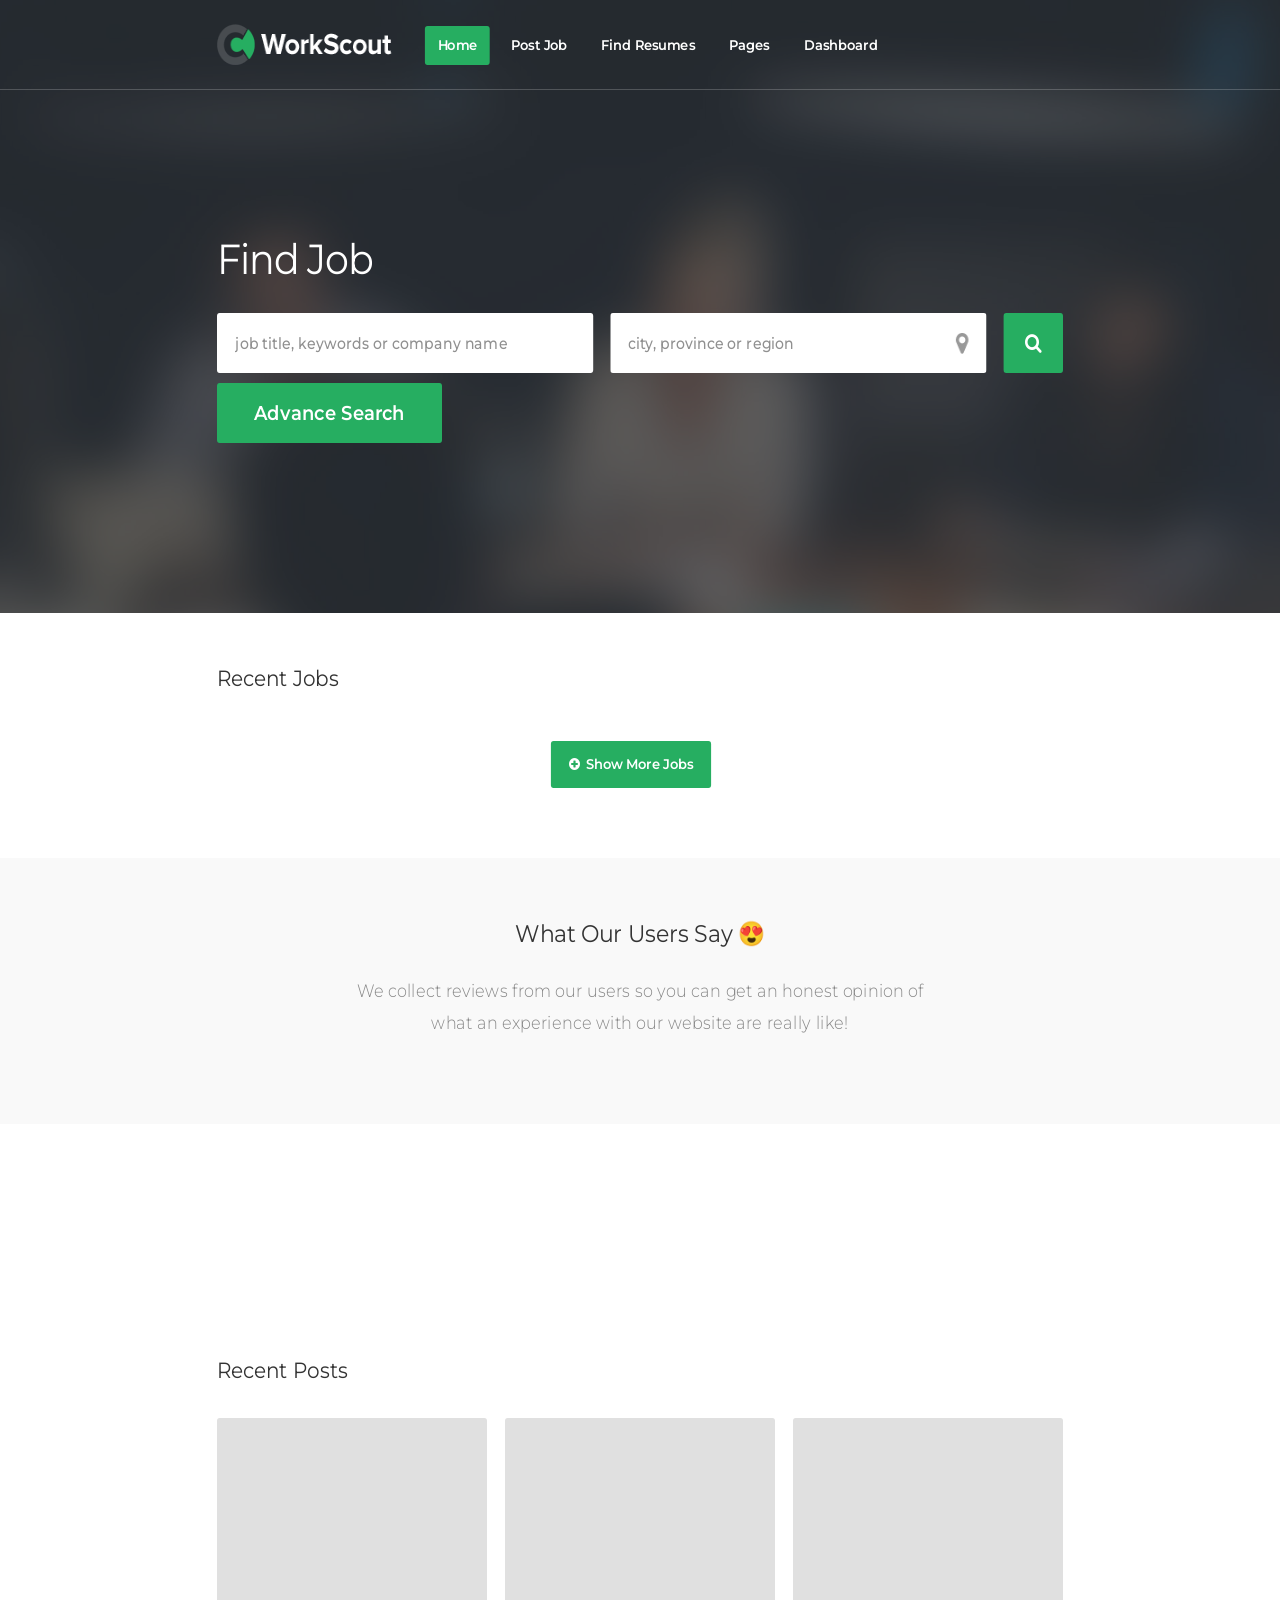
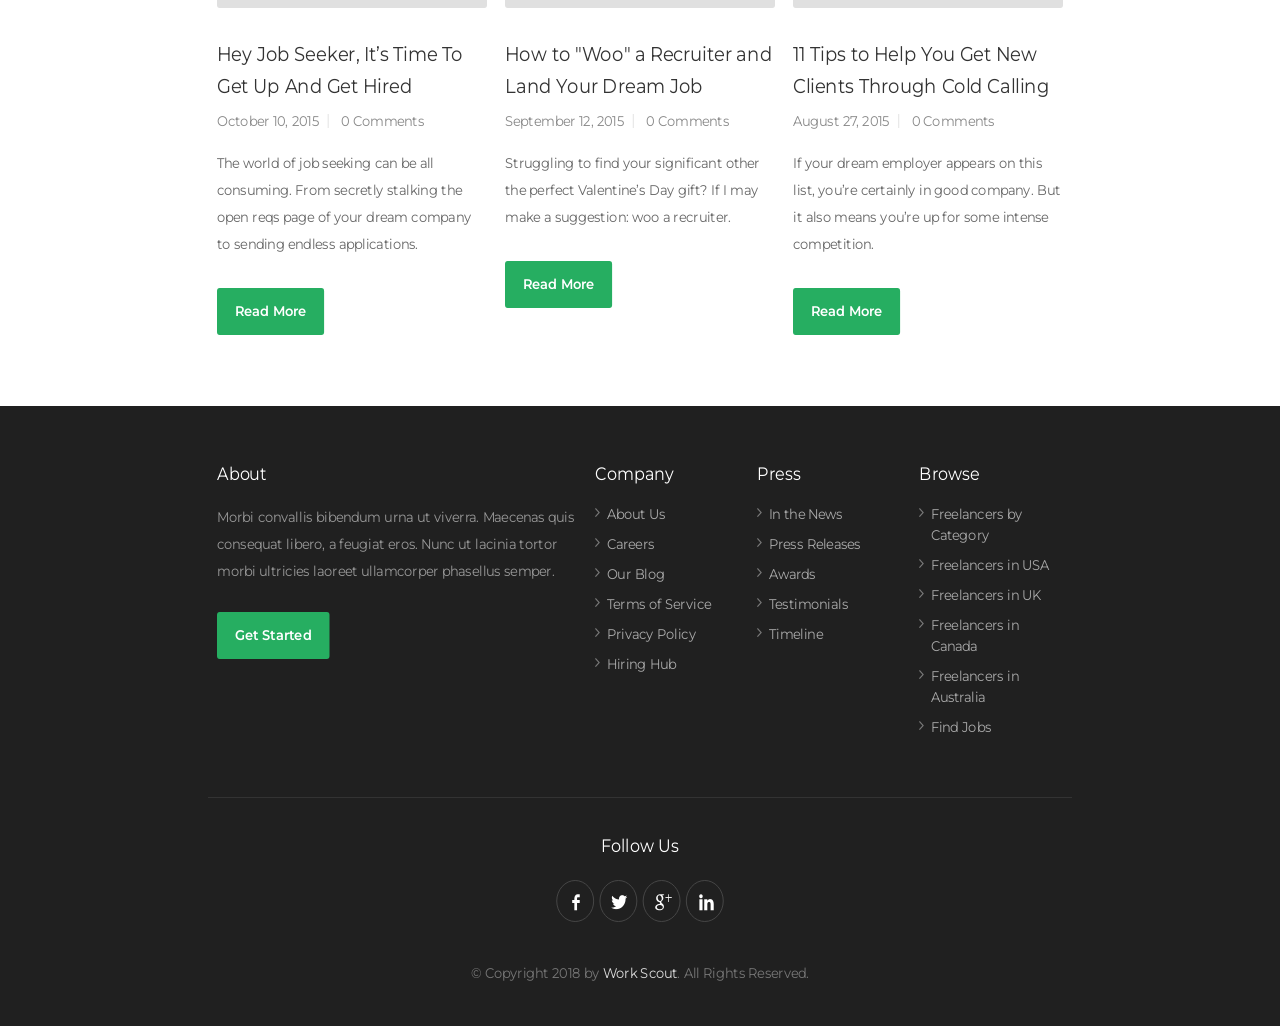
<file: index.html>
<!DOCTYPE html>
<!--[if IE 8 ]><html class="ie ie8" lang="en"> <![endif]-->
<!--[if (gte IE 9)|!(IE)]><!--><html lang="en"> <!--<![endif]-->
<head>

<!-- Basic Page Needs
================================================== -->
<meta charset="utf-8">
<title>Work Scout</title>

<!-- Mobile Specific Metas
================================================== -->
<meta name="viewport" content="width=device-width, initial-scale=1, maximum-scale=1">

<!-- CSS
================================================== -->
<link rel="stylesheet" href="css/style.css">
<link rel="stylesheet" href="css/colors.css">



</head>

<body>
<div id="wrapper">


<!-- Header
================================================== -->
<header class="transparent sticky-header">
<div class="container">
	<div class="sixteen columns">
	
		<!-- Logo -->
		<div id="logo">
			<h1><a href="index.html"><img src="images/logo2.png" alt="Work Scout" /></a></h1>
		</div>

		<!-- Menu -->
		<nav id="navigation" class="menu" >
			<ul id="responsive">

				<li><a id="current" href="index.html">Home</a>
				</li>
				<li>
					<a href="my-account.html" id="pjob">Post Job</a>
				</li>
				<li>
					<a href="browse-resumes.html" id="fresumes">Find Resumes</a>
				</li>

				<li><a href="#">Pages</a>
					<ul>
						<li><a href="browse-jobs.html" class=" applicant">Browse Jobs</a></li>
						<li><a href="pricing-tables.html" class="recruiter ">Pricing Tables</a></li>
					</ul>
				</li>

				

				<li><a href="#">Dashboard</a>
					<ul>
						<li><a href="dashboard.html">Dashboard</a></li>
						<li><a href="my-resume.html" class=" applicant">My Resume</a></li>
						<li><a href="dashboard-manage-jobs.html" class="recruiter ">Manage Jobs</a></li>
						<li><a href="dashboard-manage-applications.html" class="recruiter ">Manage Applications</a></li>
						<li><a href="dashboard-my-profile.html" class="recruiter ">My Profile</a></li>
					</ul>
				</li>
			</ul>


			<ul class="float-right logged">
				<li><a href="my-account.html#tab2"><i class="fa fa-user"></i> Sign Up</a></li>
				<li><a href="my-account.html"><i class="fa fa-lock"></i> Log In</a></li>
			</ul>

		</nav>

		<!-- Navigation -->
		<div id="mobile-navigation">
			<a href="#menu" class="menu-trigger"><i class="fa fa-reorder"></i></a>
		</div>

	</div>
</div>
</header>
<div class="clearfix"></div>


<!-- Banner
================================================== -->
<div id="banner" class="with-transparent-header parallax background" style="background-image: url(images/banner-home-02.jpg)" data-img-width="2000" data-img-height="1330" data-diff="300">
	<div class="container">
		<div class="sixteen columns">
			
			<div class="search-container">

				<!-- Form -->
				<h2 id="target"> Find Job</label></h2>
				<input type="text" class="ico-01" placeholder="job title, keywords or company name" id="jobKeyword" value=""/>
				<input type="text" class="ico-02" placeholder="city, province or region" id="jobLocation" value=""/>
				<button id="jobSearchButton"><i class="fa fa-search"></i></button>

				<button class="advancesearch" id="advanceSearchButton" style="width: 250px !important;margin-top: 10px;">Advance Search</button>
				<!-- Browse Jobs -->
				<!-- <div class="browse-jobs">
					Browse job offers by <a href="browse-categories.html"> category</a> or <a href="#">location</a>
				</div> -->
				
				<!-- Announce -->
<!-- 				<div class="announce">
					We’ve over <strong>15 000</strong> job offers for you!
				</div> -->

			</div>

		</div>
	</div>
</div>


<!-- Content
================================================== -->

<!-- Categories -->
<div class="container" style="display:none">
	<div class="sixteen columns">
		<h3 class="margin-bottom-20 margin-top-10">Popular Categories</h3>

			<!-- Popular Categories -->
			<div class="categories-boxes-container">
				
				<!-- Box -->
				<a href="browse-jobs.html" class="category-small-box">
					<i class="ln ln-icon-Bar-Chart"></i>
					<h4>Accouting / Finance</h4>
					<span>32</span>
				</a>

				<!-- Box -->
				<a href="browse-jobs.html" class="category-small-box">
					<i class="ln ln-icon-Car"></i>
					<h4>Automotive Jobs</h4>
					<span>76</span>
				</a>

				<!-- Box -->
				<a href="browse-jobs.html" class="category-small-box">
					<i class="ln  ln-icon-Worker"></i>
					<h4>Construction / Facilities</h4>
					<span>31</span>
				</a>

				<!-- Box -->
				<a href="browse-jobs.html" class="category-small-box">
					<i class="ln  ln-icon-Student-Female"></i>
					<h4>Education / Training</h4>
					<span>76</span>
				</a>

				<!-- Box -->
				<a href="browse-jobs.html" class="category-small-box">
					<i class="ln ln-icon-Medical-Sign"></i>
					<h4>Healthcare</h4>
					<span>32</span>
				</a>

				<!-- Box -->
				<a href="browse-jobs.html" class="category-small-box">
					<i class="ln ln-icon-Plates"></i>
					<h4>Restarant / Food Service</h4>
					<span>67</span>
				</a>

				<!-- Box -->
				<a href="browse-jobs.html" class="category-small-box">
					<i class="ln ln-icon-Globe"></i>
					<h4>Transportation / Logistics</h4>
					<span>45</span>
				</a>

				<!-- Box -->
				<a href="browse-jobs.html" class="category-small-box">
					<i class="ln   ln-icon-Laptop-3"></i>
					<h4>Telecommunication</h4>
					<span>96</span>
				</a>

			</div>

		<div class="clearfix"></div>
		<div class="margin-top-30"></div>

		<a href="browse-categories.html" class="button centered">Browse All Categories</a>
		<div class="margin-bottom-55"></div>
	</div>
</div>


<div class="container">
	
	<!-- Recent Jobs -->
	<div class="eleven columns">
	<div class="padding-right">
		<h3 class="margin-bottom-25">Recent Jobs</h3>
		<div class="listings-container">
			
			<!-- Listing -->
			<!-- <a href="job-page-alt.html" class="listing full-time">
				<div class="listing-logo">
					<img src="images/job-list-logo-01.png" alt="">
				</div>
				<div class="listing-title">
					<h4>Marketing Coordinator - SEO / SEM Experience <span class="listing-type">Full-Time</span></h4>
					<ul class="listing-icons">
						<li><i class="ln ln-icon-Management"></i> King</li>
						<li><i class="ln ln-icon-Map2"></i>  7th Avenue, New York, NY, United States</li>
						<li><i class="ln ln-icon-Money-2"></i> $5000 - $7000</li>
						<li><div class="listing-date new">new</div></li>
					</ul>
				</div>
			</a> -->
			
			<!-- Listing -->
			<!-- <a href="job-page.html" class="listing part-time">
				<div class="listing-logo">
					<img src="images/job-list-logo-02.png" alt="">
				</div>
				<div class="listing-title">
					<h4>Core PHP Developer for Site Maintenance  <span class="listing-type">Part-Time</span></h4>
					<ul class="listing-icons">
						<li><i class="ln ln-icon-Management"></i> Cubico</li>
						<li><i class="ln ln-icon-Map2"></i> Sydney</li>
						<li><i class="ln ln-icon-Money-2"></i> $125 / hour</li>
						<li><div class="listing-date">3d ago</div></li>
					</ul>
				</div>
			</a> -->

			<!-- Listing -->
			<!-- <a href="job-page-alt.html" class="listing full-time">
				<div class="listing-logo">
					<img src="images/job-list-logo-01.png" alt="">
				</div>
				<div class="listing-title">
					<h4>Restaurant Team Member - Crew  <span class="listing-type">Full-Time</span></h4>
					<ul class="listing-icons">
						<li><i class="ln ln-icon-Management"></i> King</li>
						<li><i class="ln ln-icon-Map2"></i> Sydney</li>
						<li><div class="listing-date">3d ago</div></li>
					</ul>
				</div>
			</a> -->

			<!-- Listing -->
			<!-- <a href="job-page.html" class="listing internship">
				<div class="listing-logo">
					<img src="images/job-list-logo-04.png" alt="">
				</div>
				<div class="listing-title">
					<h4>Power Systems User Experience Designer <span class="listing-type">Internship</span></h4>
					<ul class="listing-icons">
						<li><i class="ln ln-icon-Management"></i> Hexagon</li>
						<li><i class="ln ln-icon-Map2"></i> London</li>
						<li><i class="ln ln-icon-Money-2"></i> $55 / hour</li>
						<li><div class="listing-date">4d ago</div></li>
					</ul>
				</div>
			</a> -->

			<!-- Listing -->
			<!-- <a href="job-page.html" class="listing freelance">
				<div class="listing-logo">
					<img src="images/job-list-logo-05.png" alt="">
				</div>
				<div class="listing-title">
					<h4>iPhone / Android Music App Development  <span class="listing-type">Freelance</span></h4>
					<ul class="listing-icons">
						<li><i class="ln ln-icon-Management"></i> Hexagon</li>
						<li><i class="ln ln-icon-Map2"></i> London</li>
						<li><i class="ln ln-icon-Money-2"></i> $85 / hour</li>
						<li><div class="listing-date">4d ago</div></li>
					</ul>
				</div>
			</a> -->
		</div>

		<a href="browse-jobs.html" class="button centered searcherClass"><i class="fa fa-plus-circle"></i> Show More Jobs</a>
		<div class="margin-bottom-55"></div>
	</div>
	</div>

	<!-- Job Spotlight -->
	<div class="five columns" style="display: none;">
		<h3 class="margin-bottom-5">Job Spotlight</h3>

		<!-- Navigation -->
		<div class="showbiz-navigation">
			<div id="showbiz_left_1" class="sb-navigation-left"><i class="fa fa-angle-left"></i></div>
			<div id="showbiz_right_1" class="sb-navigation-right"><i class="fa fa-angle-right"></i></div>
		</div>
		<div class="clearfix"></div>
		
		<!-- Showbiz Container -->
		<div id="job-spotlight" class="showbiz-container">
			<div class="showbiz" data-left="#showbiz_left_1" data-right="#showbiz_right_1" data-play="#showbiz_play_1" >
				<div class="overflowholder">

					<ul>

						<li>
							<div class="job-spotlight">
								<a href="#"><h4>Social Media: Advertising Coordinator <span class="part-time">Part-Time</span></h4></a>
								<span><i class="fa fa-briefcase"></i> Mates</span>
								<span><i class="fa fa-map-marker"></i> New York</span>
								<span><i class="fa fa-money"></i> $20 / hour</span>
								<p>As advertising & content coordinator, you will support our social media team in producing high quality social content for a range of media channels.</p>
								<a href="job-page.html" class="button">Apply For This Job</a>
							</div>
						</li>

						<li>
							<div class="job-spotlight">
								<a href="#"><h4>Prestashop / WooCommerce Product Listing <span class="freelance">Freelance</span></h4></a>
								<span><i class="fa fa-briefcase"></i> King</span>
								<span><i class="fa fa-map-marker"></i> London</span>
								<span><i class="fa fa-money"></i> $25 / hour</span>
								<p>Etiam suscipit tellus ante, sit amet hendrerit magna varius in. Pellentesque lorem quis enim venenatis pellentesque.</p>
								<a href="job-page.html" class="button">Apply For This Job</a>
							</div>
						</li>

						<li>
							<div class="job-spotlight">
								<a href="#"><h4>Logo Design <span class="freelance">Freelance</span></h4></a>
								<span><i class="fa fa-briefcase"></i> Hexagon</span>
								<span><i class="fa fa-map-marker"></i> Sydney</span>
								<span><i class="fa fa-money"></i> $10 / hour</span>
								<p>Proin ligula neque, pretium et ipsum eget, mattis commodo dolor. Etiam tincidunt libero quis commodo.</p>
								<a href="job-page.html" class="button">Apply For This Job</a>
							</div>
						</li>


					</ul>
					<div class="clearfix"></div>

				</div>
				<div class="clearfix"></div>
			</div>
		</div>

	</div>
</div>


<section class="fullwidth-testimonial margin-top-15">

	<!-- Info Section -->
	<div class="container">
		<div class="sixteen columns">
			<h3 class="headline centered">
				What Our Users Say 😍
				<span class="margin-top-25">We collect reviews from our users so you can get an honest opinion of what an experience with our website are really like!</span>
			</h3>
		</div>
	</div>
	<!-- Info Section / End -->

	<!-- Testimonials Carousel -->
	<div class="fullwidth-carousel-container margin-top-20">
		<div class="testimonial-carousel testimonials">
			
			<!-- Item -->
			<div class="fw-carousel-review">
				<div class="testimonial-box">
					<div class="testimonial">Capitalize on low hanging fruit to identify a ballpark value added activity to beta test. Override the digital divide with additional clickthroughs from DevOps. Nanotechnology immersion along the information highway will close.</div>
				</div>
				<div class="testimonial-author">
					<img src="images/resumes-list-avatar-03.png" alt="">
					<h4>Tom Baker <span>HR Specialist</span></h4>
				</div>
			</div>

			<!-- Item -->
			<div class="fw-carousel-review">
				<div class="testimonial-box">
					<div class="testimonial">Bring to the table win-win survival strategies to ensure proactive domination. At the end of the day, going forward, a new normal that has evolved from generation is on the runway heading towards a streamlined cloud content.</div>
				</div>
				<div class="testimonial-author">
					<img src="images/resumes-list-avatar-02.png" alt="">
					<h4>Jennie Smith <span>Jobseeker</span></h4>
				</div>
			</div>

			<!-- Item -->
			<div class="fw-carousel-review">
				<div class="testimonial-box">
					<div class="testimonial">Leverage agile frameworks to provide a robust synopsis for high level overviews. Iterative approaches to corporate strategy foster collaborative thinking to further the overall value proposition. Organically grow the holistic world view.</div>
				</div>
				<div class="testimonial-author">
					<img src="images/resumes-list-avatar-01.png" alt="">
					<h4>Jack Paden <span>Jobseeker</span></h4>
				</div>
			</div>

		</div>
	</div>
	<!-- Testimonials Carousel / End -->

</section>


<!-- Flip banner -->
<a href="browse-jobs.html" class="flip-banner margin-bottom-55" data-background="images/all-categories-photo.jpg" data-color="#26ae61" data-color-opacity="0.93">
	<div class="flip-banner-content">
		<h2 class="flip-visible">Step inside and see for yourself!</h2>
		<h2 class="flip-hidden">Get Started <i class="fa fa-angle-right"></i></h2>
	</div>
</a>
<!-- Flip banner / End -->


<!-- Recent Posts -->
<div class="container">
	<div class="sixteen columns">
		<h3 class="margin-bottom-25">Recent Posts</h3>
	</div>

	<div class="one-third column">

		<!-- Post #1 -->
		<div class="recent-post">
			<div class="recent-post-img"><a href="blog-single-post.html"><img src="images/recent-post-01.jpg" alt=""></a><div class="hover-icon"></div></div>
			<a href="blog-single-post.html"><h4>Hey Job Seeker, It’s Time To Get Up And Get Hired</h4></a>
			<div class="meta-tags">
				<span>October 10, 2015</span>
				<span><a href="#">0 Comments</a></span>
			</div>
			<p>The world of job seeking can be all consuming. From secretly stalking the open reqs page of your dream company to sending endless applications.</p>
			<a href="blog-single-post.html" class="button">Read More</a>
		</div>

	</div>


	<div class="one-third column">

		<!-- Post #2 -->
		<div class="recent-post">
			<div class="recent-post-img"><a href="blog-single-post.html"><img src="images/recent-post-02.jpg" alt=""></a><div class="hover-icon"></div></div>
			<a href="blog-single-post.html"><h4>How to "Woo" a Recruiter and Land Your Dream Job</h4></a>
			<div class="meta-tags">
				<span>September 12, 2015</span>
				<span><a href="#">0 Comments</a></span>
			</div>
			<p>Struggling to find your significant other the perfect Valentine’s Day gift? If I may make a suggestion: woo a recruiter. </p>
			<a href="blog-single-post.html" class="button">Read More</a>
		</div>

	</div>

	<div class="one-third column">

		<!-- Post #3 -->
		<div class="recent-post">
			<div class="recent-post-img"><a href="blog-single-post.html"><img src="images/recent-post-03.jpg" alt=""></a><div class="hover-icon"></div></div>
			<a href="blog-single-post.html"><h4>11 Tips to Help You Get New Clients Through Cold Calling</h4></a>
			<div class="meta-tags">
				<span>August 27, 2015</span>
				<span><a href="#">0 Comments</a></span>
			</div>
			<p>If your dream employer appears on this list, you’re certainly in good company. But it also means you’re up for some intense competition.</p>
			<a href="blog-single-post.html" class="button">Read More</a>
		</div>
	</div>

</div>


<!-- Footer
================================================== -->
<div class="margin-top-15"></div>

<div id="footer">
	<!-- Main -->
	<div class="container">

		<div class="seven columns">
			<h4>About</h4>
			<p>Morbi convallis bibendum urna ut viverra. Maecenas quis consequat libero, a feugiat eros. Nunc ut lacinia tortor morbi ultricies laoreet ullamcorper phasellus semper.</p>
			<a href="#" class="button">Get Started</a>
		</div>

		<div class="three columns">
			<h4>Company</h4>
			<ul class="footer-links">
				<li><a href="#">About Us</a></li>
				<li><a href="#">Careers</a></li>
				<li><a href="#">Our Blog</a></li>
				<li><a href="#">Terms of Service</a></li>
				<li><a href="#">Privacy Policy</a></li>
				<li><a href="#">Hiring Hub</a></li>
			</ul>
		</div>
		
		<div class="three columns">
			<h4>Press</h4>
			<ul class="footer-links">
				<li><a href="#">In the News</a></li>
				<li><a href="#">Press Releases</a></li>
				<li><a href="#">Awards</a></li>
				<li><a href="#">Testimonials</a></li>
				<li><a href="#">Timeline</a></li>
			</ul>
		</div>		

		<div class="three columns">
			<h4>Browse</h4>
			<ul class="footer-links">
				<li><a href="#">Freelancers by Category</a></li>
				<li><a href="#">Freelancers in USA</a></li>
				<li><a href="#">Freelancers in UK</a></li>
				<li><a href="#">Freelancers in Canada</a></li>
				<li><a href="#">Freelancers in Australia</a></li>
				<li><a href="#">Find Jobs</a></li>

			</ul>
		</div>

	</div>

	<!-- Bottom -->
	<div class="container">
		<div class="footer-bottom">
			<div class="sixteen columns">
				<h4>Follow Us</h4>
				<ul class="social-icons">
					<li><a class="facebook" href="#"><i class="icon-facebook"></i></a></li>
					<li><a class="twitter" href="#"><i class="icon-twitter"></i></a></li>
					<li><a class="gplus" href="#"><i class="icon-gplus"></i></a></li>
					<li><a class="linkedin" href="#"><i class="icon-linkedin"></i></a></li>
				</ul>
				<div class="copyrights">©  Copyright 2018 by <a href="#">Work Scout</a>. All Rights Reserved.</div>
			</div>
		</div>
	</div>

</div>

<!-- Back To Top Button -->
<div id="backtotop"><a href="#"></a></div>

</div>
<!-- Wrapper / End -->


<!-- Scripts
================================================== -->
<script src="scripts/jquery-3.4.1.min.js"></script>
<script src="scripts/jquery-migrate-3.1.0.min.js"></script>
<script src="scripts/custom.js"></script>
<script src="scripts/jquery.superfish.js"></script>
<script src="scripts/jquery.themepunch.tools.min.js"></script>
<script src="scripts/jquery.themepunch.revolution.min.js"></script>
<script src="scripts/jquery.themepunch.showbizpro.min.js"></script>
<script src="scripts/jquery.flexslider-min.js"></script>
<script src="scripts/chosen.jquery.min.js"></script>
<script src="scripts/jquery.magnific-popup.min.js"></script>
<script src="scripts/waypoints.min.js"></script>
<script src="scripts/jquery.counterup.min.js"></script>
<script src="scripts/jquery.jpanelmenu.js"></script>
<script src="scripts/stacktable.js"></script>
<script src="scripts/slick.min.js"></script>
<script src="scripts/headroom.min.js"></script>






</body>
</html>
</file>
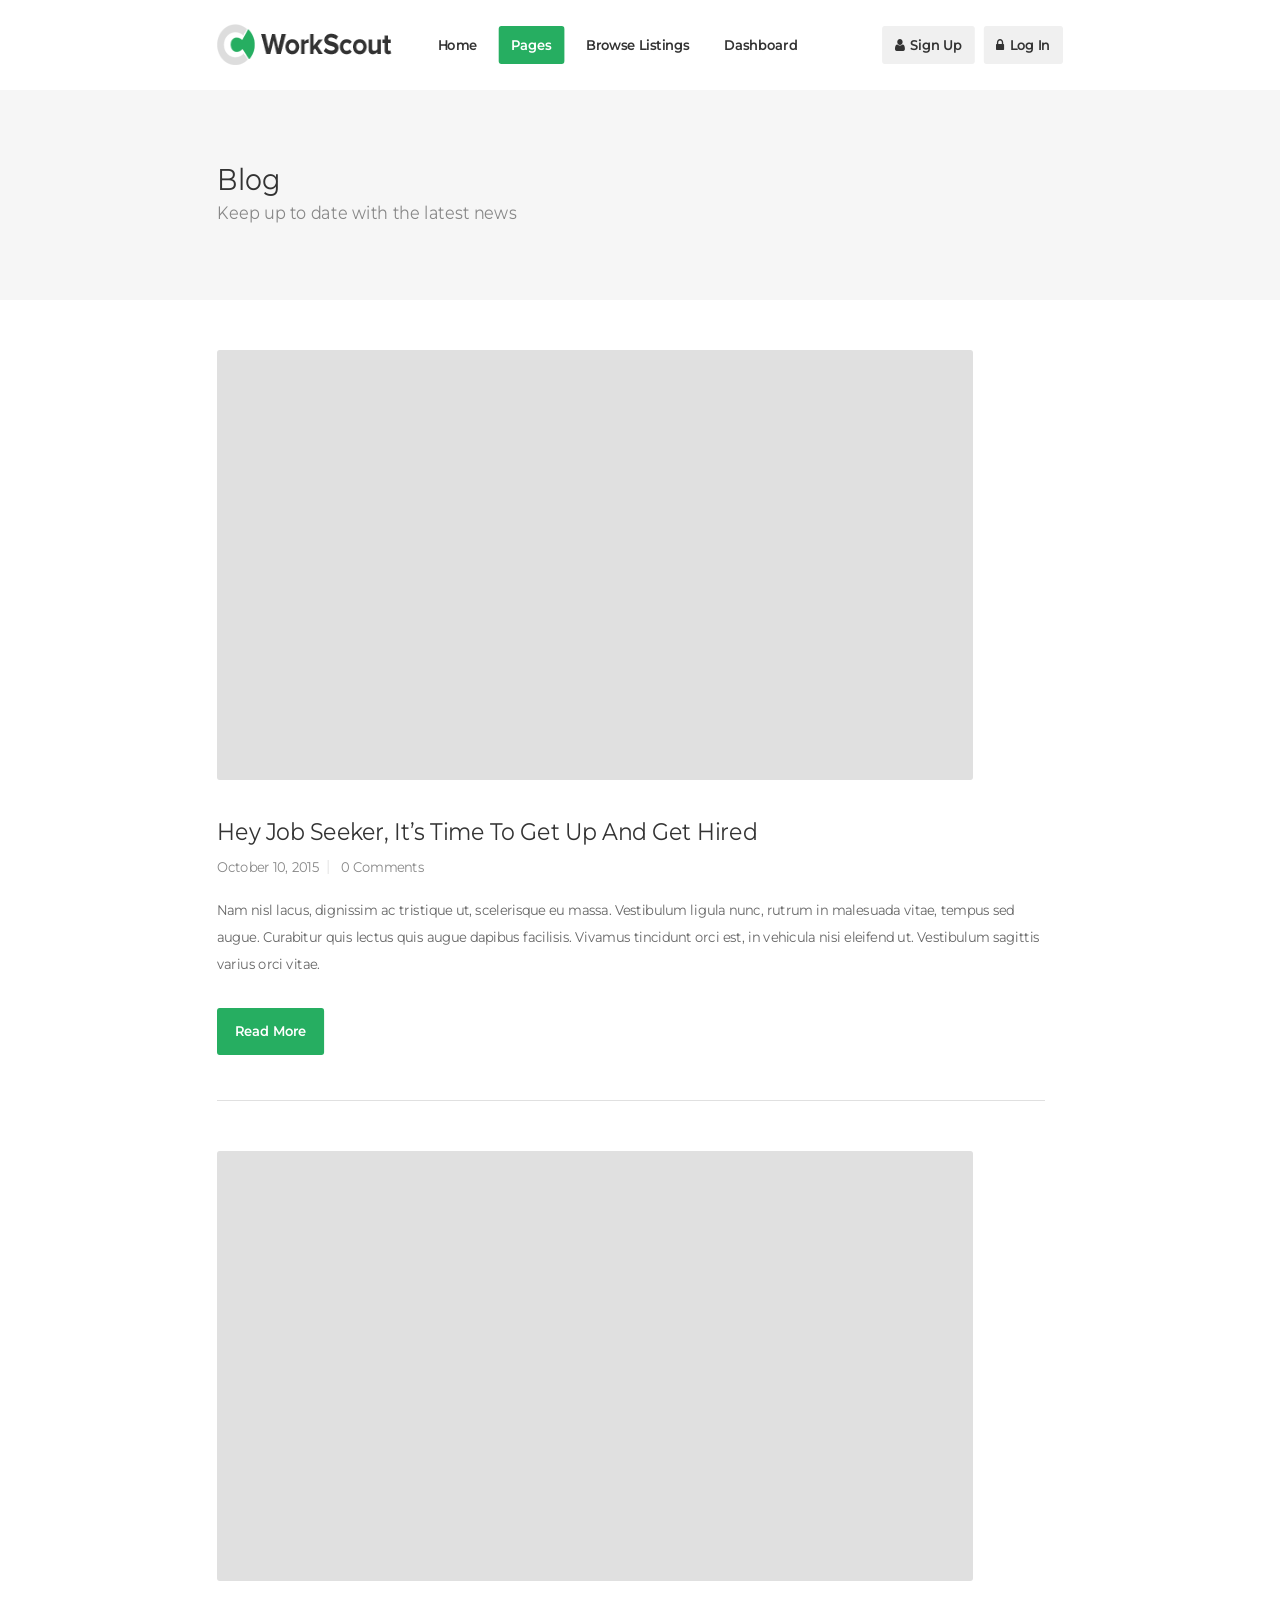
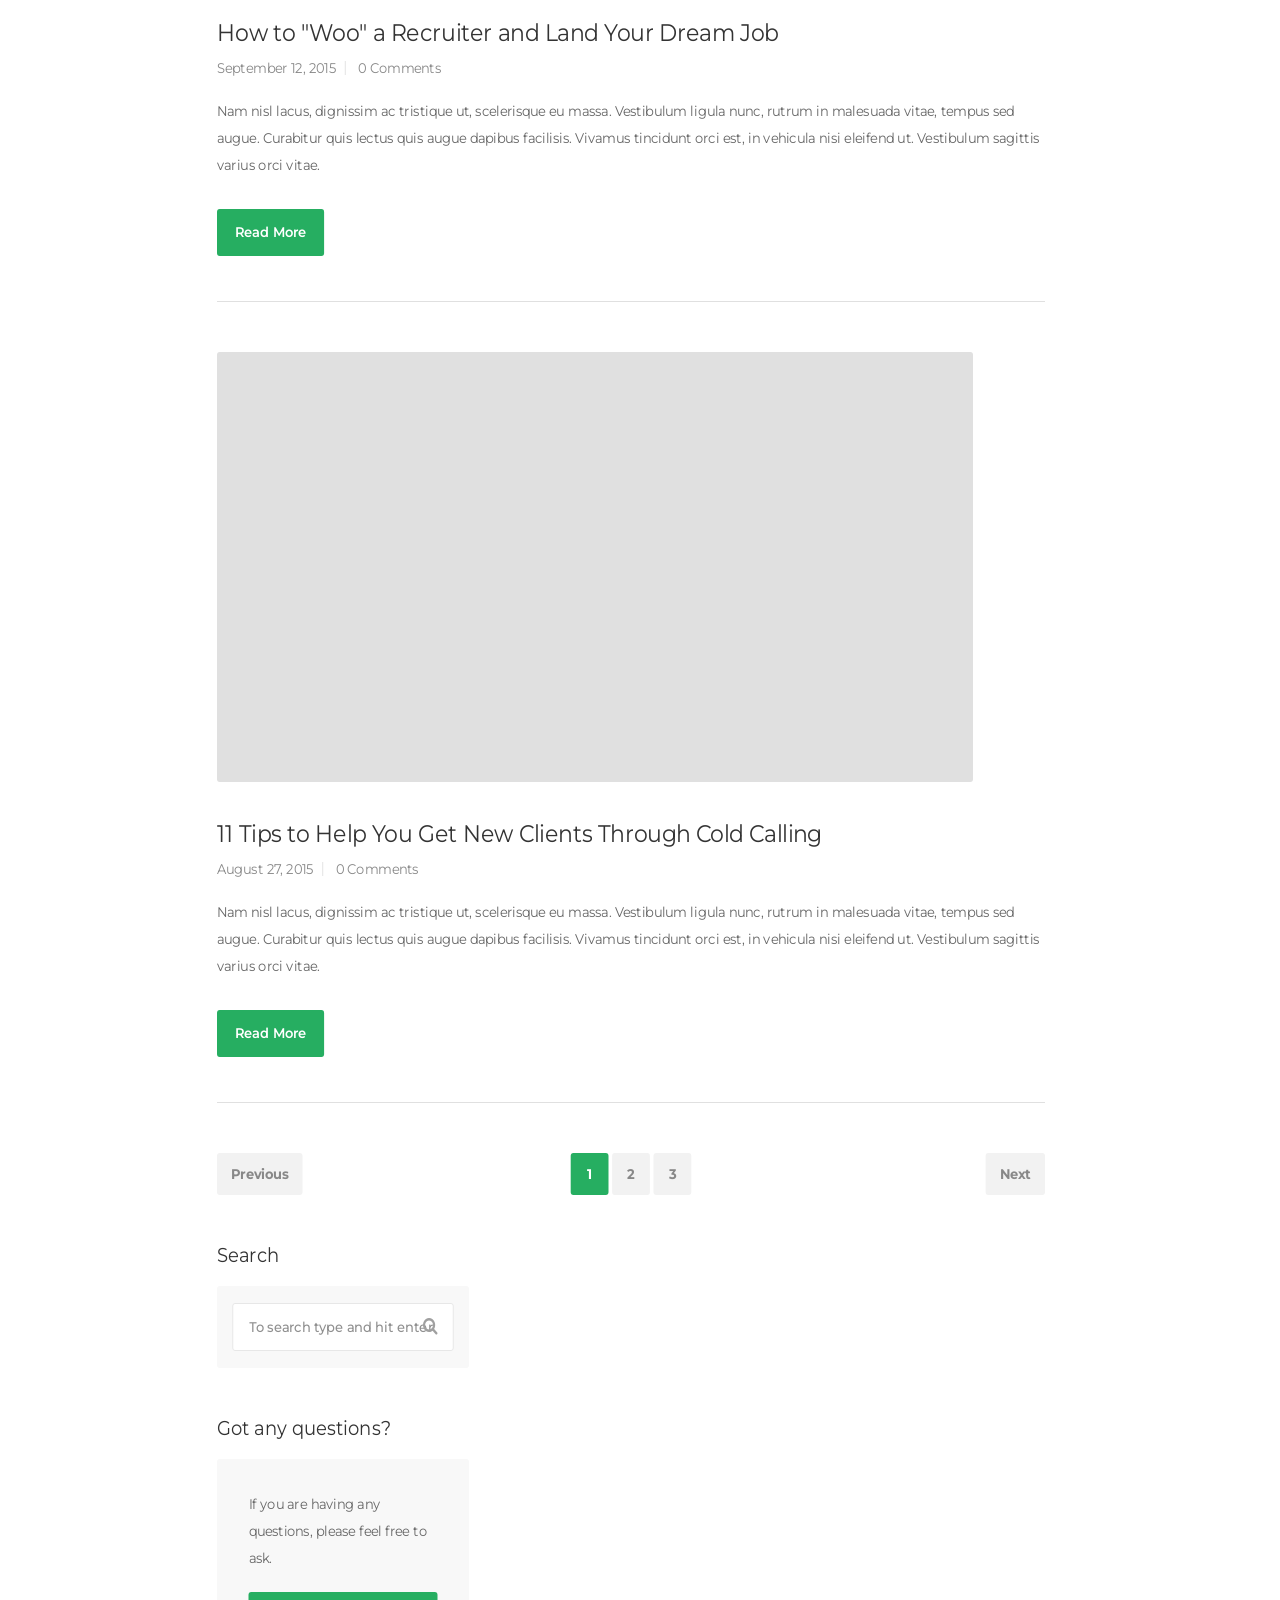
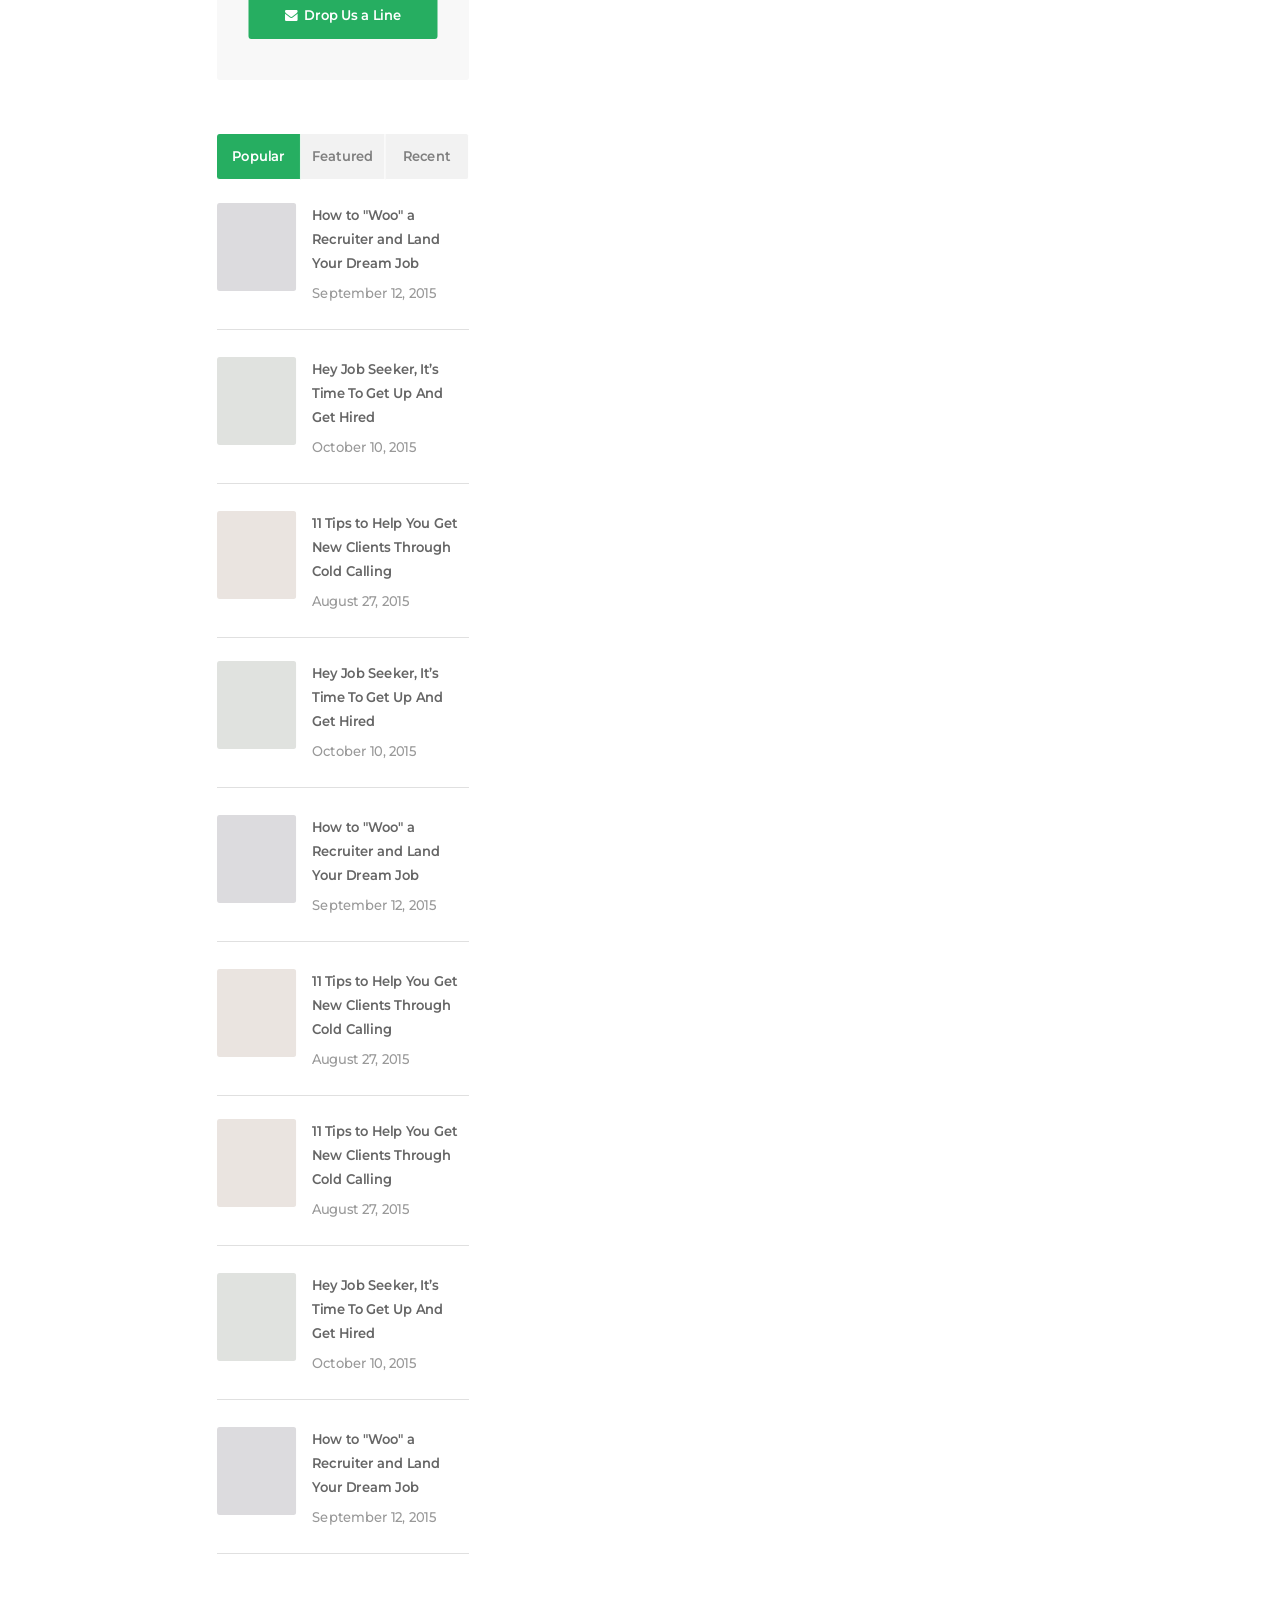
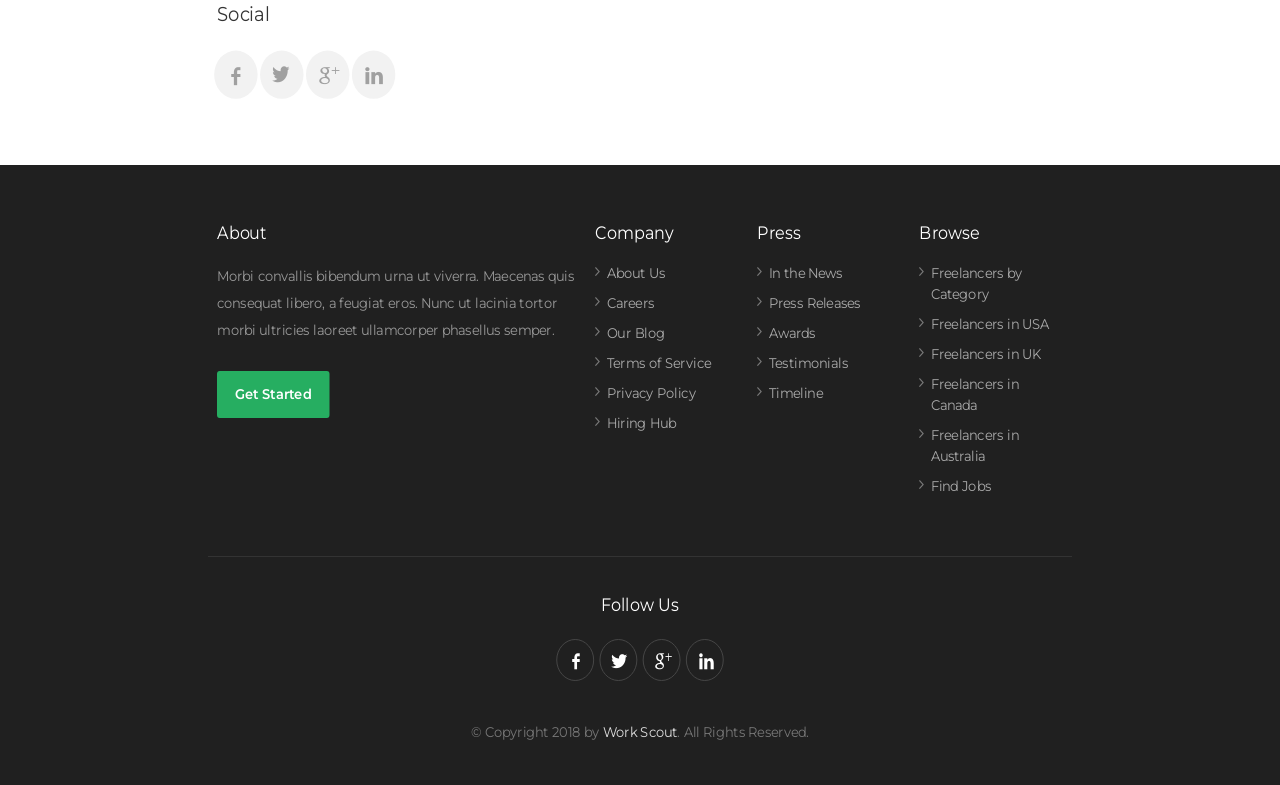
<file: blog.html>
<!DOCTYPE html>
<!--[if IE 8 ]><html class="ie ie8" lang="en"> <![endif]-->
<!--[if (gte IE 9)|!(IE)]><!--><html lang="en"> <!--<![endif]-->
<head>

<!-- Basic Page Needs
================================================== -->
<meta charset="utf-8">
<title>Work Scout</title>

<!-- Mobile Specific Metas
================================================== -->
<meta name="viewport" content="width=device-width, initial-scale=1, maximum-scale=1">

<!-- CSS
================================================== -->
<link rel="stylesheet" href="css/style.css">
<link rel="stylesheet" href="css/colors.css">



</head>

<body>
<div id="wrapper">


<!-- Header
================================================== -->
<header class="sticky-header">
<div class="container">
	<div class="sixteen columns">

		<!-- Logo -->
		<div id="logo">
			<h1><a href="index.html"><img src="images/logo.png" alt="Work Scout" /></a></h1>
		</div>

		<!-- Menu -->
		<nav id="navigation" class="menu">
			<ul id="responsive">

				<li><a href="index.html">Home</a>
					<!-- <ul>
						<li><a href="index.html">Home #1</a></li>
						<li><a href="index-2.html">Home #2</a></li>
						<li><a href="index-3.html">Home #3</a></li>
						<li><a href="index-4.html">Home #4</a></li>
						<li><a href="index-5.html">Home #5</a></li>
					</ul> -->
				</li>

				<li><a id="current" href="#">Pages</a>
					<ul>
						<!-- <li><a href="job-page.html">Job Page</a></li> -->
						<li><a href="job-page-alt.html">Job Page</a></li>
						<li><a href="resume-page.html">Resume Page</a></li>
						<!-- <li><a href="shortcodes.html">Shortcodes</a></li> -->
						<!-- <li><a href="icons.html">Icons</a></li> -->
						<li><a href="pricing-tables.html">Pricing Tables</a></li>
						<!-- <li><a href="blog.html">Blog</a></li>
						<li><a href="contact.html">Contact</a></li> -->
					</ul>
				</li>

				<li><a href="#">Browse Listings</a>
					<ul>
						<li><a href="browse-jobs.html">Browse Jobs</a></li>
						<li><a href="browse-resumes.html">Browse Resumes</a></li>
						<li><a href="browse-categories.html">Browse Categories</a></li>
					</ul>
				</li>

				<li><a href="#">Dashboard</a>
					<ul>
						<li><a href="dashboard.html">Dashboard</a></li>
						<!-- <li><a href="dashboard-messages.html">Messages</a></li> -->
						<!-- <li><a href="dashboard-manage-resumes.html">Manage Resumes</a></li> -->
						<li><a href="dashboard-add-resume.html">Add Resume</a></li>
						<!-- <li><a href="dashboard-job-alerts.html">Job Alerts</a></li> -->
						<li><a href="dashboard-manage-jobs.html">Manage Jobs</a></li>
						<li><a href="dashboard-manage-applications.html">Manage Applications</a></li>
						<li><a href="dashboard-add-job.html">Add Job</a></li>
						<li><a href="dashboard-my-profile.html">My Profile</a></li>
					</ul>
				</li>
			</ul>


			<ul class="responsive float-right">
				<li><a href="my-account.html#tab2"><i class="fa fa-user"></i> Sign Up</a></li>
				<li><a href="my-account.html"><i class="fa fa-lock"></i> Log In</a></li>
			</ul>

		</nav>

		<!-- Navigation -->
		<div id="mobile-navigation">
			<a href="#menu" class="menu-trigger"><i class="fa fa-reorder"></i> Menu</a>
		</div>

	</div>
</div>
</header>
<div class="clearfix"></div>

<!-- Titlebar
================================================== -->
<div id="titlebar" class="single">
	<div class="container">

		<div class="sixteen columns">
			<h2>Blog</h2>
			<span>Keep up to date with the latest news</span>
		</div>

	</div>
</div>


<!-- Content
================================================== -->
<div class="container">

	<!-- Blog Posts -->
	<div class="eleven columns">
		<div class="padding-right">

			<!-- Post -->
			<div class="post-container">
				<div class="post-img"><a href="blog-single-post.html"><img src="images/blog-post-01.jpg" alt=""></a><div class="hover-icon"></div></div>
				<div class="post-content">
					<a href="#"><h3>Hey Job Seeker, It’s Time To Get Up And Get Hired</h3></a>
					<div class="meta-tags">
						<span>October 10, 2015</span>
						<span><a href="#">0 Comments</a></span>
					</div>
					<p>Nam nisl lacus, dignissim ac tristique ut, scelerisque eu massa. Vestibulum ligula nunc, rutrum in malesuada vitae, tempus sed augue. Curabitur quis lectus quis augue dapibus facilisis. Vivamus tincidunt orci est, in vehicula nisi eleifend ut. Vestibulum sagittis varius orci vitae.</p>
					<a class="button" href="blog-single-post.html">Read More</a>
				</div>
			</div>

			<!-- Post -->
			<div class="post-container">
				<div class="post-img"><a href="blog-single-post.html"><img src="images/blog-post-02.jpg" alt=""></a><div class="hover-icon"></div></div>
				<div class="post-content">
					<a href="#"><h3>How to "Woo" a Recruiter and Land Your Dream Job</h3></a>
					<div class="meta-tags">
						<span>September 12, 2015</span>
						<span><a href="#">0 Comments</a></span>
					</div>
					<p>Nam nisl lacus, dignissim ac tristique ut, scelerisque eu massa. Vestibulum ligula nunc, rutrum in malesuada vitae, tempus sed augue. Curabitur quis lectus quis augue dapibus facilisis. Vivamus tincidunt orci est, in vehicula nisi eleifend ut. Vestibulum sagittis varius orci vitae.</p>
					<a class="button" href="blog-single-post.html">Read More</a>
				</div>
			</div>

			<!-- Post -->
			<div class="post-container">
				<div class="post-img"><a href="blog-single-post.html"><img src="images/blog-post-03.jpg" alt=""></a><div class="hover-icon"></div></div>
				<div class="post-content">
					<a href="#"><h3>11 Tips to Help You Get New Clients Through Cold Calling</h3></a>
					<div class="meta-tags">
						<span>August 27, 2015</span>
						<span><a href="#">0 Comments</a></span>
					</div>
					<p>Nam nisl lacus, dignissim ac tristique ut, scelerisque eu massa. Vestibulum ligula nunc, rutrum in malesuada vitae, tempus sed augue. Curabitur quis lectus quis augue dapibus facilisis. Vivamus tincidunt orci est, in vehicula nisi eleifend ut. Vestibulum sagittis varius orci vitae.</p>
					<a class="button" href="blog-single-post.html">Read More</a>
				</div>
			</div>

			<!-- Pagination -->
			<div class="pagination-container">
				<nav class="pagination">
					<ul>
						<li><a href="#" class="current-page">1</a></li>
						<li><a href="#">2</a></li>
						<li><a href="#">3</a></li>
					</ul>
				</nav>

				<nav class="pagination-next-prev">
					<ul>
						<li><a href="#" class="prev">Previous</a></li>
						<li><a href="#" class="next">Next</a></li>
					</ul>
				</nav>
			</div>

		</div>
	</div>
	<!-- Blog Posts / End -->


	<!-- Widgets -->
	<div class="five columns blog">

		<!-- Search -->
		<div class="widget">
			<h4>Search</h4>
			<div class="widget-box search">
				<div class="input"><input class="search-field" type="text" placeholder="To search type and hit enter" value=""/></div>
			</div>
		</div>

		<div class="widget">
			<h4>Got any questions?</h4>
			<div class="widget-box">
				<p>If you are having any questions, please feel free to ask.</p>
				<a href="contact.html" class="button widget-btn"><i class="fa fa-envelope"></i> Drop Us a Line</a>
			</div>
		</div>

		<!-- Tabs -->
		<div class="widget">

			<ul class="tabs-nav blog">
				<li class="active"><a href="#tab1">Popular</a></li>
				<li><a href="#tab2">Featured</a></li>
				<li><a href="#tab3">Recent</a></li>
			</ul>

			<!-- Tabs Content -->
			<div class="tabs-container">

				<div class="tab-content" id="tab1">
					
					<!-- Recent Posts -->
					<ul class="widget-tabs">
						
						<!-- Post #1 -->
						<li>
							<div class="widget-thumb">
								<a href="blog-single-post.html"><img src="images/blog-widget-01.png" alt="" /></a>
							</div>
							
							<div class="widget-text">
								<h5><a href="blog-single-post.html">How to "Woo" a Recruiter and Land Your Dream Job</a></h5>
								<span>September 12, 2015</span>
							</div>
							<div class="clearfix"></div>
						</li>
						
						<!-- Post #2 -->
						<li>
							<div class="widget-thumb">
								<a href="blog-single-post.html"><img src="images/blog-widget-02.png" alt="" /></a>
							</div>
							
							<div class="widget-text">
								<h5><a href="blog-single-post.html">Hey Job Seeker, It’s Time To Get Up And Get Hired</a></h5>
								<span>October 10, 2015</span>
							</div>
							<div class="clearfix"></div>

						</li>
						
						<!-- Post #3 -->
						<li>
							<div class="widget-thumb">
								<a href="blog-single-post.html"><img src="images/blog-widget-03.png" alt="" /></a>
							</div>
							
							<div class="widget-text">
								<h5><a href="blog-single-post.html">11 Tips to Help You Get New Clients Through Cold Calling</a></h5>
								<span>August 27, 2015</span>
							</div>
							<div class="clearfix"></div>
						</li>
					</ul>
		
				</div>

				<div class="tab-content" id="tab2">
				
					<!-- Featured Posts -->
					<ul class="widget-tabs">

						<!-- Post #1 -->
						<li>
							<div class="widget-thumb">
								<a href="blog-single-post.html"><img src="images/blog-widget-02.png" alt="" /></a>
							</div>
							
							<div class="widget-text">
								<h5><a href="blog-single-post.html">Hey Job Seeker, It’s Time To Get Up And Get Hired</a></h5>
								<span>October 10, 2015</span>
							</div>
							<div class="clearfix"></div>

						</li>
						
						<!-- Post #2 -->
						<li>
							<div class="widget-thumb">
								<a href="blog-single-post.html"><img src="images/blog-widget-01.png" alt="" /></a>
							</div>
							
							<div class="widget-text">
								<h5><a href="blog-single-post.html">How to "Woo" a Recruiter and Land Your Dream Job</a></h5>
								<span>September 12, 2015</span>
							</div>
							<div class="clearfix"></div>
						</li>
						
						<!-- Post #3 -->
						<li>
							<div class="widget-thumb">
								<a href="blog-single-post.html"><img src="images/blog-widget-03.png" alt="" /></a>
							</div>
							
							<div class="widget-text">
								<h5><a href="blog-single-post.html">11 Tips to Help You Get New Clients Through Cold Calling</a></h5>
								<span>August 27, 2015</span>
							</div>
							<div class="clearfix"></div>
						</li>
					</ul>
				</div>

				<div class="tab-content" id="tab3">
				
					<!-- Recent Posts -->
					<ul class="widget-tabs">
						
						<!-- Post #1 -->
						<li>
							<div class="widget-thumb">
								<a href="blog-single-post.html"><img src="images/blog-widget-03.png" alt="" /></a>
							</div>
							
							<div class="widget-text">
								<h5><a href="blog-single-post.html">11 Tips to Help You Get New Clients Through Cold Calling</a></h5>
								<span>August 27, 2015</span>
							</div>
							<div class="clearfix"></div>
						</li>
						
						<!-- Post #2 -->
						<li>
							<div class="widget-thumb">
								<a href="blog-single-post.html"><img src="images/blog-widget-02.png" alt="" /></a>
							</div>
							
							<div class="widget-text">
								<h5><a href="blog-single-post.html">Hey Job Seeker, It’s Time To Get Up And Get Hired</a></h5>
								<span>October 10, 2015</span>
							</div>
							<div class="clearfix"></div>

						</li>
						
						<!-- Post #3 -->
						<li>
							<div class="widget-thumb">
								<a href="blog-single-post.html"><img src="images/blog-widget-01.png" alt="" /></a>
							</div>
							
							<div class="widget-text">
								<h5><a href="blog-single-post.html">How to "Woo" a Recruiter and Land Your Dream Job</a></h5>
								<span>September 12, 2015</span>
							</div>
							<div class="clearfix"></div>
						</li>
					</ul>
				</div>
				
			</div>
		</div>


		<div class="widget">
			<h4>Social</h4>
				<ul class="social-icons">
					<li><a class="facebook" href="#"><i class="icon-facebook"></i></a></li>
					<li><a class="twitter" href="#"><i class="icon-twitter"></i></a></li>
					<li><a class="gplus" href="#"><i class="icon-gplus"></i></a></li>
					<li><a class="linkedin" href="#"><i class="icon-linkedin"></i></a></li>
				</ul>

		</div>
		
		<div class="clearfix"></div>
		<div class="margin-bottom-40"></div>

	</div>
	<!-- Widgets / End -->


</div>


<!-- Footer
================================================== -->
<div class="margin-top-25"></div>

<div id="footer">
	<!-- Main -->
	<div class="container">

		<div class="seven columns">
			<h4>About</h4>
			<p>Morbi convallis bibendum urna ut viverra. Maecenas quis consequat libero, a feugiat eros. Nunc ut lacinia tortor morbi ultricies laoreet ullamcorper phasellus semper.</p>
			<a href="#" class="button">Get Started</a>
		</div>

		<div class="three columns">
			<h4>Company</h4>
			<ul class="footer-links">
				<li><a href="#">About Us</a></li>
				<li><a href="#">Careers</a></li>
				<li><a href="#">Our Blog</a></li>
				<li><a href="#">Terms of Service</a></li>
				<li><a href="#">Privacy Policy</a></li>
				<li><a href="#">Hiring Hub</a></li>
			</ul>
		</div>
		
		<div class="three columns">
			<h4>Press</h4>
			<ul class="footer-links">
				<li><a href="#">In the News</a></li>
				<li><a href="#">Press Releases</a></li>
				<li><a href="#">Awards</a></li>
				<li><a href="#">Testimonials</a></li>
				<li><a href="#">Timeline</a></li>
			</ul>
		</div>		

		<div class="three columns">
			<h4>Browse</h4>
			<ul class="footer-links">
				<li><a href="#">Freelancers by Category</a></li>
				<li><a href="#">Freelancers in USA</a></li>
				<li><a href="#">Freelancers in UK</a></li>
				<li><a href="#">Freelancers in Canada</a></li>
				<li><a href="#">Freelancers in Australia</a></li>
				<li><a href="#">Find Jobs</a></li>

			</ul>
		</div>

	</div>

	<!-- Bottom -->
	<div class="container">
		<div class="footer-bottom">
			<div class="sixteen columns">
				<h4>Follow Us</h4>
				<ul class="social-icons">
					<li><a class="facebook" href="#"><i class="icon-facebook"></i></a></li>
					<li><a class="twitter" href="#"><i class="icon-twitter"></i></a></li>
					<li><a class="gplus" href="#"><i class="icon-gplus"></i></a></li>
					<li><a class="linkedin" href="#"><i class="icon-linkedin"></i></a></li>
				</ul>
				<div class="copyrights">©  Copyright 2018 by <a href="#">Work Scout</a>. All Rights Reserved.</div>
			</div>
		</div>
	</div>

</div>

<!-- Back To Top Button -->
<div id="backtotop"><a href="#"></a></div>

</div>
<!-- Wrapper / End -->


<!-- Scripts
================================================== -->
<script src="scripts/jquery-3.4.1.min.js"></script>
<script src="scripts/jquery-migrate-3.1.0.min.js"></script>
<script src="scripts/custom.js"></script>
<script src="scripts/jquery.superfish.js"></script>
<script src="scripts/jquery.themepunch.tools.min.js"></script>
<script src="scripts/jquery.themepunch.revolution.min.js"></script>
<script src="scripts/jquery.themepunch.showbizpro.min.js"></script>
<script src="scripts/jquery.flexslider-min.js"></script>
<script src="scripts/chosen.jquery.min.js"></script>
<script src="scripts/jquery.magnific-popup.min.js"></script>
<script src="scripts/waypoints.min.js"></script>
<script src="scripts/jquery.counterup.min.js"></script>
<script src="scripts/jquery.jpanelmenu.js"></script>
<script src="scripts/stacktable.js"></script>
<script src="scripts/slick.min.js"></script>
<script src="scripts/headroom.min.js"></script>






</body>
</html>
</file>
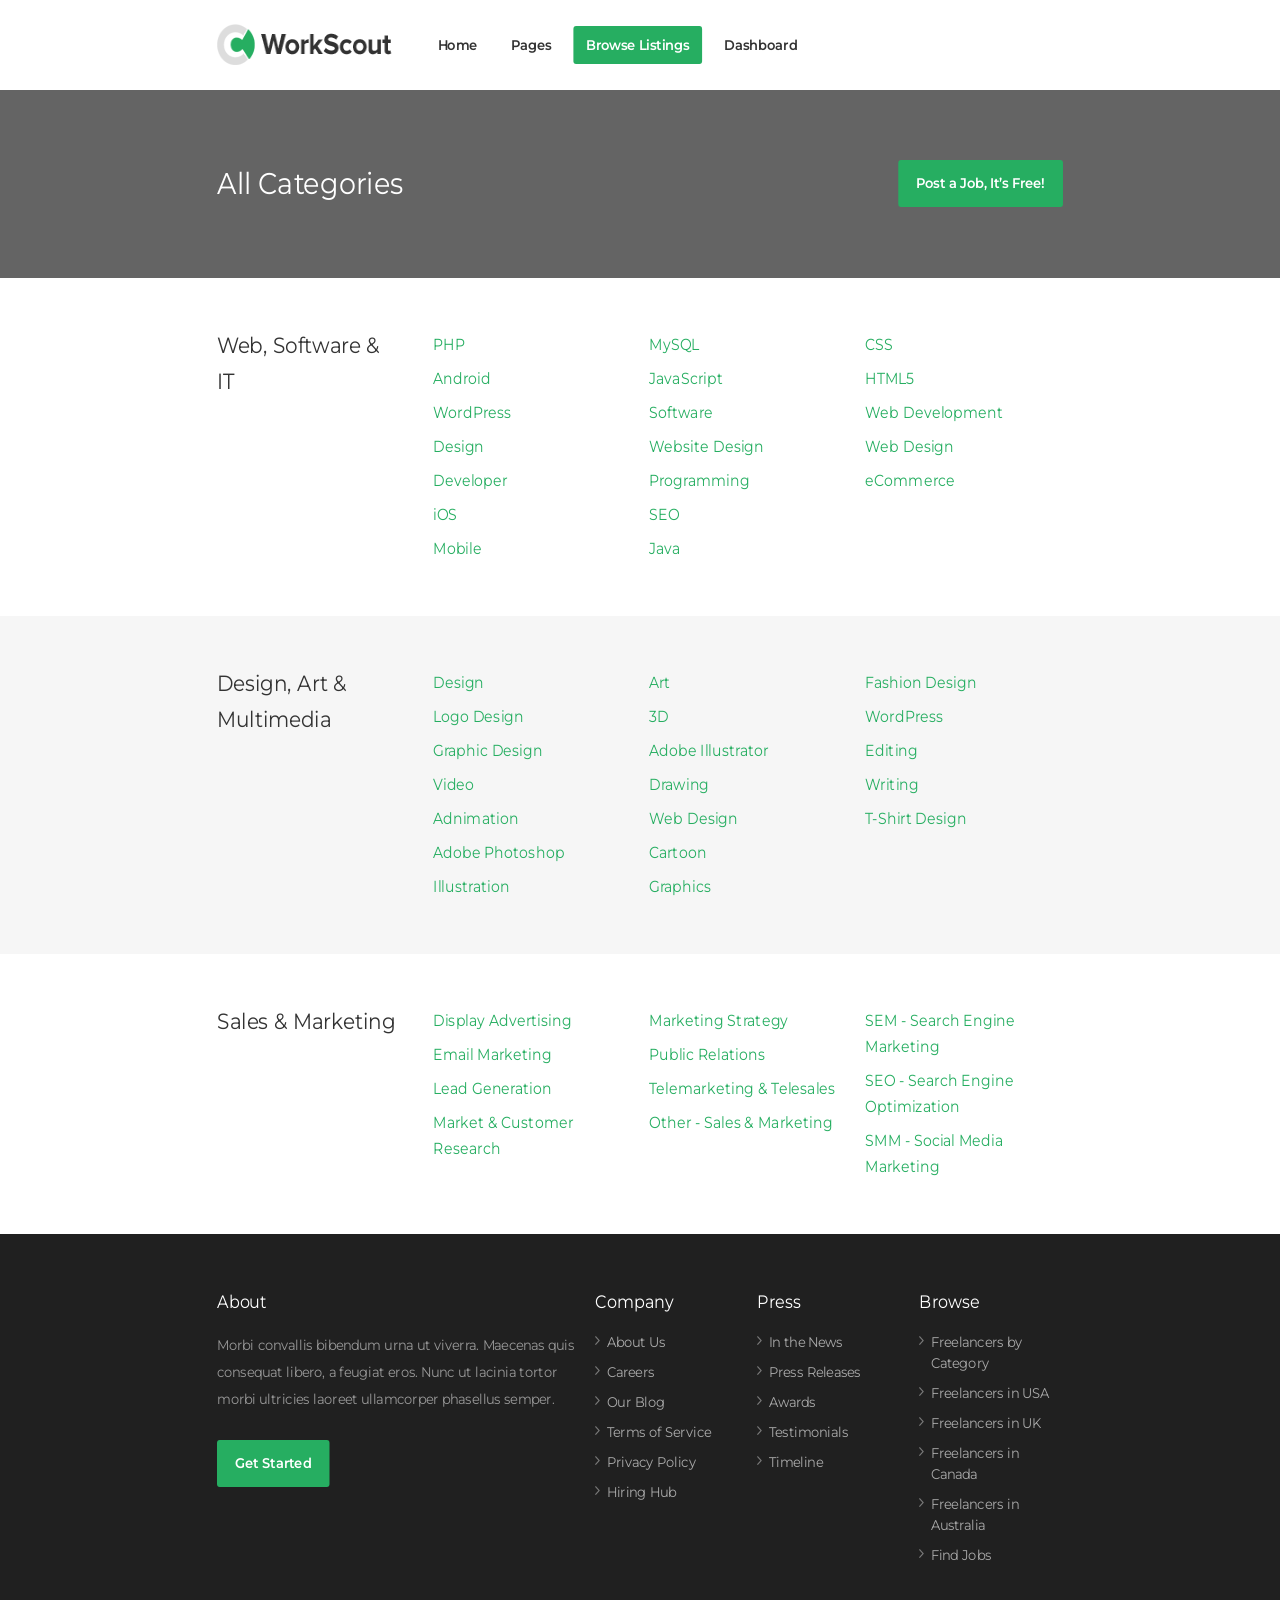
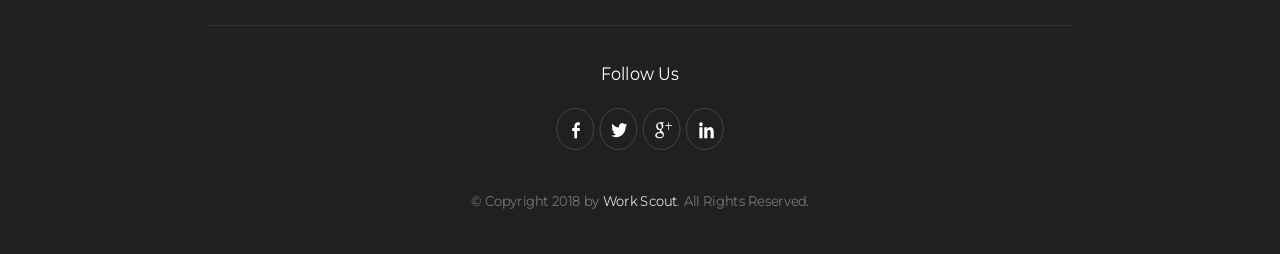
<file: browse-categories.html>
<!DOCTYPE html>
<!--[if IE 8 ]><html class="ie ie8" lang="en"> <![endif]-->
<!--[if (gte IE 9)|!(IE)]><!--><html lang="en"> <!--<![endif]-->
<head>

<!-- Basic Page Needs
================================================== -->
<meta charset="utf-8">
<title>Work Scout</title>

<!-- Mobile Specific Metas
================================================== -->
<meta name="viewport" content="width=device-width, initial-scale=1, maximum-scale=1">

<!-- CSS
================================================== -->
<link rel="stylesheet" href="css/style.css">
<link rel="stylesheet" href="css/colors.css">



</head>

<body>
<div id="wrapper">


<!-- Header
================================================== -->
<header class="sticky-header">
<div class="container">
	<div class="sixteen columns">

		<!-- Logo -->
		<div id="logo">
			<h1><a href="index.html"><img src="images/logo.png" alt="Work Scout" /></a></h1>
		</div>

		<!-- Menu -->
		<nav id="navigation" class="menu">
			<ul id="responsive">

				<li><a href="index.html">Home</a>
					<!-- <ul>
						<li><a href="index.html">Home #1</a></li>
						<li><a href="index-2.html">Home #2</a></li>
						<li><a href="index-3.html">Home #3</a></li>
						<li><a href="index-4.html">Home #4</a></li>
						<li><a href="index-5.html">Home #5</a></li>
					</ul> -->
				</li>

				<li><a href="#">Pages</a>
					<ul>
						<!-- <li><a href="job-page.html">Job Page</a></li> -->
						<li><a href="job-page-alt.html" class="applicant">Job Page</a></li>
						<li><a href="resume-page.html" class="recruiter">Resume Page</a></li>
						<!-- <li><a href="shortcodes.html">Shortcodes</a></li>
						<li><a href="icons.html">Icons</a></li> -->
						<li><a href="pricing-tables.html" class="recruiter applicant">Pricing Tables</a></li>
						<!-- <li><a href="blog.html">Blog</a></li>
						<li><a href="contact.html">Contact</a></li> -->
					</ul>
				</li>

				<li><a id="current" href="#">Browse Listings</a>
					<ul>
						<li><a href="browse-jobs.html" class="applicant">Browse Jobs</a></li>
						<li><a href="browse-resumes.html" class="recruiter">Browse Resumes</a></li>
						<!-- <li><a href="browse-categories.html" class="recruiter applicant">Browse Categories</a></li> -->
					</ul>
				</li>

				<li><a href="#">Dashboard</a>
					<ul>
						<li><a href="dashboard.html">Dashboard</a></li>
						<!-- <li><a href="dashboard-messages.html">Messages</a></li> -->
						<!-- <li><a href="dashboard-manage-resumes.html" class="applicant">Manage Resumes</a></li> -->
						<li><a href="dashboard-add-resume.html" class="applicant">My Resume</a></li>
						<!-- <li><a href="dashboard-job-alerts.html">Job Alerts</a></li> -->
						<li><a href="dashboard-manage-jobs.html" class="recruiter">Manage Jobs</a></li>
						<li><a href="dashboard-manage-applications.html" class="recruiter">Manage Applications</a></li>
						<li><a href="dashboard-add-job.html" class="recruiter">Add Job</a></li>
						<li><a href="dashboard-my-profile.html" >My Profile</a></li>
					</ul>
				</li>
			</ul>


			<ul class="responsive float-right logged">
				<li><a href="my-account.html#tab2"><i class="fa fa-user"></i> Sign Up</a></li>
				<li><a href="my-account.html"><i class="fa fa-lock"></i> Log In</a></li>
			</ul>

		</nav>

		<!-- Navigation -->
		<div id="mobile-navigation">
			<a href="#menu" class="menu-trigger"><i class="fa fa-reorder"></i> Menu</a>
		</div>

	</div>
</div>
</header>
<div class="clearfix"></div>


<!-- Titlebar
================================================== -->
<div id="titlebar" class="photo-bg" style="background-image: url(images/all-categories-photo.jpg);">
	<div class="container">
		<div class="ten columns">
			<h2>All Categories</h2>
		</div>

		<div class="six columns">
			<a href="dashboard-add-job.html" class="button">Post a Job, It’s Free!</a>
		</div>

	</div>
</div>


<!-- Content
================================================== -->
<div id="categories">
	<!-- Categories Group -->
	<div class="categories-group">
		<div class="container">
			<div class="four columns"><h4>Web, Software & IT</h4></div>
			<div class="four columns">
				<ul>
					<li><a href="#">PHP</a></li>
					<li><a href="#">Android</a></li>
					<li><a href="#">WordPress</a></li>
					<li><a href="#">Design</a></li>
					<li><a href="#">Developer</a></li>
					<li><a href="#">iOS</a></li>
					<li><a href="#">Mobile</a></li>
				</ul>
			</div>
			<div class="four columns">
				<ul>
					<li><a href="#">MySQL</a></li>
					<li><a href="#">JavaScript</a></li>
					<li><a href="#">Software</a></li>
					<li><a href="#">Website Design</a></li>
					<li><a href="#">Programming</a></li>
					<li><a href="#">SEO</a></li>
					<li><a href="#">Java</a></li>
				</ul>
			</div>
			<div class="four columns">
				<ul>
					<li><a href="#">CSS</a></li>
					<li><a href="#">HTML5</a></li>
					<li><a href="#">Web Development</a></li>
					<li><a href="#">Web Design</a></li>
					<li><a href="#">eCommerce</a></li>
				</ul>
			</div>
		</div>
	</div>

	<!-- Categories Group -->
	<div class="categories-group">
		<div class="container">
			<div class="four columns"><h4>Design, Art & Multimedia</h4></div>
			<div class="four columns">
				<ul>
					<li><a href="#">Design</a></li>
					<li><a href="#">Logo Design</a></li>
					<li><a href="#">Graphic Design</a></li>
					<li><a href="#">Video</a></li>
					<li><a href="#">Adnimation</a></li>
					<li><a href="#">Adobe Photoshop</a></li>
					<li><a href="#">Illustration</a></li>
				</ul>
			</div>
			<div class="four columns">
				<ul>
					<li><a href="#">Art</a></li>
					<li><a href="#">3D</a></li>
					<li><a href="#">Adobe Illustrator</a></li>
					<li><a href="#">Drawing</a></li>
					<li><a href="#">Web Design</a></li>
					<li><a href="#">Cartoon</a></li>
					<li><a href="#">Graphics</a></li>
				</ul>
			</div>
			<div class="four columns">
				<ul>
					<li><a href="#">Fashion Design</a></li>
					<li><a href="#">WordPress</a></li>
					<li><a href="#">Editing</a></li>
					<li><a href="#">Writing</a></li>
					<li><a href="#">T-Shirt Design</a></li>
				</ul>
			</div>
		</div>
	</div>

	<!-- Categories Group -->
	<div class="categories-group">
		<div class="container">
			<div class="four columns"><h4>Sales & Marketing</h4></div>
			<div class="four columns">
				<ul>
					<li><a href="#">Display Advertising</a></li>
					<li><a href="#">Email Marketing</a></li>
					<li><a href="#">Lead Generation</a></li>
					<li><a href="#">Market & Customer Research</a></li>
				</ul>
			</div>
			<div class="four columns">
				<ul>
					<li><a href="#">Marketing Strategy</a></li>
					<li><a href="#">Public Relations</a></li>
					<li><a href="#">Telemarketing & Telesales</a></li>
					<li><a href="#">Other - Sales & Marketing</a></li>
				</ul>
			</div>
			<div class="four columns">
				<ul>
					<li><a href="#">SEM - Search Engine Marketing</a></li>
					<li><a href="#">SEO - Search Engine Optimization</a></li>
					<li><a href="#">SMM - Social Media Marketing</a></li>
				</ul>
			</div>
		</div>
	</div>

</div>


<!-- Footer
================================================== -->
<div class="margin-top-0"></div>

<div id="footer">
	<!-- Main -->
	<div class="container">

		<div class="seven columns">
			<h4>About</h4>
			<p>Morbi convallis bibendum urna ut viverra. Maecenas quis consequat libero, a feugiat eros. Nunc ut lacinia tortor morbi ultricies laoreet ullamcorper phasellus semper.</p>
			<a href="#" class="button">Get Started</a>
		</div>

		<div class="three columns">
			<h4>Company</h4>
			<ul class="footer-links">
				<li><a href="#">About Us</a></li>
				<li><a href="#">Careers</a></li>
				<li><a href="#">Our Blog</a></li>
				<li><a href="#">Terms of Service</a></li>
				<li><a href="#">Privacy Policy</a></li>
				<li><a href="#">Hiring Hub</a></li>
			</ul>
		</div>
		
		<div class="three columns">
			<h4>Press</h4>
			<ul class="footer-links">
				<li><a href="#">In the News</a></li>
				<li><a href="#">Press Releases</a></li>
				<li><a href="#">Awards</a></li>
				<li><a href="#">Testimonials</a></li>
				<li><a href="#">Timeline</a></li>
			</ul>
		</div>		

		<div class="three columns">
			<h4>Browse</h4>
			<ul class="footer-links">
				<li><a href="#">Freelancers by Category</a></li>
				<li><a href="#">Freelancers in USA</a></li>
				<li><a href="#">Freelancers in UK</a></li>
				<li><a href="#">Freelancers in Canada</a></li>
				<li><a href="#">Freelancers in Australia</a></li>
				<li><a href="#">Find Jobs</a></li>

			</ul>
		</div>

	</div>

	<!-- Bottom -->
	<div class="container">
		<div class="footer-bottom">
			<div class="sixteen columns">
				<h4>Follow Us</h4>
				<ul class="social-icons">
					<li><a class="facebook" href="#"><i class="icon-facebook"></i></a></li>
					<li><a class="twitter" href="#"><i class="icon-twitter"></i></a></li>
					<li><a class="gplus" href="#"><i class="icon-gplus"></i></a></li>
					<li><a class="linkedin" href="#"><i class="icon-linkedin"></i></a></li>
				</ul>
				<div class="copyrights">©  Copyright 2018 by <a href="#">Work Scout</a>. All Rights Reserved.</div>
			</div>
		</div>
	</div>

</div>

<!-- Back To Top Button -->
<div id="backtotop"><a href="#"></a></div>

</div>
<!-- Wrapper / End -->


<!-- Scripts
================================================== -->
<script src="scripts/jquery-3.4.1.min.js"></script>
<script src="scripts/jquery-migrate-3.1.0.min.js"></script>
<script src="scripts/custom.js"></script>
<script src="scripts/jquery.superfish.js"></script>
<script src="scripts/jquery.themepunch.tools.min.js"></script>
<script src="scripts/jquery.themepunch.revolution.min.js"></script>
<script src="scripts/jquery.themepunch.showbizpro.min.js"></script>
<script src="scripts/jquery.flexslider-min.js"></script>
<script src="scripts/chosen.jquery.min.js"></script>
<script src="scripts/jquery.magnific-popup.min.js"></script>
<script src="scripts/waypoints.min.js"></script>
<script src="scripts/jquery.counterup.min.js"></script>
<script src="scripts/jquery.jpanelmenu.js"></script>
<script src="scripts/stacktable.js"></script>
<script src="scripts/slick.min.js"></script>
<script src="scripts/headroom.min.js"></script>






</body>
</html>
</file>
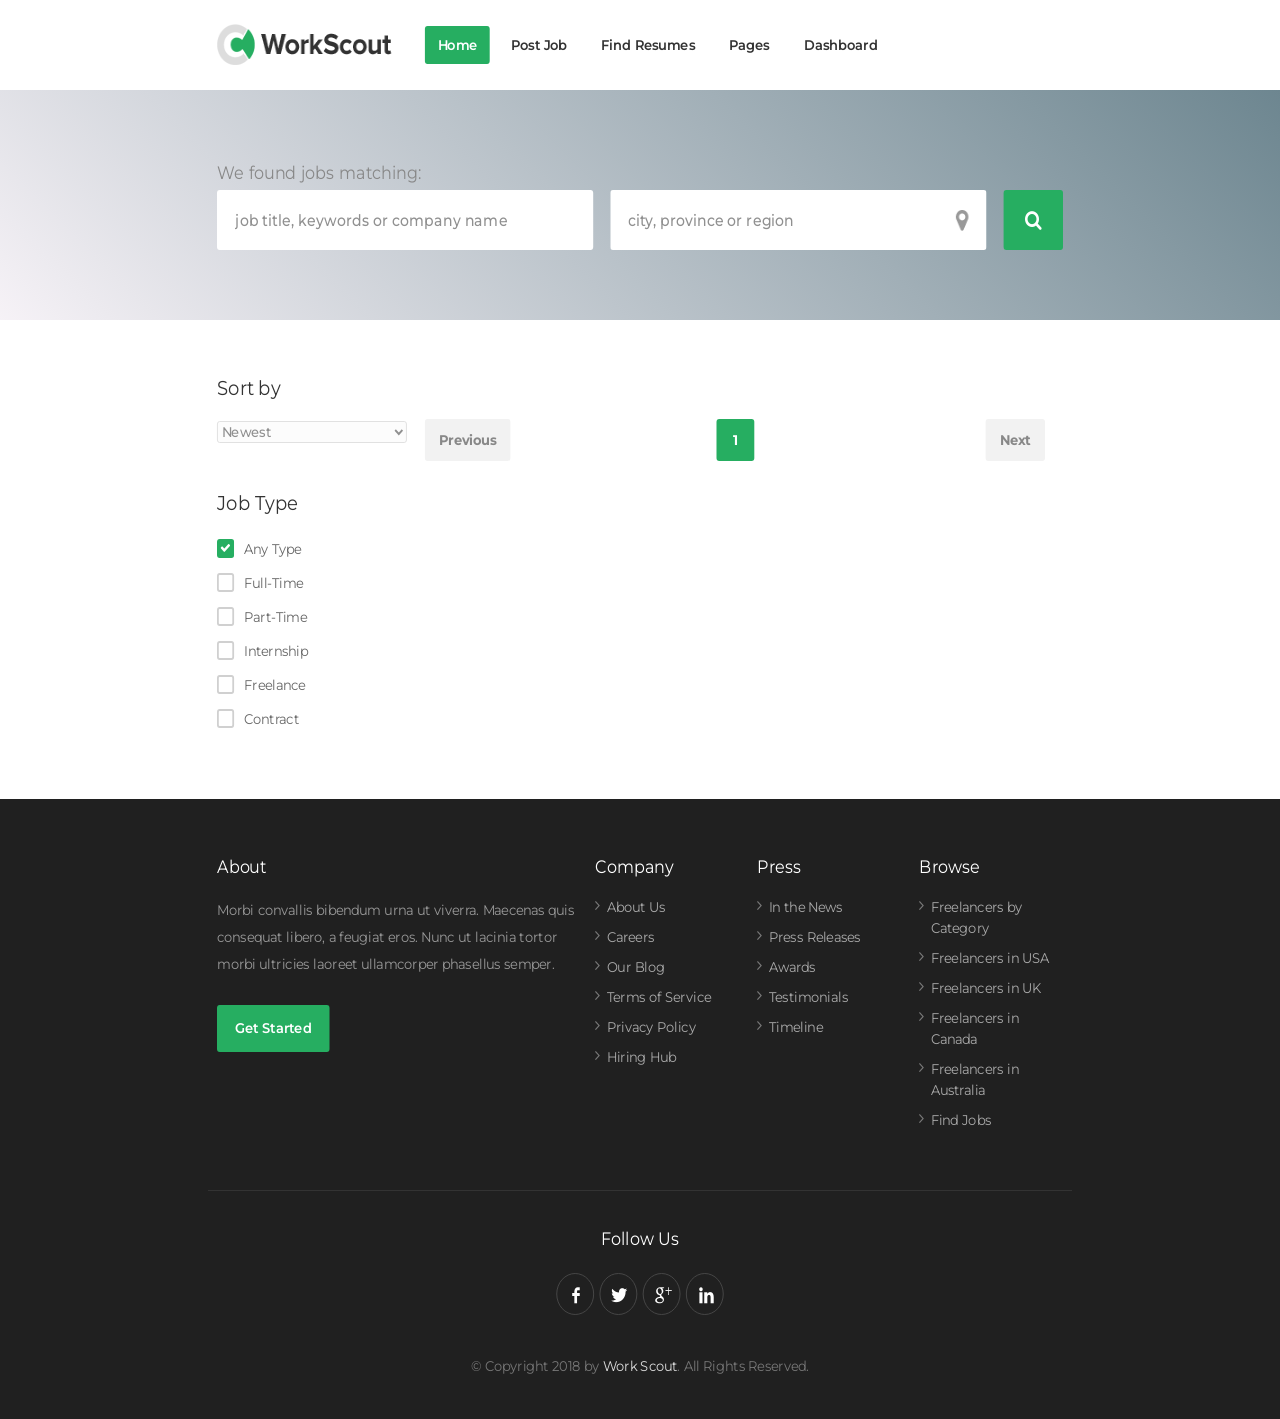
<file: browse-jobs.html>
<!DOCTYPE html>
<!--[if IE 8 ]><html class="ie ie8" lang="en"> <![endif]-->
<!--[if (gte IE 9)|!(IE)]><!--><html lang="en"> <!--<![endif]-->
<head>

<!-- Basic Page Needs
================================================== -->
<meta charset="utf-8">
<title>Work Scout</title>

<!-- Mobile Specific Metas
================================================== -->
<meta name="viewport" content="width=device-width, initial-scale=1, maximum-scale=1">

<!-- CSS
================================================== -->
<link rel="stylesheet" href="css/style.css">
<link rel="stylesheet" href="css/colors.css">



</head>

<body>
<div id="wrapper">


<!-- Header
================================================== -->
<header class="sticky-header">
<div class="container">
	<div class="sixteen columns">

		<!-- Logo -->
		<div id="logo">
			<h1><a href="index.html"><img src="images/logo.png" alt="Work Scout" /></a></h1>
		</div>

		<!-- Menu -->
		<nav id="navigation" class="menu" >
			<ul id="responsive">

				<li><a id="current" href="index.html">Home</a>
					<!-- <ul>
						<li><a href="index.html">Home #1</a></li>
						<li><a href="index-2.html">Home #2</a></li>
						<li><a href="index-3.html">Home #3</a></li>
						<li><a href="index-4.html">Home #4</a></li>
						<li><a href="index-5.html">Home #5</a></li>
					</ul> -->
				</li>
				<li>
					<a href="my-account.html" id="pjob">Post Job</a>
				</li>
				<li>
					<a href="my-account.html" id="fresumes">Find Resumes</a>
				</li>

				<li><a href="#">Pages</a>
					<ul>
						<li><a href="browse-jobs.html" class=" applicant">Browse Jobs</a></li>
						<li><a href="pricing-tables.html" class="recruiter ">Pricing Tables</a></li>
					</ul>
				</li>

				

				<li><a href="#">Dashboard</a>
					<ul>
						<li><a href="dashboard.html">Dashboard</a></li>
						<li><a href="my-resume.html" class=" applicant">My Resume</a></li>
						<li><a href="dashboard-manage-jobs.html" class="recruiter ">Manage Jobs</a></li>
						<li><a href="dashboard-manage-applications.html" class="recruiter ">Manage Applications</a></li>
						<li><a href="dashboard-my-profile.html" class="recruiter ">My Profile</a></li>
					</ul>
				</li>
			</ul>


			<ul class="float-right logged">
				<li><a href="my-account.html#tab2"><i class="fa fa-user"></i> Sign Up</a></li>
				<li><a href="my-account.html"><i class="fa fa-lock"></i> Log In</a></li>
			</ul>

		</nav>
		<!-- Navigation -->
		<div id="mobile-navigation">
			<a href="#menu" class="menu-trigger"><i class="fa fa-reorder"></i> Menu</a>
		</div>

	</div>
</div>
</header>
<div class="clearfix"></div>


<!-- Titlebar
================================================== -->
<div id="titlebar" class="titlebarChange">
	<div class="container">
		<div class="ten columns" style="margin-bottom:10px ;">
			<span id='jobInfoTag'>We found  jobs matching:</span>
			<!-- <h2>Web, Software & IT</h2> -->
		</div>
		<div class="sixteen columns">
			<div class="search-container" style="padding: 0;">
				<!-- <h2>Find Job</h2> -->
				<input type="text" class="ico-01" placeholder="job title, keywords or company name" id="keyword" value=""/>
				<input type="text" class="ico-02" placeholder="city, province or region" id="location" value=""/>
				<button id="jobSearchButton1"><i class="fa fa-search"></i></button>
			</div>
		</div>
		<div class="six columns">
			<!-- <a href="dashboard-add-job.html" class="button">Post a Job</a> -->
		</div>

	</div>
</div>


<!-- Content
================================================== -->
<div class="container modList">
	<!-- Recent Jobs -->
	<div class="eleven columns">
	<div class="padding-right">

		<div class="listings-container">
			
			<!-- Listing -->
			<!-- <a href="job-page-alt.html" class="listing full-time">
				<div class="listing-logo">
					<img src="images/job-list-logo-01.png" alt="">
				</div>
				<div class="listing-title">
					<h4>Marketing Coordinator - SEO / SEM Experience <span class="listing-type">Full-Time</span></h4>
					<ul class="listing-icons">
						<li><i class="ln ln-icon-Management"></i> King</li>
						<li><i class="ln ln-icon-Map2"></i> Sydney</li>
						<li><i class="ln ln-icon-Money-2"></i> $5000 - $7000</li>
						<li><div class="listing-date new">new</div></li>
					</ul>
				</div>
			</a> -->
			
			<!-- Listing -->
			<!-- <a href="job-page.html" class="listing part-time">
				<div class="listing-logo">
					<img src="images/job-list-logo-02.png" alt="">
				</div>
				<div class="listing-title">
					<h4>Core PHP Developer for Site Maintenance  <span class="listing-type">Part-Time</span></h4>
					<ul class="listing-icons">
						<li><i class="ln ln-icon-Management"></i> Cubico</li>
						<li><i class="ln ln-icon-Map2"></i> Sydney</li>
						<li><i class="ln ln-icon-Money-2"></i> $125 / hour</li>
						<li><div class="listing-date">3d ago</div></li>
					</ul>
				</div>
			</a> -->

			<!-- Listing -->
			<!-- <a href="job-page-alt.html" class="listing full-time">
				<div class="listing-logo">
					<img src="images/job-list-logo-01.png" alt="">
				</div>
				<div class="listing-title">
					<h4>Restaurant Team Member - Crew  <span class="listing-type">Full-Time</span></h4>
					<ul class="listing-icons">
						<li><i class="ln ln-icon-Management"></i> King</li>
						<li><i class="ln ln-icon-Map2"></i> Sydney</li>
						<li><div class="listing-date">3d ago</div></li>
					</ul>
				</div>
			</a> -->

			<!-- Listing -->
			<!-- <a href="job-page.html" class="listing internship">
				<div class="listing-logo">
					<img src="images/job-list-logo-04.png" alt="">
				</div>
				<div class="listing-title">
					<h4>Power Systems User Experience Designer <span class="listing-type">Internship</span></h4>
					<ul class="listing-icons">
						<li><i class="ln ln-icon-Management"></i> Hexagon</li>
						<li><i class="ln ln-icon-Map2"></i> London</li>
						<li><i class="ln ln-icon-Money-2"></i> $55 / hour</li>
						<li><div class="listing-date">4d ago</div></li>
					</ul>
				</div>
			</a> -->

			<!-- Listing -->
			<!-- <a href="job-page.html" class="listing freelance">
				<div class="listing-logo">
					<img src="images/job-list-logo-05.png" alt="">
				</div>
				<div class="listing-title">
					<h4>iPhone / Android Music App Development  <span class="listing-type">Freelance</span></h4>
					<ul class="listing-icons">
						<li><i class="ln ln-icon-Management"></i> Hexagon</li>
						<li><i class="ln ln-icon-Map2"></i> London</li>
						<li><i class="ln ln-icon-Money-2"></i> $85 / hour</li>
						<li><div class="listing-date">4d ago</div></li>
					</ul>
				</div>
			</a> -->

			
			<!-- Listing -->
			<!-- <a href="job-page.html" class="listing part-time featured">
				<div class="listing-logo">
					<img src="images/job-list-logo-02.png" alt="">
				</div>
				<div class="listing-title">
					<h4>Core PHP Developer for Site Maintenance  <span class="listing-type">Part-Time</span></h4>
					<ul class="listing-icons">
						<li><i class="ln ln-icon-Management"></i> Cubico</li>
						<li><i class="ln ln-icon-Map2"></i> Sydney</li>
						<li><i class="ln ln-icon-Money-2"></i> $125 / hour</li>
						<li><div class="listing-date">3d ago</div></li>
					</ul>
				</div>
			</a> -->

			<!-- Listing -->
			<!-- <a href="job-page.html" class="listing full-time">
				<div class="listing-logo">
					<img src="images/job-list-logo-01.png" alt="">
				</div>
				<div class="listing-title">
					<h4>Restaurant Team Member - Crew <span class="listing-type">Full-Time</span></h4>
					<ul class="listing-icons">
						<li><i class="ln ln-icon-Management"></i> King</li>
						<li><i class="ln ln-icon-Map2"></i> Sydney</li>
						<li><div class="listing-date">3d ago</div></li>
					</ul>
				</div>
			</a> -->

			<!-- Listing -->
			<!-- <a href="job-page.html" class="listing full-time">
				<div class="listing-logo">
					<img src="images/job-list-logo-04.png" alt="">
				</div>
				<div class="listing-title">
					<h4>Power Systems User Experience Designer <span class="listing-type">Full-Time</span></h4>
					<ul class="listing-icons">
						<li><i class="ln ln-icon-Management"></i> Hexagon</li>
						<li><i class="ln ln-icon-Map2"></i> London</li>
						<li><i class="ln ln-icon-Money-2"></i> $55 / hour</li>
						<li><div class="listing-date">4d ago</div></li>
					</ul>
				</div>
			</a> -->

		</div>
		<div class="clearfix"></div>

		<div class="pagination-container">
			<nav class="pagination">
				<ul>
					<li><a href="#" class="current-page">1</a></li>
					<!-- <li><a href="#">2</a></li>
					<li><a href="#">3</a></li>
					<li class="blank">...</li>
					<li><a href="#">22</a></li> -->
				</ul>
			</nav>

			<nav class="pagination-next-prev">
				<ul>
					<li><a href="#" class="prev">Previous</a></li>
					<li><a href="#" class="next">Next</a></li>
				</ul>
			</nav>
		</div>

	</div>
	</div>


	<!-- Widgets -->
	<div class="five columns">

		<!-- Sort by -->
		<div class="widget">
			<h4>Sort by</h4>

			<!-- Select -->
			<select data-placeholder="Choose Category" class="chosen-select-no-single" id="sortJobFilter">
				<option selected="selected" value="recent">Newest</option>
				<option value="oldest">Oldest</option>
				<option value="ratehigh">Salary – Highest First</option>
				<option value="ratelow">Salary – Lowest First</option>
			</select>

		</div>

		<!-- Location -->
		<!-- <div class="widget">
			<h4>Location</h4>
			<form action="#" method="get">
				<input type="text" placeholder="State / Province" value=""/>
				<input type="text" placeholder="City" value=""/>

				<input type="text" class="miles" placeholder="Miles" value=""/>
				<label for="zip-code" class="from">from</label>
				<input type="text" id="zip-code" class="zip-code" placeholder="Zip-Code" value=""/><br>

				<button class="button">Filter</button>
			</form>
		</div> -->

		<!-- Job Type -->
		<div class="widget">
			<h4>Job Type</h4>

			<ul class="checkboxes">
				<li>
					<input id="check-1" type="checkbox" name="check" value="check-1" checked>
					<label for="check-1">Any Type</label>
				</li>
				<li>
					<input id="check-2" type="checkbox" name="check" value="check-2">
					<label for="check-2">Full-Time <span></span></label>
				</li>
				<li>
					<input id="check-3" type="checkbox" name="check" value="check-3">
					<label for="check-3">Part-Time <span></span></label>
				</li>
				<li>
					<input id="check-4" type="checkbox" name="check" value="check-4">
					<label for="check-4">Internship <span></span></label>
				</li>
				<li>
					<input id="check-5" type="checkbox" name="check" value="check-5">
					<label for="check-5">Freelance <span></span></label>
				</li>
				<li>
					<input id="check-12" type="checkbox" name="check" value="check-12">
					<label for="check-12">Contract <span></span></label>
				</li>
			</ul>

		</div>

		<!-- Rate/Hr -->
		<!-- <div class="widget">
			<h4>Rate / Hr</h4>

			<ul class="checkboxes">
				<li>
					<input id="check-6" type="checkbox" name="check" value="check-6" checked>
					<label for="check-6">Any Rate</label>
				</li>
				<li>
					<input id="check-7" type="checkbox" name="check" value="check-7">
					<label for="check-7">$0 - $25 <span>(231)</span></label>
				</li>
				<li>
					<input id="check-8" type="checkbox" name="check" value="check-8">
					<label for="check-8">$25 - $50 <span>(297)</span></label>
				</li>
				<li>
					<input id="check-9" type="checkbox" name="check" value="check-9">
					<label for="check-9">$50 - $100 <span>(78)</span></label>
				</li>
				<li>
					<input id="check-10" type="checkbox" name="check" value="check-10">
					<label for="check-10">$100 - $200 <span>(98)</span></label>
				</li>
				<li>
					<input id="check-11" type="checkbox" name="check" value="check-11">
					<label for="check-11">$200+ <span>(21)</span></label>
				</li>
			</ul>

		</div> -->



	</div>
	<!-- Widgets / End -->


</div>


<!-- Footer
================================================== -->
<div class="margin-top-25"></div>

<div id="footer">
	<!-- Main -->
	<div class="container">

		<div class="seven columns">
			<h4>About</h4>
			<p>Morbi convallis bibendum urna ut viverra. Maecenas quis consequat libero, a feugiat eros. Nunc ut lacinia tortor morbi ultricies laoreet ullamcorper phasellus semper.</p>
			<a href="#" class="button">Get Started</a>
		</div>

		<div class="three columns">
			<h4>Company</h4>
			<ul class="footer-links">
				<li><a href="#">About Us</a></li>
				<li><a href="#">Careers</a></li>
				<li><a href="#">Our Blog</a></li>
				<li><a href="#">Terms of Service</a></li>
				<li><a href="#">Privacy Policy</a></li>
				<li><a href="#">Hiring Hub</a></li>
			</ul>
		</div>
		
		<div class="three columns">
			<h4>Press</h4>
			<ul class="footer-links">
				<li><a href="#">In the News</a></li>
				<li><a href="#">Press Releases</a></li>
				<li><a href="#">Awards</a></li>
				<li><a href="#">Testimonials</a></li>
				<li><a href="#">Timeline</a></li>
			</ul>
		</div>		

		<div class="three columns">
			<h4>Browse</h4>
			<ul class="footer-links">
				<li><a href="#">Freelancers by Category</a></li>
				<li><a href="#">Freelancers in USA</a></li>
				<li><a href="#">Freelancers in UK</a></li>
				<li><a href="#">Freelancers in Canada</a></li>
				<li><a href="#">Freelancers in Australia</a></li>
				<li><a href="#">Find Jobs</a></li>

			</ul>
		</div>

	</div>

	<!-- Bottom -->
	<div class="container">
		<div class="footer-bottom">
			<div class="sixteen columns">
				<h4>Follow Us</h4>
				<ul class="social-icons">
					<li><a class="facebook" href="#"><i class="icon-facebook"></i></a></li>
					<li><a class="twitter" href="#"><i class="icon-twitter"></i></a></li>
					<li><a class="gplus" href="#"><i class="icon-gplus"></i></a></li>
					<li><a class="linkedin" href="#"><i class="icon-linkedin"></i></a></li>
				</ul>
				<div class="copyrights">©  Copyright 2018 by <a href="#">Work Scout</a>. All Rights Reserved.</div>
			</div>
		</div>
	</div>

</div>

<!-- Back To Top Button -->
<div id="backtotop"><a href="#"></a></div>

</div>
<!-- Wrapper / End -->


<!-- Scripts
================================================== -->
<script src="scripts/jquery-3.4.1.min.js"></script>
<script src="scripts/jquery-migrate-3.1.0.min.js"></script>
<script src="scripts/custom.js"></script>
<script src="scripts/jquery.superfish.js"></script>
<script src="scripts/jquery.themepunch.tools.min.js"></script>
<script src="scripts/jquery.themepunch.revolution.min.js"></script>
<script src="scripts/jquery.themepunch.showbizpro.min.js"></script>
<script src="scripts/jquery.flexslider-min.js"></script>
<script src="scripts/chosen.jquery.min.js"></script>
<script src="scripts/jquery.magnific-popup.min.js"></script>
<script src="scripts/waypoints.min.js"></script>
<script src="scripts/jquery.counterup.min.js"></script>
<script src="scripts/jquery.jpanelmenu.js"></script>
<script src="scripts/stacktable.js"></script>
<script src="scripts/slick.min.js"></script>
<script src="scripts/headroom.min.js"></script>





</body>
</html>
</file>
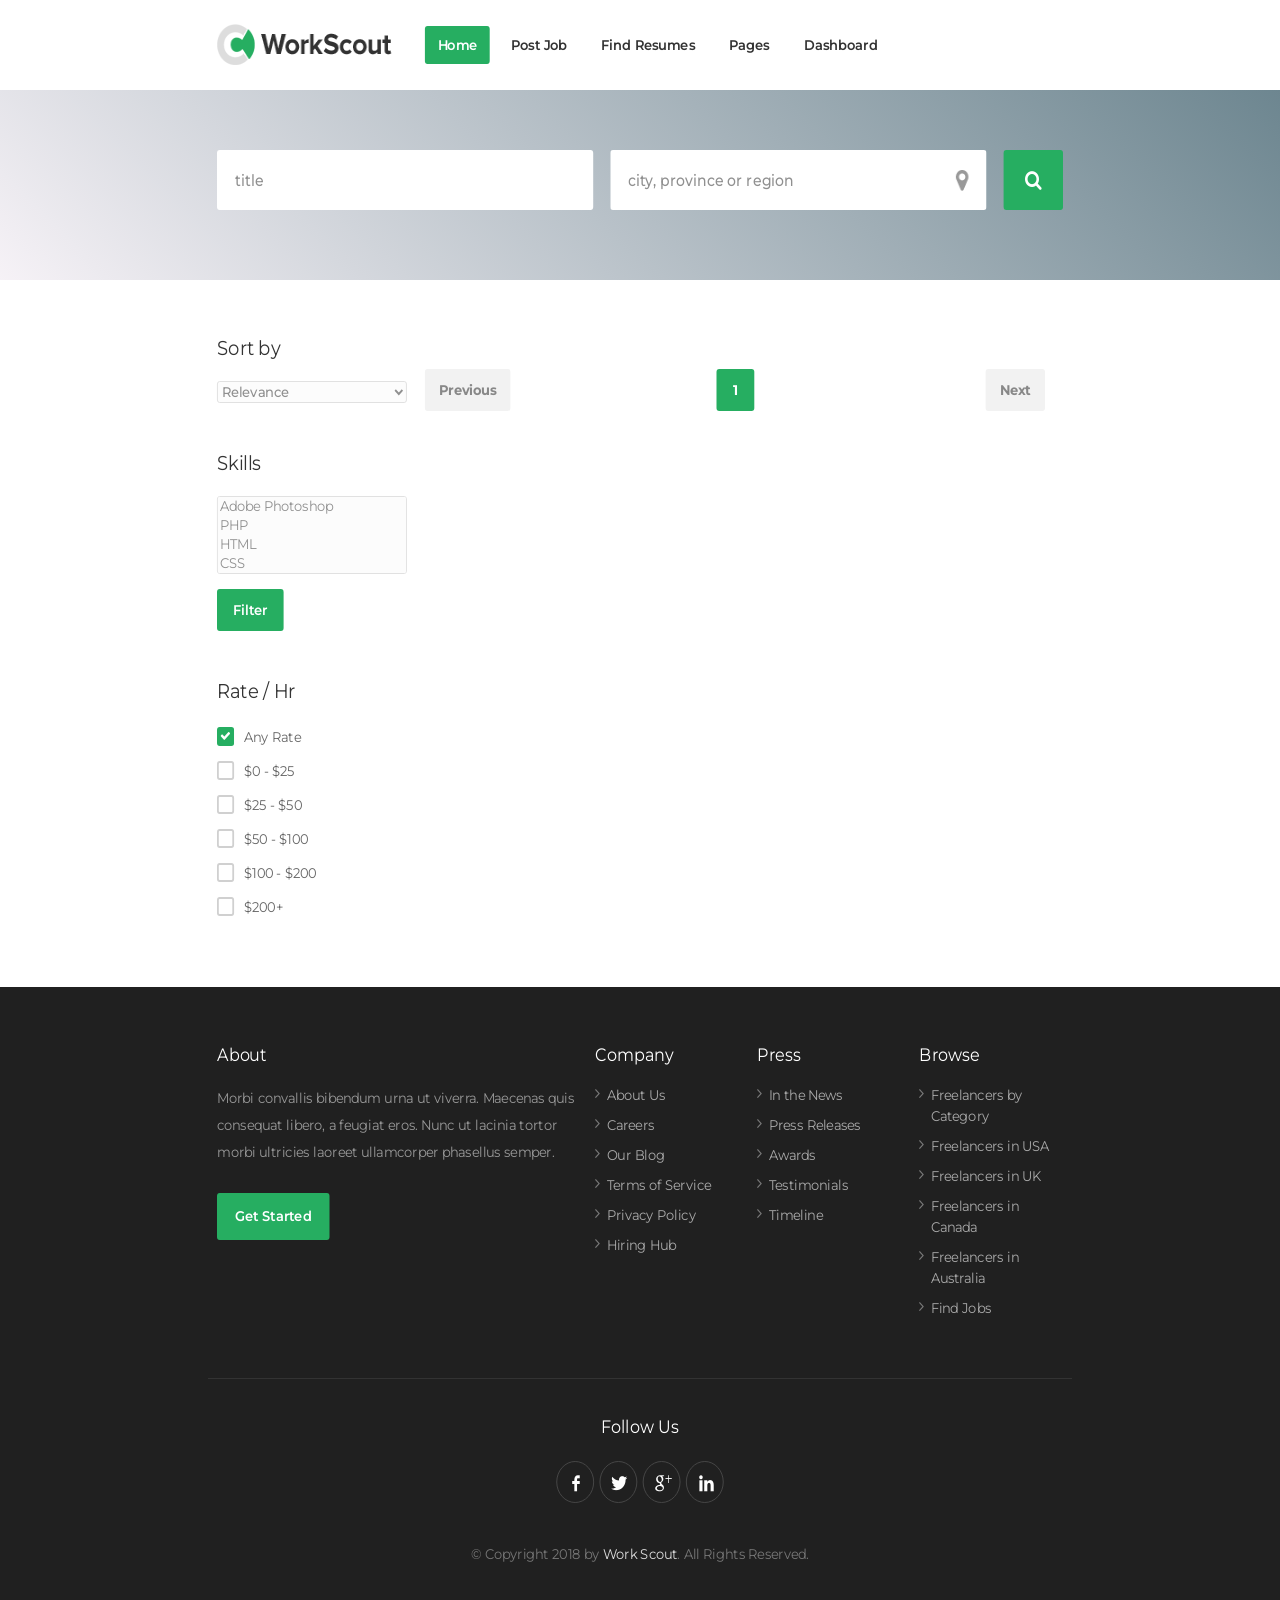
<file: browse-resumes.html>
<!DOCTYPE html>
<!--[if IE 8 ]><html class="ie ie8" lang="en"> <![endif]-->
<!--[if (gte IE 9)|!(IE)]><!--><html lang="en"> <!--<![endif]-->
<head>

<!-- Basic Page Needs
================================================== -->
<meta charset="utf-8">
<title>Work Scout</title>

<!-- Mobile Specific Metas
================================================== -->
<meta name="viewport" content="width=device-width, initial-scale=1, maximum-scale=1">

<!-- CSS
================================================== -->
<link rel="stylesheet" href="css/style.css">
<link rel="stylesheet" href="css/colors.css">



</head>

<body>
<div id="wrapper">


<!-- Header
================================================== -->
<header class="sticky-header">
<div class="container">
	<div class="sixteen columns">

		<!-- Logo -->
		<div id="logo">
			<h1><a href="index.html"><img src="images/logo.png" alt="Work Scout" /></a></h1>
		</div>

		<!-- Menu -->
		<nav id="navigation" class="menu" >
			<ul id="responsive">

				<li><a id="current" href="index.html">Home</a>
					<!-- <ul>
						<li><a href="index.html">Home #1</a></li>
						<li><a href="index-2.html">Home #2</a></li>
						<li><a href="index-3.html">Home #3</a></li>
						<li><a href="index-4.html">Home #4</a></li>
						<li><a href="index-5.html">Home #5</a></li>
					</ul> -->
				</li>
				<li>
					<a href="my-account.html" id="pjob">Post Job</a>
				</li>
				<li>
					<a href="my-account.html" id="fresumes">Find Resumes</a>
				</li>

				<li><a href="#">Pages</a>
					<ul>
						<li><a href="browse-jobs.html" class=" applicant">Browse Jobs</a></li>
						<li><a href="pricing-tables.html" class="recruiter ">Pricing Tables</a></li>
					</ul>
				</li>

				

				<li><a href="#">Dashboard</a>
					<ul>
						<li><a href="dashboard.html">Dashboard</a></li>
						<li><a href="my-resume.html" class=" applicant">My Resume</a></li>
						<li><a href="dashboard-manage-jobs.html" class="recruiter ">Manage Jobs</a></li>
						<li><a href="dashboard-manage-applications.html" class="recruiter ">Manage Applications</a></li>
						<li><a href="dashboard-my-profile.html" class="recruiter ">My Profile</a></li>
					</ul>
				</li>
			</ul>


			<ul class="float-right logged">
				<li><a href="my-account.html#tab2"><i class="fa fa-user"></i> Sign Up</a></li>
				<li><a href="my-account.html"><i class="fa fa-lock"></i> Log In</a></li>
			</ul>

		</nav>

		<!-- Navigation -->
		<div id="mobile-navigation">
			<a href="#menu" class="menu-trigger"><i class="fa fa-reorder"></i> Menu</a>
		</div>

	</div>
</div>
</header>
<div class="clearfix"></div>


<!-- Titlebar
================================================== -->
<div id="titlebar" class="titlebarChange">
	<div class="container">
		<div class="ten columns">
			<!-- <span id="resumeCountTag">We've found 0 resumes for:</span> -->
			<h2></h2>
		</div>
		<div class="sixteen columns">
			<div class="search-container" style="padding: 0;">
				<!-- <h2>Find Job</h2> -->
				<input type="text" class="ico-01" placeholder="title" id="rkeyword" value=""/>
				<input type="text" class="ico-02" placeholder="city, province or region" id="rlocation" value=""/>
				<button id="resumeSearchButton1"><i class="fa fa-search"></i></button>
			</div>
		</div>
		<div class="six columns">
			<!-- <a href="add-resume.html" class="button">Post a Resume!</a> -->
		</div>

	</div>
</div>


<!-- Content
================================================== -->
<div class="container modList">
	<!-- Recent Jobs -->
	<div class="eleven columns">
	<div class="padding-right">

		<ul class="resumes-list alternative" id="resume-list">

			<!-- <li><a href="resume-page.html">
				<img src="images/resumes-list-avatar-01.png" alt="">
				<div class="resumes-list-content">
					<h4>John Doe <span>UX/UI Graphic Designer</span></h4>
					<span><i class="fa fa-map-marker"></i> Melbourne</span>
					<span><i class="fa fa-money"></i> $100 / hour</span>
					<p>Over 8000 hours on oDesk (only Drupal related). Highly motivated, goal-oriented, hands-on senior software engineer with extensive technical skills and over 15 years of experience in software development</p>

					<div class="skills">
						<span>JavaScript</span>
						<span>PHP</span>
						<span>WordPress</span>
					</div>
					<div class="clearfix"></div>

				</div>
				</a>
				<div class="clearfix"></div>
			</li>
			
			<li><a href="resume-page.html">
				<img src="images/avatar-placeholder.png" alt="">
				<div class="resumes-list-content">
					<h4>Tom Smith <span>iOS Mobile Developer</span></h4>
					<span><i class="fa fa-map-marker"></i> Sydney</span>
					<span><i class="fa fa-money"></i> $35 / hour</span>
					<p>Over 8000 hours on oDesk (only Drupal related). Highly motivated, goal-oriented, hands-on senior software engineer with extensive technical skills and over 15 years of experience in software development</p>

					<div class="skills">
						<span>iOS Development</span>
						<span>iOS App Development</span>
						<span>Objective-C</span>
					</div>
					<div class="clearfix"></div>

				</div>
				</a>
				<div class="clearfix"></div>
			</li>	
					
			<li><a href="resume-page.html">
				<img src="images/resumes-list-avatar-02.png" alt="">
				<div class="resumes-list-content">
					<h4>Kathy Berry <span>SEO / SEM Strategist</span></h4>
					<span><i class="fa fa-map-marker"></i> London</span>
					<span><i class="fa fa-money"></i> $75 / hour</span>
					<p>Over 8000 hours on oDesk (only Drupal related). Highly motivated, goal-oriented, hands-on senior software engineer with extensive technical skills and over 15 years of experience in software development</p>

					<div class="skills">
						<span>Strategic planning</span>
						<span>Business Analysis</span>
					</div>
					<div class="clearfix"></div>

				</div>
				</a>
				<div class="clearfix"></div>
			</li>
			
			<li><a href="resume-page.html">
				<img src="images/resumes-list-avatar-03.png" alt="">
				<div class="resumes-list-content">
					<h4>Martin Kowalski <span>Content Writer and Copywriter</span></h4>
					<span><i class="fa fa-map-marker"></i> Warsaw</span>
					<span><i class="fa fa-money"></i> $15 / hour</span>
					<p>Over 8000 hours on oDesk (only Drupal related). Highly motivated, goal-oriented, hands-on senior software engineer with extensive technical skills and over 15 years of experience in software development</p>

					<div class="skills">
						<span>Copywriting</span>
						<span>Content Writing</span>
						<span>Blog Writing</span>
					</div>
					<div class="clearfix"></div>

				</div>
				</a>
				<div class="clearfix"></div>
			</li> -->	

		</ul>
		<div class="clearfix"></div>

		<div class="pagination-container">
			<nav class="pagination">
				<ul>
					<li><a href="#" class="current-page">1</a></li>
					<!-- <li><a href="#">2</a></li>
					<li><a href="#">3</a></li>
					<li class="blank">...</li>
					<li><a href="#">8</a></li> -->
				</ul>
			</nav>

			<nav class="pagination-next-prev">
				<ul>
					<li><a href="#" class="prev">Previous</a></li>
					<li><a href="#" class="next">Next</a></li>
				</ul>
			</nav>
		</div>

	</div>
	</div>


	<!-- Widgets -->
	<div class="five columns">

		<!-- Sort by -->
		<div class="widget">
			<h4>Sort by</h4>

			<!-- Select -->
			<select data-placeholder="Choose Category" class="chosen-select-no-single" id="sortFilterResume">
				<option selected="selected" value="recent">Relevance</option>
				<option value="ratehigh">Salary – Highest First</option>
				<option value="ratelow">Salary – Lowest First</option>
			</select>

		</div>

		<!-- Skills -->
		<div class="widget">
			<h4>Skills</h4>

			<!-- Select -->
			<!-- <form action="#" method="get"> -->
				<select data-placeholder="Select Skills" class="chosen-select" multiple id='rskilltag'>
					<option value="adobe">Adobe Photoshop</option>
					<option value="php">PHP</option>
					<option value="html">HTML</option>
					<option value="css">CSS</option>
					<option value="javascript">JavaScript</option>
					<option value="jquery">jQuery</option>
					<option value="mysql">MySQL</option>
					<option value="wordpress">WordPress</option>
				</select>
				<div class="margin-top-15"></div>
				<button class="button filterResume" >Filter</button>
			<!-- </form> -->
		</div>

		<!-- Location -->
		<!-- <div class="widget">
			<h4>Location</h4>
			<input type="text" placeholder="e.g. Delhi" id="locSearch">
			<button class="button">Filter</button>
			<form action="#" method="get">
				
				<input type="text" placeholder="State / Province" value=""/>
				<input type="text" placeholder="City" value=""/>

				<input type="text" class="miles" placeholder="Miles" value=""/>
				<label for="zip-code" class="from">from</label>
				<input type="text" id="zip-code" class="zip-code" placeholder="Zip-Code" value=""/><br>

			</form>
		</div> -->

		<!-- Rate/Hr -->
		<div class="widget">
			<h4>Rate / Hr</h4>

			<ul class="checkboxes">
				<li>
					<input id="check-6" type="checkbox" name="check" value="check-6" checked>
					<label for="check-6">Any Rate</label>
				</li>
				<li>
					<input id="check-7" type="checkbox" name="check" value="check-7">
					<label for="check-7">$0 - $25 <span></span></label>
				</li>
				<li>
					<input id="check-8" type="checkbox" name="check" value="check-8">
					<label for="check-8">$25 - $50 <span></span></label>
				</li>
				<li>
					<input id="check-9" type="checkbox" name="check" value="check-9">
					<label for="check-9">$50 - $100 <span></span></label>
				</li>
				<li>
					<input id="check-10" type="checkbox" name="check" value="check-10">
					<label for="check-10">$100 - $200 <span></span></label>
				</li>
				<li>
					<input id="check-11" type="checkbox" name="check" value="check-11">
					<label for="check-11">$200+ <span></span></label>
				</li>
			</ul>

		</div>



	</div>
	<!-- Widgets / End -->


</div>


<!-- Footer
================================================== -->
<div class="margin-top-25"></div>

<div id="footer">
	<!-- Main -->
	<div class="container">

		<div class="seven columns">
			<h4>About</h4>
			<p>Morbi convallis bibendum urna ut viverra. Maecenas quis consequat libero, a feugiat eros. Nunc ut lacinia tortor morbi ultricies laoreet ullamcorper phasellus semper.</p>
			<a href="#" class="button">Get Started</a>
		</div>

		<div class="three columns">
			<h4>Company</h4>
			<ul class="footer-links">
				<li><a href="#">About Us</a></li>
				<li><a href="#">Careers</a></li>
				<li><a href="#">Our Blog</a></li>
				<li><a href="#">Terms of Service</a></li>
				<li><a href="#">Privacy Policy</a></li>
				<li><a href="#">Hiring Hub</a></li>
			</ul>
		</div>
		
		<div class="three columns">
			<h4>Press</h4>
			<ul class="footer-links">
				<li><a href="#">In the News</a></li>
				<li><a href="#">Press Releases</a></li>
				<li><a href="#">Awards</a></li>
				<li><a href="#">Testimonials</a></li>
				<li><a href="#">Timeline</a></li>
			</ul>
		</div>		

		<div class="three columns">
			<h4>Browse</h4>
			<ul class="footer-links">
				<li><a href="#">Freelancers by Category</a></li>
				<li><a href="#">Freelancers in USA</a></li>
				<li><a href="#">Freelancers in UK</a></li>
				<li><a href="#">Freelancers in Canada</a></li>
				<li><a href="#">Freelancers in Australia</a></li>
				<li><a href="#">Find Jobs</a></li>

			</ul>
		</div>

	</div>

	<!-- Bottom -->
	<div class="container">
		<div class="footer-bottom">
			<div class="sixteen columns">
				<h4>Follow Us</h4>
				<ul class="social-icons">
					<li><a class="facebook" href="#"><i class="icon-facebook"></i></a></li>
					<li><a class="twitter" href="#"><i class="icon-twitter"></i></a></li>
					<li><a class="gplus" href="#"><i class="icon-gplus"></i></a></li>
					<li><a class="linkedin" href="#"><i class="icon-linkedin"></i></a></li>
				</ul>
				<div class="copyrights">©  Copyright 2018 by <a href="#">Work Scout</a>. All Rights Reserved.</div>
			</div>
		</div>
	</div>

</div>

<!-- Back To Top Button -->
<div id="backtotop"><a href="#"></a></div>

</div>
<!-- Wrapper / End -->


<!-- Scripts
================================================== -->
<script src="scripts/jquery-3.4.1.min.js"></script>
<script src="scripts/jquery-migrate-3.1.0.min.js"></script>
<script src="scripts/custom.js"></script>
<script src="scripts/jquery.superfish.js"></script>
<script src="scripts/jquery.themepunch.tools.min.js"></script>
<script src="scripts/jquery.themepunch.revolution.min.js"></script>
<script src="scripts/jquery.themepunch.showbizpro.min.js"></script>
<script src="scripts/jquery.flexslider-min.js"></script>
<script src="scripts/chosen.jquery.min.js"></script>
<script src="scripts/jquery.magnific-popup.min.js"></script>
<script src="scripts/waypoints.min.js"></script>
<script src="scripts/jquery.counterup.min.js"></script>
<script src="scripts/jquery.jpanelmenu.js"></script>
<script src="scripts/stacktable.js"></script>
<script src="scripts/slick.min.js"></script>
<script src="scripts/headroom.min.js"></script>





</body>
</html>
</file>
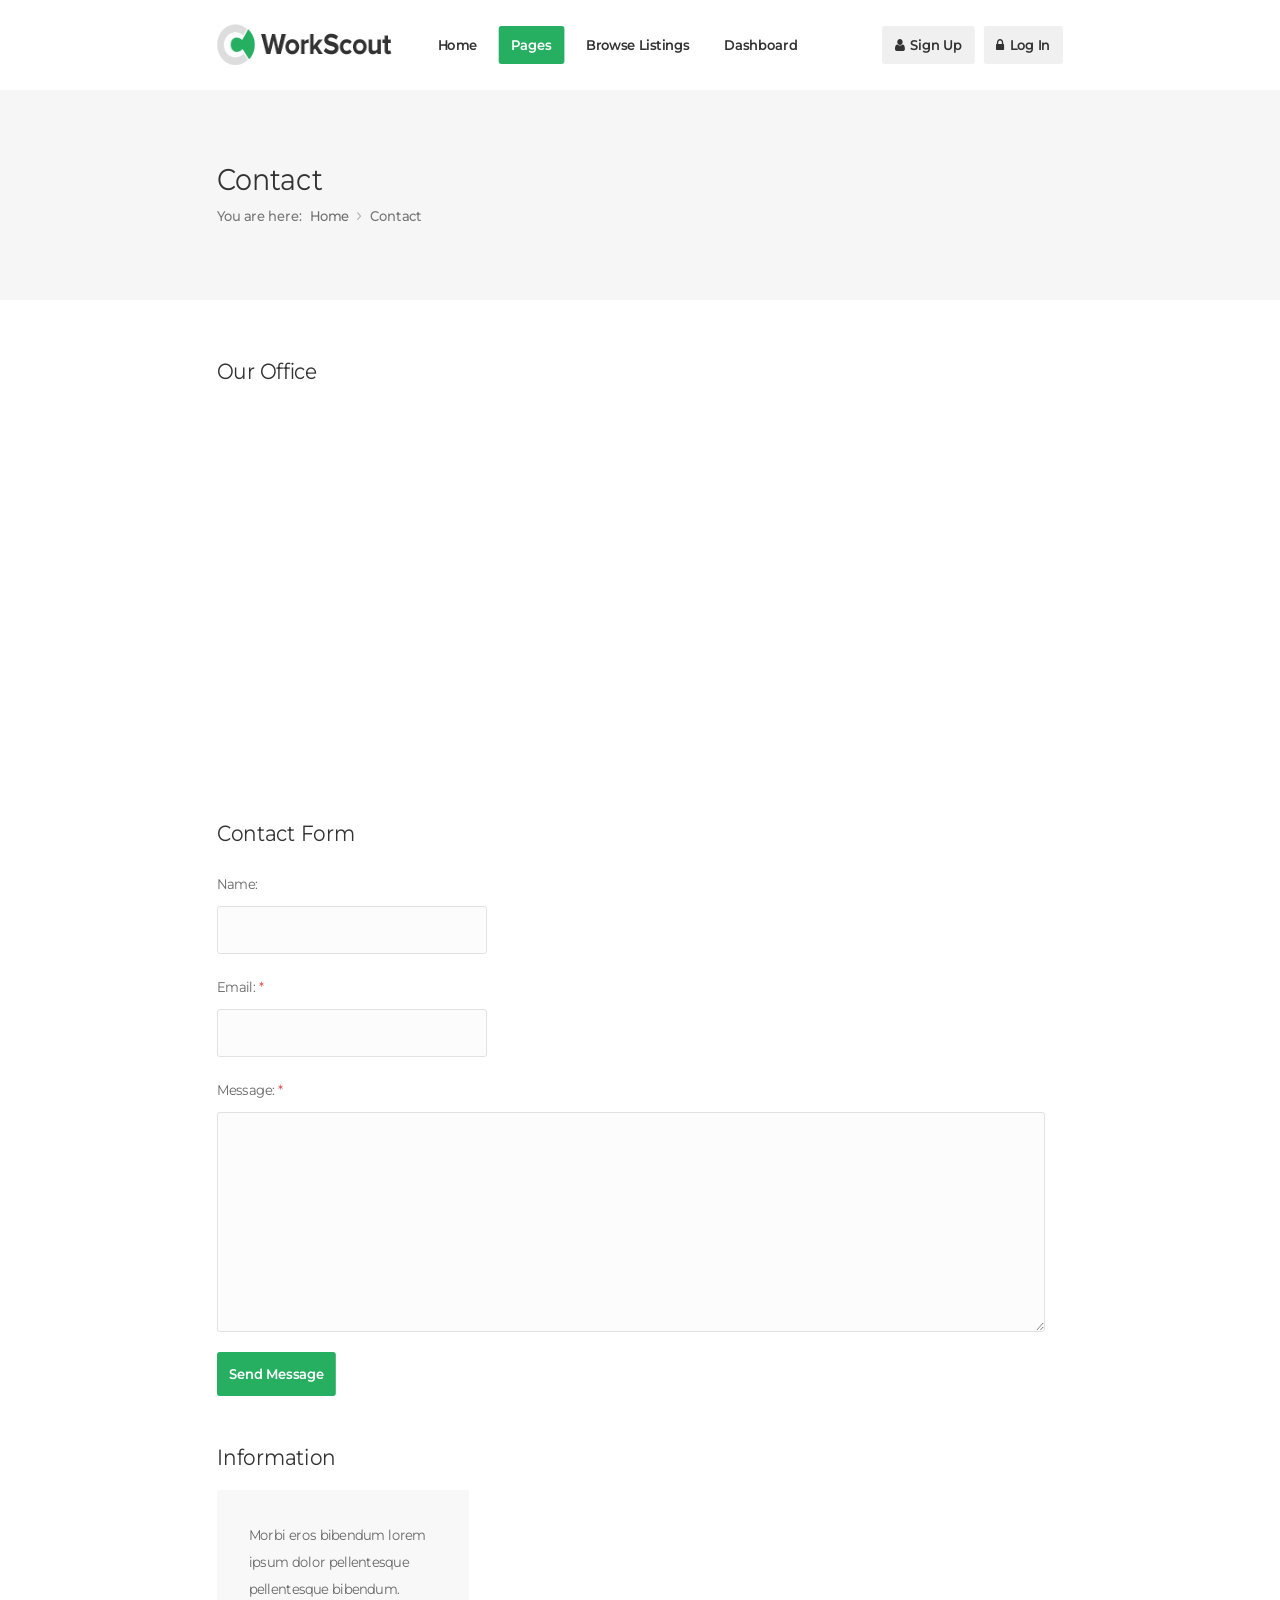
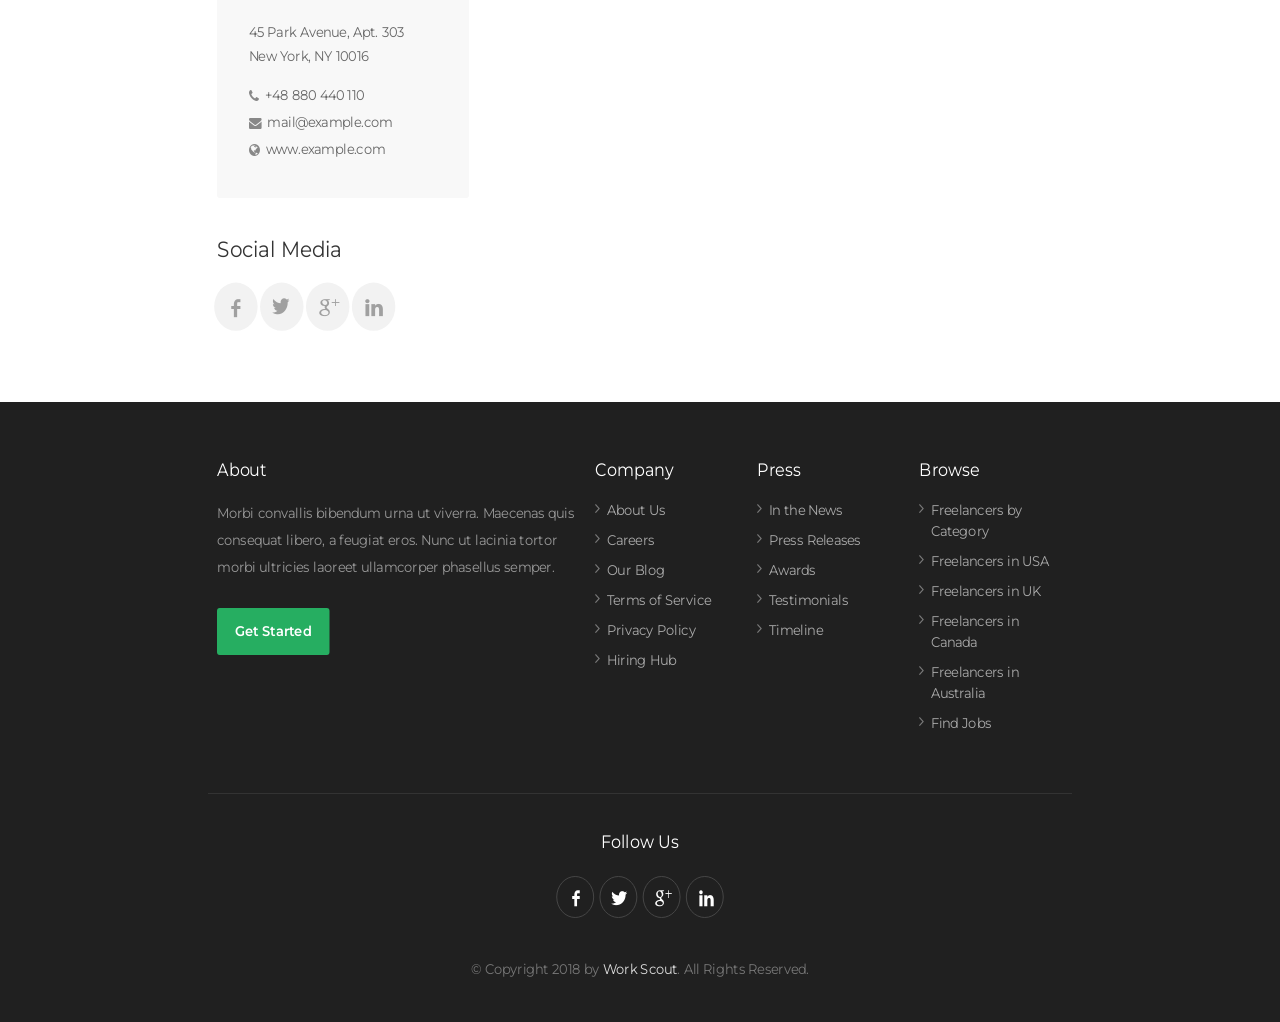
<file: contact.html>
<!DOCTYPE html>
<!--[if IE 8 ]><html class="ie ie8" lang="en"> <![endif]-->
<!--[if (gte IE 9)|!(IE)]><!--><html lang="en"> <!--<![endif]-->
<head>

<!-- Basic Page Needs
================================================== -->
<meta charset="utf-8">
<title>Work Scout</title>

<!-- Mobile Specific Metas
================================================== -->
<meta name="viewport" content="width=device-width, initial-scale=1, maximum-scale=1">

<!-- CSS
================================================== -->
<link rel="stylesheet" href="css/style.css">
<link rel="stylesheet" href="css/colors.css">


<script src="http://maps.google.com/maps/api/js?sensor=true"></script>
</head>

<body>
<div id="wrapper">


<!-- Header
================================================== -->
<header class="sticky-header">
<div class="container">
	<div class="sixteen columns">

		<!-- Logo -->
		<div id="logo">
			<h1><a href="index.html"><img src="images/logo.png" alt="Work Scout" /></a></h1>
		</div>

		<!-- Menu -->
		<nav id="navigation" class="menu">
			<ul id="responsive">

				<li><a href="index.html">Home</a>
					<ul>
						<li><a href="index.html">Home #1</a></li>
						<li><a href="index-2.html">Home #2</a></li>
						<li><a href="index-3.html">Home #3</a></li>
						<li><a href="index-4.html">Home #4</a></li>
						<li><a href="index-5.html">Home #5</a></li>
					</ul>
				</li>

				<li><a id="current" href="#">Pages</a>
					<ul>
						<li><a href="job-page.html">Job Page</a></li>
						<li><a href="job-page-alt.html">Job Page Alternative</a></li>
						<li><a href="resume-page.html">Resume Page</a></li>
						<li><a href="shortcodes.html">Shortcodes</a></li>
						<li><a href="icons.html">Icons</a></li>
						<li><a href="pricing-tables.html">Pricing Tables</a></li>
						<li><a href="blog.html">Blog</a></li>
						<li><a href="contact.html">Contact</a></li>
					</ul>
				</li>

				<li><a href="#">Browse Listings</a>
					<ul>
						<li><a href="browse-jobs.html">Browse Jobs</a></li>
						<li><a href="browse-resumes.html">Browse Resumes</a></li>
						<li><a href="browse-categories.html">Browse Categories</a></li>
					</ul>
				</li>

				<li><a href="#">Dashboard</a>
					<ul>
						<li><a href="dashboard.html">Dashboard</a></li>
						<li><a href="dashboard-messages.html">Messages</a></li>
						<li><a href="dashboard-manage-resumes.html">Manage Resumes</a></li>
						<li><a href="dashboard-add-resume.html">Add Resume</a></li>
						<li><a href="dashboard-job-alerts.html">Job Alerts</a></li>
						<li><a href="dashboard-manage-jobs.html">Manage Jobs</a></li>
						<li><a href="dashboard-manage-applications.html">Manage Applications</a></li>
						<li><a href="dashboard-add-job.html">Add Job</a></li>
						<li><a href="dashboard-my-profile.html">My Profile</a></li>
					</ul>
				</li>
			</ul>


			<ul class="responsive float-right">
				<li><a href="my-account.html#tab2"><i class="fa fa-user"></i> Sign Up</a></li>
				<li><a href="my-account.html"><i class="fa fa-lock"></i> Log In</a></li>
			</ul>

		</nav>

		<!-- Navigation -->
		<div id="mobile-navigation">
			<a href="#menu" class="menu-trigger"><i class="fa fa-reorder"></i> Menu</a>
		</div>

	</div>
</div>
</header>
<div class="clearfix"></div>


<!-- Titlebar
================================================== -->
<div id="titlebar" class="single">
	<div class="container">

		<div class="sixteen columns">
			<h2>Contact</h2>
			<nav id="breadcrumbs">
				<ul>
					<li>You are here:</li>
					<li><a href="#">Home</a></li>
					<li>Contact</li>
				</ul>
			</nav>
		</div>

	</div>
</div>




<!-- Content
================================================== -->
<!-- Container -->
<div class="container">
	<div class="sixteen columns">

		<h3 class="margin-bottom-20">Our Office</h3>

		<!-- Google Maps -->
		<section class="google-map-container">
			<div id="googlemaps" class="google-map google-map-full"></div>
		</section>
		<!-- Google Maps / End -->

	</div>
</div>
<!-- Container / End -->
			

<!-- Container -->
<div class="container">

<div class="eleven columns">

	<h3 class="margin-bottom-15">Contact Form</h3>
	
		<!-- Contact Form -->
		<section id="contact" class="padding-right">

			<!-- Success Message -->
			<mark id="message"></mark>

			<!-- Form -->
			<form method="post" name="contactform" id="contactform">

				<fieldset>

					<div>
						<label>Name:</label>
						<input name="name" type="text" id="name" />
					</div>

					<div>
						<label >Email: <span>*</span></label>
						<input name="email" type="email" id="email" pattern="^[A-Za-z0-9](([_\.\-]?[a-zA-Z0-9]+)*)@([A-Za-z0-9]+)(([\.\-]?[a-zA-Z0-9]+)*)\.([A-Za-z]{2,})$" />
					</div>

					<div>
						<label>Message: <span>*</span></label>
						<textarea name="comment" cols="40" rows="3" id="comment" spellcheck="true"></textarea>
					</div>

				</fieldset>
				<div id="result"></div>
				<input type="submit" class="submit" id="submit" value="Send Message" />
				<div class="clearfix"></div>
				<div class="margin-bottom-40"></div>
			</form>

		</section>
		<!-- Contact Form / End -->

</div>
<!-- Container / End -->


<!-- Sidebar
================================================== -->
<div class="five columns">

	<!-- Information -->
	<h3 class="margin-bottom-10">Information</h3>
	<div class="widget-box">
		<p>Morbi eros bibendum lorem ipsum dolor pellentesque pellentesque bibendum. </p>

		<ul class="contact-informations">
			<li>45 Park Avenue, Apt. 303</li>
			<li>New York, NY 10016 </li>
		</ul>

		<ul class="contact-informations second">
			<li><i class="fa fa-phone"></i> <p>+48 880 440 110</p></li>
			<li><i class="fa fa-envelope"></i> <p>mail@example.com</p></li>
			<li><i class="fa fa-globe"></i> <p>www.example.com</p></li>
		</ul>

	</div>
	
	<!-- Social -->
	<div class="widget margin-top-30">
		<h3 class="margin-bottom-5">Social Media</h3>
		<ul class="social-icons">
			<li><a class="facebook" href="#"><i class="icon-facebook"></i></a></li>
			<li><a class="twitter" href="#"><i class="icon-twitter"></i></a></li>
			<li><a class="gplus" href="#"><i class="icon-gplus"></i></a></li>
			<li><a class="linkedin" href="#"><i class="icon-linkedin"></i></a></li>
		</ul>
		<div class="clearfix"></div>
		<div class="margin-bottom-50"></div>
	</div>

</div>
</div>
<!-- Container / End -->



<!-- Footer
================================================== -->
<div class="margin-top-20"></div>

<div id="footer">
	<!-- Main -->
	<div class="container">

		<div class="seven columns">
			<h4>About</h4>
			<p>Morbi convallis bibendum urna ut viverra. Maecenas quis consequat libero, a feugiat eros. Nunc ut lacinia tortor morbi ultricies laoreet ullamcorper phasellus semper.</p>
			<a href="#" class="button">Get Started</a>
		</div>

		<div class="three columns">
			<h4>Company</h4>
			<ul class="footer-links">
				<li><a href="#">About Us</a></li>
				<li><a href="#">Careers</a></li>
				<li><a href="#">Our Blog</a></li>
				<li><a href="#">Terms of Service</a></li>
				<li><a href="#">Privacy Policy</a></li>
				<li><a href="#">Hiring Hub</a></li>
			</ul>
		</div>
		
		<div class="three columns">
			<h4>Press</h4>
			<ul class="footer-links">
				<li><a href="#">In the News</a></li>
				<li><a href="#">Press Releases</a></li>
				<li><a href="#">Awards</a></li>
				<li><a href="#">Testimonials</a></li>
				<li><a href="#">Timeline</a></li>
			</ul>
		</div>		

		<div class="three columns">
			<h4>Browse</h4>
			<ul class="footer-links">
				<li><a href="#">Freelancers by Category</a></li>
				<li><a href="#">Freelancers in USA</a></li>
				<li><a href="#">Freelancers in UK</a></li>
				<li><a href="#">Freelancers in Canada</a></li>
				<li><a href="#">Freelancers in Australia</a></li>
				<li><a href="#">Find Jobs</a></li>

			</ul>
		</div>

	</div>

	<!-- Bottom -->
	<div class="container">
		<div class="footer-bottom">
			<div class="sixteen columns">
				<h4>Follow Us</h4>
				<ul class="social-icons">
					<li><a class="facebook" href="#"><i class="icon-facebook"></i></a></li>
					<li><a class="twitter" href="#"><i class="icon-twitter"></i></a></li>
					<li><a class="gplus" href="#"><i class="icon-gplus"></i></a></li>
					<li><a class="linkedin" href="#"><i class="icon-linkedin"></i></a></li>
				</ul>
				<div class="copyrights">©  Copyright 2018 by <a href="#">Work Scout</a>. All Rights Reserved.</div>
			</div>
		</div>
	</div>

</div>

<!-- Back To Top Button -->
<div id="backtotop"><a href="#"></a></div>

</div>
<!-- Wrapper / End -->


<!-- Scripts
================================================== -->
<script src="scripts/jquery-3.4.1.min.js"></script>
<script src="scripts/jquery-migrate-3.1.0.min.js"></script>
<script src="scripts/custom.js"></script>
<script src="scripts/jquery.superfish.js"></script>
<script src="scripts/jquery.themepunch.tools.min.js"></script>
<script src="scripts/jquery.themepunch.revolution.min.js"></script>
<script src="scripts/jquery.themepunch.showbizpro.min.js"></script>
<script src="scripts/jquery.flexslider-min.js"></script>
<script src="scripts/chosen.jquery.min.js"></script>
<script src="scripts/jquery.magnific-popup.min.js"></script>
<script src="scripts/waypoints.min.js"></script>
<script src="scripts/jquery.counterup.min.js"></script>
<script src="scripts/jquery.jpanelmenu.js"></script>
<script src="scripts/stacktable.js"></script>
<script src="scripts/slick.min.js"></script>
<script src="scripts/headroom.min.js"></script>


<!-- Google Maps -->
<script src="scripts/jquery.gmaps.min.js"></script>

<script type="text/javascript">
	(function($){
		$(document).ready(function(){

			$('#googlemaps').gMap({
				maptype: 'ROADMAP',
				scrollwheel: false,
				zoom: 13,
				markers: [
					{
						address: 'New York, 45 Park Avenue', // Your Adress Here
						html: '<strong>Our Office</strong><br>45 Park Avenue, Apt. 303 </br>New York, NY 10016 ',
						popup: true,
					}
				],
			});

		   });

	})(this.jQuery);
</script>





</body>
</html>
</file>
<file: css/style.css>
/*
* Author: Vasterad
* URL: http://purethemes.net
*/


/* ------------------------------------------------------------------- */
/* Import Section
---------------------------------------------------------------------- */
@import url("base.css");				/* Default Reset, Typography, Forms, etc. */
@import url("responsive.css");			/* Responsive Grid */
@import url("font-awesome.css");		/* Font Awesome Icons */
@import url("http://fonts.googleapis.com/css?family=Montserrat:400,500,600");
@import url("http://fonts.googleapis.com/css?family=Lato:400,700,300");


/* ------------------------------------------------------------------- */
/* Table of Contents
---------------------------------------------------------------------- 
1. Header
2. Mobile Navigation
2. Homepage Banner
3. Titlebar
4. Miscellaneous
5. Tables + Stacktable (responsive tables plug-in)
6. Magnific Popup
7. Shortcodes
8. Social Icons
9. Job List Styles
10. Revolution Slider
11. Flexslider
12. ShowBiz Carousel
13. Blog Styles
14. Widgets
15. Chosen Plugin
16. SCEditor
17. Submit Pages
18. Footer
19. Manage Applications Styles
20. Job List Page
21. Media Queries
22. Styles Switcher
23. Border Radius for Elements

---------------------------------------------------------------------- */


/* ------------------------------------------------------------------- */
/* Header
---------------------------------------------------------------------- */
header {
	height: 90px;
	background-color: #fff;
}

#logo {
	margin-left: 0;
	display: inline-block;
	float: left;
}

#logo img { margin-top: 24px; }


/* Full-Width Header Styles */
header.full-width .container, 
header.full-width .container .sixteen.columns {
	width: 100%;
	padding-left: 20px;
	box-sizing: border-box;
	float: left;
	margin: 0;
}

header.full-width #navigation ul.float-right { right: 35px; }


/* Alternative Header & Menu style*/
.alternative #navigation {
	width: 100%;
	border-top: 1px solid #e0e0e0;
	margin: 27px 0 0 0;
	padding: 24px 0 12px 0;
}

.alternative #navigation ul {
	margin: 0;
}

.alternative .menu ul li { margin: 0 10px 0 0; }

.alternative #navigation ul.float-right { top: 27px; }


/* ---------------------------------- */
/* Transparent Header
------------------------------------- */
header.transparent {
	position: absolute;
	background: transparent;
	z-index: 999;
	top: 0;
	left: 0;
	width: 100%;
    box-shadow: inset 0px -1px 0px 0px rgba(255,255,255,0.2);
}

body.boxed #wrapper { position: relative; }

header.transparent .menu ul li a {
    color: #fff;
    font-size: 14px;
    line-height: 19px;
}

header.transparent ul.float-right li a {
    background-color: rgba(255,255,255,0.1);
    color: #fff;
}

header.transparent ul.float-right li a:hover {
    background-color: rgba(255,255,255,0.2);
    color: #fff;
}

header.transparent .menu ul ul li a:hover { color: #fff; }
header.transparent .sf-with-ul::after { color: rgba(255,255,255,0.8); }

#banner.with-transparent-header {
	max-height: 710px;
	background-attachment: fixed;
}

#banner.with-transparent-header .search-container {
	padding: 170px 0;
	margin-top: 45px;

}

#banner.with-transparent-header:before { background-color: rgba(42, 46, 50, 0.7); }
header.transparent.alternative #navigation { border-top: none; }


/* Smaller than standard 1180 (devices and browsers) */
@media only screen and (min-width: 960px) and (max-width: 1289px) {
	#banner.with-transparent-header .search-container {  margin-top: 65px; }
}


/* Tablets */
@media only screen and (max-width: 990px) {
header.transparent #logo { border-bottom: 1px solid rgba(255,255,255,0.2); }
header.transparent #logo a { padding-bottom: 8px; }
	header.transparent.alternative #navigation ul.float-right a {
	    color: #fff;
	    background: transparent;
	}

	header.transparent a.menu-trigger { background: rgba(255,255,255,0.2); }
	header.transparent { box-shadow: none; }
	#banner.with-transparent-header .search-container {  margin-top: 65px; }
}


/* Mobiles */
@media only screen and (max-width: 767px) {
	
	header.transparent #logo { padding-bottom: 0; }
	header.transparent #navigation ul.float-right {
	    right: -15px;
	    top: 0;
	    position: relative;
	    text-align: left;
	}

	#banner.with-transparent-header .search-container {
	    padding: 190px 0;
	    margin-top: 35px;
	}

	#banner.with-transparent-header { max-height: 760px; }
}

@media (max-width: 992px) {
		#logo a {  margin:20px 0 15px 0; display: block;}
	#logo img {  margin: 0; display: block; }
}


/* White dropdown for transparent header */
header.transparent .menu ul ul {
	background-color: #fff;
}

header.transparent .menu ul ul:before { color: #fff; }

header.transparent .menu ul li.sfHover ul li a.sf-with-ul,
header.transparent .menu ul ul li a {
	color: #808080;
	background-color: #fff;
}

header.transparent .menu ul ul li a:hover { color: #333; }


/* ---------------------------------- */
/* Sticky Header
------------------------------------- */
.sticky-header.headroom--pinned.cloned,
.sticky-header.headroom--unpinned.cloned,
.sticky-header.headroom--top.cloned {
    transform: translateY(-100%);
    transition: all 0.25s ease-in-out;
}


.sticky-header.cloned {
	background-color: transparent;
	position: fixed !important;
	top: 0;
	left: 0;
	opacity: 0;
	visibility: hidden;
	background-color: #fff;
	border-bottom: none;
	box-shadow: 0 0 3px 0 rgba(0, 0, 0, 0.22);
	width: 100%;
	z-index: 999999;
	max-height: 80px;
}

.sticky-header.cloned.headroom--not-top.headroom--unpinned,
.sticky-header.cloned.headroom--not-top.headroom--pinned {
	opacity: 1;
	visibility: visible;
	transition-delay: 0s;
    transform: translateY(0%);
}

.sticky-header.cloned .menu ul.float-right,
.sticky-header.cloned .menu ul#responsive {
	margin: 21px 0;
}

.sticky-header.cloned #logo img {
	max-height: 42px;
	width: auto;
	margin: 20px 30px 20px 0;
}

@media only screen and (max-width: 1290px){
	.sticky-header.cloned.headroom--not-top.headroom--unpinned, 
	.sticky-header.cloned.headroom--not-top.headroom--pinned,
	.sticky-header.cloned { display: none !important; }
}


/* ---------------------------------- */
/* Navigation
------------------------------------- */

#navigation { float: left; margin-right: 0; }

#navigation ul.float-right {
	right: 10px;
	top: 0;
	position: absolute;
}

#navigation ul.float-right li a i { margin-right: 2px; }

.js .selectnav { display: none; }

.menu ul {
	margin: 0;
	padding: 0;
	list-style: none;
	font-weight: 700;
	text-transform: uppercase;
	margin: 26px 0 0 25px;
}

.menu ul li {
	position: relative;
	margin-left:10px;
}

.menu ul ul {
	position: absolute;
	display: none;
	top: 100%;
	left: 0;
	z-index: 100;
	width: 200px;
	letter-spacing: 0;
    box-shadow: 0 0px 10px rgba(0,0,0,0.25);
}

.menu > ul li { float: left; }
.menu ul li:hover > ul { display: block; }

.menu ul a {
	display: block;
	position: relative;
}

.menu ul ul ul {
	top: 0;
	left: 100%;
}


/* Main Styles */
.menu ul a { text-decoration: none; }

.menu ul > li > a {
	color: #333;
	font-weight: 600;
	font-size: 14px;
	line-height: 18px;
	padding: 0;
	overflow: hidden;
	padding: 10px 14px;
	margin-bottom: 12px;
	letter-spacing: 0.3px;
}

#current { background-color: #505050; color: #fff; }
#current.sf-with-ul:after { color: #fff; }

.menu ul ul li a,
.menu ul li.sfHover a.sf-with-ul:after,
.menu ul li a {
	-webkit-transition: all 0.2s ease-in-out;
	-moz-transition: all 0.2s ease-in-out;
	-o-transition: all 0.2s ease-in-out;
	-ms-transition: all 0.2s ease-in-out;
	transition: all 0.2s ease-in-out;
}

ul.float-right li a { 
	background-color: #f0f0f0;
	color: #333;
 }

ul.float-right li a:hover,
.menu ul li.sfHover a.sf-with-ul,
.menu ul li a:hover {
	background-color: #505050;
	color: #fff;
}


/* Drop-Down */
.menu ul ul {
	background-color: #282828;
	z-index: 999;
	margin: 0 0 0 0;
	padding: 14px 0;
	border-top: 10px solid inherit;
}

.menu ul ul:before {
	font-family: "FontAwesome";
	content:"";
	font-size: 23px;
	color: #282828;
	display: block;
	position: absolute;
	top: -11px;
	left: 13px;
}

.menu ul ul ul:before { content:"";}

.menu > ul ul li:hover > a {
	border-bottom: 0;
	background: transparent;
}

.menu ul ul li {
	margin: 0;
	padding: 0;
	width: 100%;
}

.menu ul li.sfHover ul li a.sf-with-ul,
.menu ul ul li a {
	font-weight: 500;
	text-transform: none;
	color: #9f9f9f;
	font-size: 14px;
	line-height: 19px;
	padding: 5px 18px !important;
	border: 0;
	margin-bottom: 0;
	background-color: #282828;
}


.menu ul ul li:first-child { border: none; }

.menu ul ul li a:hover,
.menu ul li.sfHover ul li a.sf-with-ul:hover { color: #fff; }

.menu ul ul ul {
	margin: 0 0 0 3px;
	border: none;
}

.sf-with-ul:after {
	content: "";
	font-family: "FontAwesome";
	font-size: 14px;
	margin: 0 0 0 7px;
	top: 0;
	position: relative;
	width: 9px;
	height: 5px;
	display: inline-block;
	color: rgba(0,0,0,0.4);
	float: right;
	font-weight: 500;
}

ul li ul a.sf-with-ul:after {
	right: 9px;
	top: 4px;
	position: absolute;
	content: "";
}

.menu ul li.sfHover a.sf-with-ul:after { color: #fff; }
.menu ul li ul a.sf-with-ul:after { color: #888 !important; }

.sticky-header.cloned { box-shadow: 0 0 12px 0 rgba(0, 0, 0, 0.12) }
.menu ul li a { font-size: 14px; letter-spacing: 0px !important; }

/* ------------------------------------------------------------------- */
/* Mobile Navigation
---------------------------------------------------------------------- */
#mobile-navigation { display: none; }

@media only screen and (max-width: 990px) {

	#mobile-navigation { display: block; }

	#responsive { display: none; }

	a.menu-trigger,
	a.menu-trigger i {
		-webkit-transition: all 0.2s ease-in-out;
		-moz-transition: all 0.2s ease-in-out;
		-o-transition: all 0.2s ease-in-out;
		-ms-transition: all 0.2s ease-in-out;
		transition: all 0.2s ease-in-out;
	}

	a.menu-trigger {
		color: #fff;
		background-color: #282828;
		display: block;
		float: left;
		z-index: 100;
		position: relative;
		margin: 0;
		width: 100%;
		box-sizing: border-box;
		font-size: 16px;
		text-transform: uppercase;
		font-weight: 600;
		border-radius: 4px;
	}

	a.menu-trigger:hover {
		color: #fff;
		background-color: #505050;
	}

	a.menu-trigger i {
		font-size: 18px;
		padding: 17px 17px 18px 17px;
		margin: 0;
		background-color: rgba(255,255,255, 0.08);
		font-weight: 500;
		border-radius: 4px;
	}

	a.menu-trigger:hover i { background-color: rgba(0, 0, 0, 0.08);  }

	body[data-menu-position="open"] a.menu-trigger i.fa.fa-reorder:before { content:""; }
	body[data-menu-position="closed"] a.menu-trigger i.fa.fa-reorder:before { content:""; }

	#navigation ul.float-right {
		position: relative;
		text-transform: uppercase;
		font-weight: 600;
		display: inline-block;
		width: 100%;
		right:0;
	}

	#navigation { float: none; }
	
	#navigation ul.float-right a {
		color: #333;
		margin: 20px 25px 20px 0;
		display: inline-block;
		font-size: 14px;
	}	

	#navigation ul.float-right a:hover {
		color: #333;
		margin: 20px 25px 20px 0;
		display: inline-block;
		font-size: 14px;
	}

	ul.float-right li {
		display: inline-block;
		widows:;
	}

	#logo {
		width: 100%;
		position: relative;
		box-sizing: border-box;
		display: inline-block;
		border-bottom: 1px solid #e0e0e0;
		padding-bottom: 5px;
	}
}

#jPanelMenu-menu { background-color: #282828; }

#jPanelMenu-menu #current:after,
#jPanelMenu-menu .sf-sub-indicator { display: none; }

#jPanelMenu-menu li a {
	display:block;
	padding: 12px 20px !important;
	background-color: #333;
	color: #aaa;
	font-weight: 500;
	-webkit-transition: all 0.1s ease-in-out;
	-moz-transition: all 0.1s ease-in-out;
	-o-transition: all 0.1s ease-in-out;
	-ms-transition: all 0.1s ease-in-out;
	transition: all 0.1s ease-in-out;
	outline: none;
	line-height: 21px;
}

#jPanelMenu-menu #current,
#jPanelMenu-menu li a:hover { background-color: #505050; color: #fff; }

#jPanelMenu-menu li li a {
	background-color: #282828;
	padding-left: 30px !important;
}



/* ------------------------------------------------------------------- */
/* Homepage Banner
---------------------------------------------------------------------- */
#banner {
	max-height: 640px;
	width: 100%;
	display: inline-block;
	position: relative;
	background-repeat: no-repeat;
	background-position: 50%;
	-webkit-background-size: cover;
	-moz-background-size: cover;
	-o-background-size: cover;
	background-size: cover;
	margin-bottom: 35px;
}

#banner:before {
	content:"";
	width: 100%;
	height: 100%;
	display: inline-block;
	background-color: rgba(42, 46, 50, 0.70);
	position: absolute;
}

.search-container {
	display: block;
	width: 100%;
	position: relative;
	padding: 140px 0;
	margin-top: -10px;
}

.advancesearch{
	width: 250px;    
    margin-top: 10px;
}
@media only screen and (min-width: 1367px) {
	.search-container {
		padding: 190px 0;
	}
}

.search-container h2 {
	font-size: 42px;
	color: #fff;
	margin-bottom: 30px;
	letter-spacing: -1px;
}

.search-container input {
	font-weight: 500;
	font-size: 16px;
	min-height: 60px;
	float: left;
	box-sizing: border-box;
	padding: 19px 20px;
	border: none;
	margin-right: 2%;
	width: 44.5%;
	float: left;
}


/* Form Icons */
input.ico-02 { background: #fff url("../images/ico-02.png") no-repeat scroll 96% 20px / 14px 21px; }
input.ico-01 { background: #fff; }

.search-container input:focus { border: none; }

.search-container button {
	background-color: #505050;
	color: #fff;
	border: none;
	cursor: pointer;
	font-size: 20px;
	box-sizing: border-box;
	text-align: center;
	height: 60px;
	width: 7%;
	position: relative;
}

.search-container button:before { 
	content: "";
	display: inline-block;
	width: 100%;
	height: 100%;
	position: absolute;
	top: 0;
	left: 0;
	background-color: rgba(0,0,0,0.1);
	opacity: 0;
	-webkit-transition: all 0.2s ease-in-out;
	-moz-transition: all 0.2s ease-in-out;
	-o-transition: all 0.2s ease-in-out;
	-ms-transition: all 0.2s ease-in-out;
	transition: all 0.2s ease-in-out;
	z-index: 99;
}

.search-container button:hover:before { opacity: 1; }

.search-container button i { z-index: 100; position: relative; }


 /* Browse Jobs */
 .browse-jobs {
	color: #fff;
	margin-top: 20px;
 }

.browse-jobs a {
	background-color: rgba(255,255,255,0.1);
	border: 1px solid rgba(255,255,255,0.3);
	padding: 5px 10px;
	color: #fff;
	margin: 0 5px;
	-webkit-transition: all 0.2s ease-in-out;
	-moz-transition: all 0.2s ease-in-out;
	-o-transition: all 0.2s ease-in-out;
	-ms-transition: all 0.2s ease-in-out;
	transition: all 0.2s ease-in-out;
}

.browse-jobs a:hover {
	background-color: rgba(255,255,255,0.2);
	border: 1px solid rgba(255,255,255,0.4);
}


/* Announce */
.announce {
	color: #fff;
	font-size: 24px;
	font-weight: 300;
	margin-top: 40px;
}

.announce strong {
	font-size: 30px;
	color: #fff;
}



/* ------------------------------------------------------------------- */
/* Titlebar
---------------------------------------------------------------------- */
#titlebar {
	background-color: #f6f6f6;
	position: relative;
	padding: 70px;
	margin-bottom: 50px;
}

#titlebar span a,
#titlebar span { font-size: 18px; color: #888; }

#titlebar span { margin-bottom: 3px; display: inline-block; }

#titlebar.single { padding: 70px 0; }
#titlebar.resume { margin-bottom: 45px; padding: 60px 0 55px 0; }

#titlebar .button {
	right: 10px;
	position: absolute;
	top: 51%;
	-webkit-transform: translateY(-51%);
	-moz-transform: translateY(-51%);
	-ms-transform: translateY(-51%);
	transform: translateY(-51%);
}

#titlebar .two-buttons .button {
	right: 10px;
	position: absolute;
	top: 47%;
	-webkit-transform: translateY(-100%);
	-moz-transform: translateY(-100%);
	-ms-transform: translateY(-100%);
	transform: translateY(-100%);
}

#titlebar .two-buttons .button.dark { margin-top: 55px; }

#titlebar h2 {
	font-size: 30px;
	line-height: 40px;
}

#titlebar span.icons a,
#titlebar span.icons {
	font-size: 16px;
	color: #808080;
	margin-bottom: 4px;
}

#titlebar span.icons a { color: #808080; }

#titlebar span a:hover,
#titlebar span.icons a:hover { color: #505050; }


/* Titlebar With Photo Background */
#titlebar.photo-bg {
	background-color: #222;
	padding: 95px 0;
	overflow: hidden;
    background-repeat: no-repeat;
    background-position: 50%;
	-webkit-background-size: cover;
	-moz-background-size: cover;
	-o-background-size: cover;
	background-size: cover;
}

@media (min-width: 990px){ #titlebar.photo-bg { padding: 75px 0; } }

#titlebar.photo-bg h2 {
	font-size: 30px;
	color: #fff;
    line-height: 38px;
}

#titlebar.photo-bg span a {
	font-size: 20px;
	color: rgba(255,255,255,0.7);
	margin-bottom: 3px;
	display: inline-block;
}

#titlebar.photo-bg span a:hover{
	color: rgba(255,255,255,0.9);
}

#titlebar.photo-bg span.subtitle,
#titlebar.photo-bg #breadcrumbs ul li,
#titlebar.photo-bg #breadcrumbs ul li a {
	color: rgba(255,255,255,0.7);
}

#titlebar.photo-bg #breadcrumbs ul li a:hover { color: rgba(255,255,255,0.9); }

#titlebar.photo-bg .container { z-index: 11; }

#titlebar.photo-bg:before {
	content:"";
	width: 100%;
	height: 100%;
	display: inline-block;
	background-color: rgba(34,34,34,0.65);
	position: absolute;
	z-index: 10;
	top: 0px;
}


/* ---------------------------------- */
/* Breadcrumbs
------------------------------------- */
#breadcrumbs ul {
	margin-top: 3px;
	font-weight: 500;
}

#breadcrumbs ul li {
	display: inline-block;
	color: #777;
	margin: 0 0 0 5px;
}

#breadcrumbs ul li:after {
	content: "";
	font-family: "FontAwesome";
	font-size: 14px;
	color: #aaa;
	margin: 0 0 0 9px;
}

#breadcrumbs ul li:last-child:after,
#breadcrumbs ul li:first-child:after {
	content: "";
	margin: 0;
}

#breadcrumbs ul li:last-child a,
#breadcrumbs ul li a { color: #707070; }
#breadcrumbs ul li a:hover { color: #505050; }

#breadcrumbs ul li:first-child {
	padding-right: 0;
	margin-left: 0;
}

#breadcrumbs ul li:first-child,
#breadcrumbs ul li:last-child {
	color: #777;
	background: none;
}

#breadcrumbs ul li:last-child {
	padding:0;
	background: none;
}

#breadcrumbs.recipe-page {
	position: absolute;
	right: 10px;
	top: -120px;
	z-index: 99;
	width: 300px;
}

#breadcrumbs.recipe-page ul li:first-child { display: none; }



/* ------------------------------------------------------------------- */
/* Miscellaneous
---------------------------------------------------------------------- */
.divider-line {
	border-bottom: 1px solid #e8e8e8;
}

/* ---------------------------------- */
/* Buttons
------------------------------------- */
a.button.gray.app-link.opened,
.upload-btn,
button,
input[type="button"],
input[type="submit"],
a.button {
	cursor: pointer;
	padding: 10px 20px;
	display: inline-block;
	text-transform: uppercase;
	font-weight: 600;
	font-size: 14px;
	outline: none;
	overflow: hidden;
	position: relative;
	z-index: 10;
	color: #fff;
	background-color: #505050;
	border: none;
	-webkit-transition: all 0.2s ease-in-out;
	-moz-transition: all 0.2s ease-in-out;
	-ms-transition: all 0.2s ease-in-out;
	-o-transition: all 0.2s ease-in-out;
	transition: all 0.2s ease-in-out;
}

button { padding: 12px 18px; }

.button.gray {
	background-color: #f2f2f2;
	color: #808080;
}

a.button.white {
	background-color: #fff;
	color: #333;
}

.button.big {
	font-size: 16px;
	padding: 12px 22px;
}

.button.big i { margin: 0 0 0 3px; }

.button.gray:hover { color: #fff; }

a.button.centered {
	display: table;
    margin: 0 auto;
}

#titlebar.photo-bg a.button:hover {
	background-color: #fff;
	color: #333;
}


a.button i { margin-right: 3px; }

a.button.gray.app-link.opened:hover,
.upload-btn,
a.button.dark,
button:hover,
a.button:hover,.submit-page .button.linkedin-btn:hover,
input[type="button"]:hover,
input[type="submit"]:hover { background-color: #282828; }

.upload-btn:hover,
#titlebar.photo-bg a.button.white:hover,
a.button.dark:hover { background-color: #505050; color: #fff; }

input[type="button"],
input[type="submit"] {
	padding: 9px 18px;
}



/* ------------------------------------------------------------------- */
/* Tables + Stacktable (responsive tables plug-in)
---------------------------------------------------------------------- */

table.manage-table {
	width: 100%;
	border-collapse: collapse;
	border-spacing: 0;
}

table.manage-table th {
	background-color: #f6f6f6;
	text-align: left;
	padding: 18px 20px 18px 40px;
	color: #333;
	vertical-align: top;
	font-size: 14px;
	font-weight: 600;
	position: relative;
	z-index: 9;
	line-height: 22px;
	margin-left: 33px !important;
}

table.manage-table th i { position: absolute; left: 17px; top: 21px; }

table.manage-table a.button {
	padding: 7px 14px;
	line-height: 26px;
}
table.manage-table tr:hover td, .resumes-list li:hover, .job-list li:hover, #popular-categories li a:hover { background: transparent !important; }
table.manage-table tr:nth-child(2n+1) { background-color: #f9f9f9; }
table.manage-table tr:nth-child(2n+1) { background-color: #f9f9f9 !important; }

table.manage-table th:first-child { width: 32%; padding-left: 55px; }
table.manage-table th:first-child i { left: 35px; }
table.manage-table.resumes th:first-child { width: auto; }

table.manage-table.resumes td:first-child,
table.manage-table td:first-child { padding-left: 35px; line-height: 25px; }


/* Border Hover */
table.manage-table tr td {
	padding: 40px 20px;
	vertical-align: middle;
	border: 1px solid #e0e0e0;
	border-left: none;
	border-right: none;

	border: none !important;
}

table.manage-table tr:hover td { 
	border: 1px double rgba(80, 80, 80,0.7);
	border-left: none;
	border-right: none;
	background-color: rgba(80, 80, 80,0.05);
}

/* Resumes Table Styles */
table.manage-table.resumes td { padding: 30px 20px; } 

table td.title a {
	font-weight: 600;
	color: #333;
}

table td.title a:hover { color: #505050; }

span.pending {
	color: #53b427;
	font-weight: 500;
}

table.manage-table td.centered { text-align: center; }

table.manage-table td.action a { display: block; color: #333; line-height: 20px; padding: 3px 0; position: relative; margin-left: 21px; }
table.manage-table td.action a.delete i { left: -20px; }
table.manage-table td.action a i { position: absolute; left: -21px; top: 5px; }

table.manage-table td.action a.delete:hover { color: #f02929; }

table.manage-table td.action a:hover { color: #505050; }

.keywords,
.alert-name { width: 18% }


/* ---------------------------------- */
/* Stacktable
------------------------------------- */

.stacktable.large-only { display: table; }
.stacktable.small-only { display: none; }

@media (max-width: 990px) {
  .stacktable.large-only { display: none; }
  .stacktable.small-only { display: table; }
}

/* Responsive Tables */
.st-key {
	border: none;
	background-color: #f9f9f9;
	text-align: left;
	padding: 20px 22px;
	color: #333;
	vertical-align: top;
	font-weight: 600;
	width: 45%;
	border: 1px solid #e4e4e4;
}

.st-key i { margin-right: 4px;}

.st-val {
	width: 55%;
	text-align: left;
	padding: 20px 22px;
	border: 1px solid #e4e4e4;
	border-left:0;
}

.st-val a {
	font-weight: 600;
	color: #333;
	display: block;
	line-height: 27px;
}

.st-val a.button {
	color: #fff !important;
	text-align: center;
}

.st-val a:hover {
	color: #808080;
}

.st-space { height: 40px; }
.st-space:first-child { height: 10px; }

.stacktable { width: 100%; }

.st-head-row.st-head-row-main { display: block;}


/* ---------------------------------- */
/* My Account
------------------------------------- */
.my-account {
	width: 430px;
	float: left;
	display: inline;
	margin: 0 auto !important;
	float: none !important;
	display: block !important;
}

.form-row-wide input {width: 100%;}
.required {color: #d11c1c;}

.lost_password { margin: -10px 0 0 0; }

.rememberme input {
	margin: 0 2px 0 0;
	display: inline-block;
	min-height: auto;
	width: auto;
}

.my-account label {
	position: relative;
}

.my-account label input {
	margin-top: 8px;
	padding-left: 45px;
}

.my-account label i {
	font-size: 21px;
	color: #a0a0a0;
	position: absolute;
	left: 15px;
	bottom: 14px;
}


.form-row input[type="submit"] {
	padding: 12px 16px;
	margin: 8px 0 16px 0;
	line-height: 21px;
	width: 100%;
}



/* ---------------------------------- */
/* Resume Table
------------------------------------- */
.resume-table {
	padding: 0 0 0 20px;
	margin: 0 0 20px 0;
	border-top: 3px solid #eee;
}

.resume-table strong {
	font-weight: 500;
	margin: 0;
	padding: 0;
	font-size: 20px;
	line-height: 30px;
	padding: 7px 0;
	display: block;
}

.resume-table strong:before {
	display:block;
	width: 15px;
	height: 15px;
	background: #eee;
	content:"";
	margin: 20px 0 0 -8px;
	position: absolute;
	left:-4px;
	top: 0;
	-moz-border-radius: 50%;
	-webkit-border-radius: 50%;
	border-radius: 50%;
	border:4px solid #fff;
}

.resume-table dd,.resume-table dt {
	border-left: 2px solid #e0e0e0;
	padding:0 0 0 1em;
	margin:0
}

.resume-table p {
	margin:0 0 15px 0;
}

.resume-table dt {
	padding:1em 0 0 1em;
	position:relative
}

.resume-table dd { overflow:hidden }


/* ---------------------------------- */
/* Categories Page
------------------------------------- */
.categories-group {
	padding: 50px 0;
}

.categories-group:first-child { padding-top: 0; }

.categories-group:nth-child(2n) {
	background-color: #f6f6f6;
}

.categories-group ul li {
	padding: 4px 0;
	font-size: 16px;
	line-height: 26px;
}

.categories-group h4 { font-size: 22px; padding-right: 20px; }


/* ---------------------------------- */
/* Back to top
------------------------------------- */
#backtotop {
	position: fixed;
	right: 0;
	display: none;
	bottom: 20px;
	margin: 0 20px 0 0;
}

#backtotop a {
	text-decoration: none;
	border: 0 none;
	display: block;
	width: 46px;
	height: 46px;
	background-color: rgba(0,0,0,0.3);
	color: #fff;
	-webkit-transition: all 0.2s ease-in-out;
    -moz-transition: all 0.2s ease-in-out;
    -o-transition: all 0.2s ease-in-out;
    -ms-transition: all 0.2s ease-in-out;
    transition: all 0.2s ease-in-out;
}

#backtotop a:after {
	content: "";
	font-family: "FontAwesome";
	position: relative;
	display: block;
	top: 9px;
	left: 15px;
	transform: translate3d(0,0,0) rotate(0deg);
	transition: all 0.3s;
	display: inline-block;
}

#backtotop a:hover { background-color: #505050; }

#backtotop a:hover:after {
	transform: translate3d(0,0,0) rotate(360deg);
}

/* Icons Demo Styles */
.glyph {
	font-size: 16px;
	width: 33%;
	display: inline-block;
	transition: 0.3s;
}

.mls {
	font-size: 16px;
	top: -8px;
	display: inline-block;
	position: relative;
}

.fs1 { font-size: 32px; }

.pbs .ln { width: 50px; display: inline-block;}

.unit,
.unitRight,
.fs0 { display: none; }

.pbs { 
	padding: 10px 0 5px 15px;
	width: 95%;
	display: inline-block;
	transition: 0.2s;
}

.pbs:hover { background-color: #f6f6f6; }

mark, .mark {
    background-color: #fcf8e3;
    padding: .2em;
    text-align: right;
    font-size: 14px;
    margin-top: -10px;
    color: #8a803e;
    position: relative;
    top: -10px;
}

/* ------------------------------------------------------------------- */
/* Magnific Popup
---------------------------------------------------------------------- */

.mfp-bg {
	top: 0;
	left: 0;
	width: 100%;
	height: 100%;
	z-index: 1000;
	overflow: hidden;
	position: fixed;
	background: #000;
	opacity: 0.8;
}

.mfp-wrap {
	top: -10px;
	left: 0;
	width: 100%;
	height: 100%;
	z-index: 1001;
	position: fixed;
	outline: none !important;
	-webkit-backface-visibility: hidden;
}

.mfp-container {
	height: 100%;
	text-align: center;
	position: absolute;
	width: 100%;
	height: 100%;
	left: 0;
	top: 0;
	padding: 0 18px;
	-webkit-box-sizing: border-box;
	-moz-box-sizing: border-box;
	box-sizing: border-box;
}

.mfp-container:before {
	content: '';
	display: inline-block;
	height: 100%;
	vertical-align: middle;
}

.mfp-align-top .mfp-container:before {
	display: none;
}

.mfp-content {
	position: relative;
	display: inline-block;
	vertical-align: middle;
	margin: 0 auto;
	text-align: left;
	z-index: 505;
}

.mfp-inline-holder .mfp-content,
.mfp-ajax-holder .mfp-content {
	width: 100%;
	cursor: auto;
}

.mfp-ajax-cur {
	cursor: progress;
}

.mfp-zoom-out-cur,
.mfp-zoom-out-cur .mfp-image-holder .mfp-close {
	cursor: -moz-zoom-out;
	cursor: -webkit-zoom-out;
	cursor: zoom-out;
}

.mfp-zoom {
	cursor: pointer;
	cursor: -webkit-zoom-in;
	cursor: -moz-zoom-in;
	cursor: zoom-in;
}

.mfp-auto-cursor .mfp-content {
	cursor: auto;
}

.mfp-close,
.mfp-arrow,
.mfp-preloader,
.mfp-counter {
	-webkit-user-select: none;
	-moz-user-select: none;
	user-select: none;
 }

.mfp-loading.mfp-figure {
	display: none;
}

.mfp-hide {
	display: none !important;
}

.mfp-preloader {
	color: #aaa;
	position: absolute;
	top: 50%;
	width: auto;
	text-align: center;
	margin-top: -0.8em;
	left: 8px;
	right: 8px;
	z-index: 504;
}

.mfp-preloader a {
	color: #cccccc;
}

.mfp-preloader a:hover {
	color: #fff;
}

.mfp-s-ready .mfp-preloader {
	display: none;
}

.mfp-s-error .mfp-content {
	display: none;
}
  
.mfp-s-loading .mfp-arrow { 
	display: none;
}

button.mfp-close,
button.mfp-arrow {
	overflow: visible;
	cursor: pointer;
	border: 0;
	-webkit-appearance: none;
	display: block;
	padding: 0;
	z-index: 506;
}

.mfp-image-holder .mfp-close,
.mfp-iframe-holder .mfp-close {
	right: 0px;
	top: 40px;
}

/* Close Button */
.mfp-close {
	position: absolute;
	width: 48px;
	height: 48px;
	top: 0;
	right: 0;
	cursor: pointer !important;
	z-index: 9999;
	background: #282828;
	color: #fff;
	-webkit-transition: all 0.2s ease-in-out;
	-moz-transition: all 0.2s ease-in-out;
	-o-transition: all 0.2s ease-in-out;
	-ms-transition: all 0.2s ease-in-out;
	transition: all 0.2s ease-in-out;
}

.mfp-close:before {
	content: "";
	font-family: "FontAwesome";
	font-size: 16px;
	top: 0;
	left: 0;
	position: relative;
}

.mfp-close:hover {
	background-color: #505050;
}

.mfp-counter {
	position: absolute;
	top: 0;
	right: 0;
	color: #aaa;
	font-size: 13px;
	line-height: 18px;
}

.mfp-arrow {
	opacity: 0;
	margin: 0;
	top: 50%;
	margin-top: -24px;
	padding: 0;
	position: absolute;
	width: 48px;
	height: 48px;
	cursor: pointer;
	z-index: 9999;
	background: #c0c0c0;
	color: #fff;
	-webkit-transition: all 0.2s ease-in-out;
	-moz-transition: all 0.2s ease-in-out;
	-o-transition: all 0.2s ease-in-out;
	-ms-transition: all 0.2s ease-in-out;
	transition: all 0.2s ease-in-out;
}

.mfp-arrow:hover {
	background: #808080;
}

.mfp-arrow.mfp-arrow-left,
.mfp-arrow.mfp-arrow-right {
	content: "ď";
	font-family: "FontAwesome";
	font-size: 16px;
}

.mfp-arrow.mfp-arrow-right { right: 0; }

.mfp-arrow.mfp-arrow-left:before { content: "ď"; top: 1px; left: -1px; position: relative; }
.mfp-arrow.mfp-arrow-right:before { content: "ď"; top: 1px; left: 1px; position: relative; }

.mfp-content:hover .mfp-arrow {
	opacity: 1;
}

.mfp-iframe-holder {
	padding-top: 40px;
	padding-bottom: 40px;
}

.mfp-iframe-holder .mfp-content {
	line-height: 0;
	width: 100%;
	max-width: 900px;
}

.mfp-iframe-scaler {
	width: 100%;
	height: 0;
	overflow: hidden;
	padding-top: 56.25%;
}

.mfp-iframe-scaler iframe {
	position: absolute;
	display: block;
	top: 0;
	left: 0;
	width: 100%;
	height: 100%;
	box-shadow: 0 0 8px rgba(0, 0, 0, 0.6);
	background: black;
}

.mfp-iframe-holder .mfp-close {
	top: 0px;
}


/* Popup */
#small-dialog {
	background: #fff;
	padding: 30px 40px 35px 40px;
	text-align: left;
	max-width: 610px;
	margin: 40px auto;
	position: relative;
	box-sizing:border-box;
}

#small-dialog h3 {
	margin-bottom: 20px;
}

#small-dialog span.line {padding-top: 7px;}

.my-mfp-zoom-in .zoom-anim-dialog {
	opacity: 0;
	-webkit-transition: all 0.2s ease-in-out; 
	-moz-transition: all 0.2s ease-in-out; 
	-o-transition: all 0.2s ease-in-out; 
	transition: all 0.2s ease-in-out; 
	-webkit-transform: scale(0.8); 
	-moz-transform: scale(0.8); 
	-ms-transform: scale(0.8); 
	-o-transform: scale(0.8); 
	transform: scale(0.8); 
}

/* animate in */
.my-mfp-zoom-in.mfp-ready .zoom-anim-dialog {
	opacity: 1;
	-webkit-transform: scale(1); 
	-moz-transform: scale(1); 
	-ms-transform: scale(1); 
	-o-transform: scale(1); 
	transform: scale(1); 
}

/* animate out */
.my-mfp-zoom-in.mfp-removing .zoom-anim-dialog {
	-webkit-transform: scale(0.8); 
	-moz-transform: scale(0.8); 
	-ms-transform: scale(0.8); 
	-o-transform: scale(0.8); 
	transform: scale(0.8); 
	opacity: 0;
}

/* Dark overlay, start state */
.my-mfp-zoom-in.mfp-bg {
	opacity: 0.001; /* Chrome opacity transition bug */
	-webkit-transition: opacity 0.3s ease-out; 
	-moz-transition: opacity 0.3s ease-out; 
	-o-transition: opacity 0.3s ease-out; 
	transition: opacity 0.3s ease-out;
}
/* animate in */
.my-mfp-zoom-in.mfp-ready.mfp-bg {
	opacity: 0.65;
}
/* animate out */
.my-mfp-zoom-in.mfp-removing.mfp-bg {
	opacity: 0;
}


/* Main image in popup */
img.mfp-img {
	width: auto;
	max-width: 100%;
	height: auto;
	display: block;
	line-height: 0;
	-webkit-box-sizing: border-box;
	-moz-box-sizing: border-box;
	box-sizing: border-box;
	padding: 40px 0 40px;
	margin: 0 auto;
}

/* The shadow behind the image */
.mfp-figure:after {
	content: '';
	position: absolute;
	left: 0;
	top: 40px;
	bottom: 40px;
	display: block;
	right: 0;
	width: auto;
	height: auto;
	z-index: -1;
	box-shadow: 0 0 8px rgba(0, 0, 0, 0.4);
}

.mfp-figure {
	line-height: 0;
}

.mfp-bottom-bar {
	margin-top: -30px;
	position: absolute;
	top: 100%;
	left: 0;
	width: 100%;
	cursor: auto;
}

.mfp-title {
	text-align: left;
	line-height: 18px;
	color: #f3f3f3;
	word-break: break-word;
	padding-right: 36px;
}

.mfp-figure small {
	color: #bdbdbd;
	display: block;
	font-size: 12px;
	line-height: 14px;
}

.mfp-image-holder .mfp-content {
	max-width: 100%;
}

.mfp-gallery .mfp-image-holder .mfp-figure {
	cursor: pointer;
}


/* Media Queries for Magnific Popup */
@media screen and (max-width: 800px) and (orientation: landscape), screen and (max-height: 300px) {

  .mfp-img-mobile .mfp-image-holder {
	padding-left: 0;
	padding-right: 0;
   }

  .mfp-img-mobile img.mfp-img {
	padding: 0
   }

  /* The shadow behind the image */
  .mfp-img-mobile .mfp-figure:after {
	top: 0;
	bottom: 0;
   }

  .mfp-img-mobile .mfp-bottom-bar {
	background: rgba(0, 0, 0, 0.6);
	bottom: 0;
	margin: 0;
	top: auto;
	padding: 3px 5px;
	position: fixed;
	-webkit-box-sizing: border-box;
	-moz-box-sizing: border-box;
	box-sizing: border-box;
   }

  .mfp-img-mobile .mfp-bottom-bar:empty {
	padding: 0;
   }

  .mfp-img-mobile .mfp-counter {
	right: 5px;
	top: 3px;
   }

  .mfp-img-mobile .mfp-close {
	top: 0;
	right: 0;
	width: 35px;
	height: 35px;
	line-height: 35px;
	background: rgba(0, 0, 0, 0.6);
	position: fixed;
	text-align: center;
	padding: 0;
   }

  .mfp-img-mobile .mfp-figure small {
	display: inline;
	margin-left: 5px;
   }
}
	
@media all and (max-width: 800px) { .mfp-arrow {width: 70px;} }

.mfp-ie7 .mfp-img {
	padding: 0;
}

.mfp-ie7 .mfp-bottom-bar {
	width: 600px;
	left: 50%;
	margin-left: -300px;
	margin-top: 5px;
	padding-bottom: 5px;
}

.mfp-ie7 .mfp-container {
	padding: 0;
}

.mfp-ie7 .mfp-content {
	padding-top: 44px;
}

.mfp-ie7 .mfp-close {
	top: 0;
	right: 0;
	padding-top: 0;
}

.mfp-fade.mfp-bg {
	opacity: 0;
	-webkit-transition: all 0.2s ease-out;
	-moz-transition: all 0.2s ease-out;
	transition: all 0.2s ease-out;
}

.mfp-fade.mfp-bg.mfp-ready {
	opacity: 0.85;
}

.mfp-fade.mfp-bg.mfp-removing {
	opacity: 0;
}

.mfp-fade.mfp-wrap .mfp-content {
	opacity: 0;
	-webkit-transition: all 0.2s ease-out;
	-moz-transition: all 0.2s ease-out;
	transition: all 0.2s ease-out;
}

.mfp-fade.mfp-wrap.mfp-ready .mfp-content {
	opacity: 1;
}

.mfp-fade.mfp-wrap.mfp-removing .mfp-content {
	opacity: 0;
}


/* ---------------------------------- */
/* Notification Boxes
------------------------------------- */
#result .success,
.notification {
	line-height: 24px;
	margin-bottom: 15px;
	position: relative;
	padding: 22px 26px;
}

.notification p { margin: 0; }
.notification span { font-weight: 600; }

#result .success,
.notification.success,
.notification.success a,
.notification.success strong {
	background-color: #EBF6E0;
	color: #5f9025;
}

.notification.error,
.notification.error a,
.notification.error strong {
	background-color: #ffe9e9;
	color: #de5959;
}

.notification.warning,
.notification.warning a,
.notification.warning strong {
	background-color: #FBFADD;
	color: #8f872e;
}

.notification.notice,
.notification.notice a,
.notification.notice strong {
	background-color: #E9F7FE;
	color: #4587a9;
}

.notification strong { border: none !important; }

.notification.success .close,
.notification.error .close,
.notification.warning .close,
.notification.notice .close {
	padding: 0px 9px;
	position: absolute;
	right: 0;
	top: 22px;
	display: block;
	height: 8px;
	width: 8px;
	cursor: pointer;
}

.notification.success .close {background: url(../images/alert_boxes_close_ico.png) 0 -8px no-repeat;}
.notification.error .close {background: url(../images/alert_boxes_close_ico.png) 0 0 no-repeat;}
.notification.warning .close {background: url(../images/alert_boxes_close_ico.png) 0 -16px no-repeat;}
.notification.notice .close {background: url(../images/alert_boxes_close_ico.png) 0 -24px no-repeat;}


.notification.notice p span i { font-weight: 500; }
.notification a.button {
	float: right;
	color: #fff;
	margin-top: 3px;
}

.notification.notice a.button { background-color: #388fc5; }
.notification.warning a.button { background-color: #dfbe51; }
.notification.error a.button { background-color: #d34c4c; }
.notification.success a.button { background-color: #79ba38; }


/* ---------------------------------- */
/* Counters
------------------------------------- */
#counters {
	background-color: #282828;
	padding: 68px 0 65px 0;
}

.counter-box {
	display: block;
	padding: 0;
	text-align: center;
	border-right: 1px solid #444;
}

#counters .container:before {
	width: 1px;
	position: absolute;
	height: 100%;
	display: inline-block;
	background-color: #282828;
	content: "";
	right: 10px;
}

.counter-box p {
	margin: 12px 0 0 0;
	padding: 0;
	color: #fff;
	font-size: 20px;
	font-weight: 300;
	display: block;
}

.counter-box i,
.counter {
	display: inline-block;
	font-size: 58px;
	font-weight: 500;
	color: #505050;
	line-height: 42px;
}


/* ---------------------------------- */
/* Popular Categories
------------------------------------- */
#popular-categories {
	margin: 1px 0 0 1px;
	display: block;
}

#popular-categories li a {
	width: 25%;
	display: inline-block;
	border: 1px solid #e0e0e0;
	float: left;
	margin: -1px 0 0 -1px;
	box-sizing: border-box;
	text-align: center;
	position: relative;
	background-color: #fff;
	font-size: 14px;
	text-transform: uppercase;
	color: #666;
	padding: 45px 15px;
	max-height: 157px;
}

#popular-categories li a:before {
	content: "";
	width: 100%;
	height: 100%;
	display: inline-block;
	position: absolute;
	-webkit-box-shadow: 0px 0px 0px 1px rgba(80, 80, 80,0.7);
	-moz-box-shadow: 0px 0px 0px 1px rgba(80, 80, 80,0.7);
	box-shadow: 0px 0px 0px 1px rgba(80, 80, 80,0.7);
	top: 0;
	left: 0;
	z-index: 101;
	opacity: 0;
}

#popular-categories li a,
#popular-categories li a:before {
	-webkit-transition: all 0.15s ease-in-out;
	-moz-transition: all 0.15s ease-in-out;
	-o-transition: all 0.15s ease-in-out;
	-ms-transition: all 0.15s ease-in-out;
	transition: all 0.15s ease-in-out;
}

#popular-categories li a:hover:before {
	opacity: 1;
}

#popular-categories li a:hover {
	background-color: rgba(80, 80, 80,0.05);
}

#popular-categories li a i {
	display: block;
	color: #505050;
	font-size: 32px;
	padding: 0 0 15px 0;
}

#popular-categories li a i.ln {
	font-size: 36px;
	margin-top: -2px;
}


/* ------------------------------------------------------------------- */
/* Shortcodes
---------------------------------------------------------------------- */

/* Icon Boxes
------------------------------------- */
.section-background {
	border-bottom: 1px solid #e4e4e4;
	margin: 50px 0;
	padding: 50px 0;
	width: 100%;
}

.section-background.top-0 { margin-top: -40px; }


.icon-box {
	text-align: left;
	padding-left: 90px;
	position: relative;
	display: inline-block;
	margin: 20px 0;
}

/* Edge Icon Box */
.icon-box h4 {
	font-size: 18px;
	font-weight: 500;
}

.icon-box i {
	font-size: 54px;
	color: #333;
	height: 60px;
	margin: 10px 0;
	display: inline-block;
	height: 100%;
	position: absolute;
	left: 0;
}

.icon-box p {
	color: rgba(51,51,51,0.7);
	margin-top: 5px;
	display: inline-block;
}


/* Rounded */
.icon-box.rounded i {
	width: 100px;
	height: 100px;
	background-color: transparent;
	border: 1px solid #666;
	border-radius: 50%;
	color: #666;
	line-height: 100px;
	font-size: 50px;
	display: inline-block;
	margin-bottom: 20px;
	text-align: center;
}

.icon-box.rounded {
	padding-left: 110px;
}

.icon-box.rounded i {
	width: 80px;
	height: 80px;
	font-size: 34px;
	line-height: 80px;
	overflow: hidden;
	position: relative;
	z-index: 11;
	transition: 0.3s ease-in-out;
	transform: translate3d(0,0,0) scale(1);
	backface-visibility: hidden;
}

/* Background */
.icon-box.rounded i:before { 
	position: relative;
	z-index: 11;
}

.icon-box.rounded i:after {
	content: "";
	width: 200px;
	height: 0%;
	display: inline-block;
	position: absolute;
	top: 0;
	left: 0;
	background-color: #666;
	z-index: 8;
	transition: height 0.3s ease-in-out, opacity 0.5s ease-in-out;
	opacity: 0.08;
	transform: rotate(45deg);
}

/* Centered Icon */
.icon-box.rounded.alt {
	text-align: center;
	margin: 10px 20px 0 20px;
	padding-left: 0;
}

.icon-box.rounded.alt i {
	display: inline-block;
	text-align: center;
	margin: 0 auto;
	margin-bottom: 25px;
	position: relative;
	width: 94px;
	height: 94px;
	line-height: 94px;
	font-size: 38px;
}


/* Animation */
.icon-box.rounded:hover i { transform: translate3d(0,0,0) scale(1.21); }
.icon-box.rounded:hover i:after { height: 150%;}


/* List Styles
------------------------------------- */
.list-1 li {
	list-style: none;
	margin: 9px 0;
	margin-left: 0;
	line-height: 24px;
	margin-left: 20px;
	position: relative;
}

.list-1 li:first-child {
	margin-top: 0;
}

.list-1 li:before {
	font-family: "FontAwesome";
	margin: 0 0 0 0;
	position: relative;
	color: #505050;
	float: left;
	margin-left: -20px;
	display: block;
}

.list-1.gray li:before {
	color: #777;
}

.list-1 li:before { content: ""; font-size: 8px; }


/* Tabs
------------------------------------- */
.tabs-nav {
	list-style: none;
	margin: 0;
	overflow: hidden;
	padding: 0;
	width: 100%;
}

.tabs-nav li {
	float: left;
	line-height: 45px;
	overflow: hidden;
	padding: 0;
	position: relative;
}

.tabs-nav li a,
.tab-reviews {
	-webkit-transition: all 0.2s ease-in-out;
	-moz-transition: all 0.2s ease-in-out;
	-o-transition: all 0.2s ease-in-out;
	-ms-transition: all 0.2s ease-in-out;
	transition: all 0.2s ease-in-out;
}

.tabs-nav li a {
	background-color: #f2f2f2;
	border-right: 1px solid #fff;
	border-bottom: 1px solid #fff;
	color: #808080;
	font-weight: 600;
	display: block;
	letter-spacing: 0;
	outline: none;
	padding: 0 20px;
	text-decoration: none;
	font-size: 14px;
	text-transform: uppercase;
}

.tabs-nav li a:hover { }

.tab-reviews { color: #aaa; }

.tabs-nav li.active .tab-reviews { color: #fff; }

.tabs-nav li.active a {
	background-color: #505050;
	color: #fff;
}

.tab-content { padding: 15px 0px; }

.tabs-container {
	overflow: hidden;
	width: 100%;
}


/* Blockquote
------------------------------------- */
.post-quote {
	background: #f8f8f8;
	padding: 28px;
	margin: 0 0 15px 0;
	position: relative;
}

.post-quote blockquote {
	font-size: 18px;
	font-style: normal;
	line-height: 29px;
	padding: 0 0 0 53px;
	font-weight: 500;
}

.post-quote span {
	text-decoration: none;
	display: block;
	font-size: 16px;
	color: #999;
	font-weight: 600;
	margin-top: 10px;
}

.post-quote .icon {
	position: absolute;
	top: 0;
	left: 0;
	height: 100%;
	width: 60px;
}

.post-quote .icon:before {
	font-family: "FontAwesome";
	font-size: 28px;
	content: "";
	color: #d0d0d0;
	position: relative;
	height: 15px;
	width: 25px;
	display: block;
	float: left;
	margin: 22px 0 0 32px;
	font-weight: normal;
}


/* Accordions & Toggles
------------------------------------- */
.ui-accordion .ui-accordion-header,
.trigger a {
	display: block;
	cursor: pointer;
	position: relative;
	padding: 0;
	line-height: 26px;
	outline: none;
	color: #888;
	font-size: 14px;
	font-weight: 600;
	background-color: #f6f6f6;
	-webkit-transition: background-color 200ms ease-in-out;
	-moz-transition: background-color 200ms ease-in-out;
	-o-transition: background-color 200ms ease-in-out;
	-ms-transition: background-color 200ms ease-in-out;
	transition: background-color 200ms ease-in-out;
	padding: 14px 20px 13px 20px;
	margin-bottom: 10px;
	text-transform: uppercase;
}

.ui-accordion .ui-accordion-header:hover,
.trigger a:hover {
	background-color: #f0f0f0;
}

.ui-accordion .ui-accordion-header-active:hover,
.ui-accordion .ui-accordion-header-active {
	background-color: #505050;
	color: #fff;
}


.ui-accordion .ui-accordion-header i,
.trigger a i {
	margin: 0 4px 0 0;
	position: relative;
}

.ui-accordion .ui-accordion-content,
.toggle-container {
	padding: 0 16px 10px 16px;
}

.ui-accordion .ui-accordion-content p,
.toggle-container p { margin: 0; }


/* Info Banner
------------------------------------- */
.info-banner {
	background: #f6f6f6;
	display: block;
	padding: 35px 38px;
}

.info-content {
	float: left;
	font-size: 16px;
}

.info-banner p {
	margin: 2px 0 0 0;
	color: #888;
}

.info-banner a.button {
	float: right;
	margin: 7px 0 0 0;
	font-size: 14px;
	padding: 11px 17px;
}

.info-banner h3 {
	font-size: 20px;
	font-weight: 500;
	line-height: 32px;
}



/* Dropcaps
------------------------------------- */
.dropcap {
	float: left;
	color: #505050;
	font-size: 48px;
	line-height: 44px;
	padding-top: 4px;
	padding-right: 10px;
	margin-top: -2px;
	font-weight: 600;
}


/* Highlights
------------------------------------- */
.highlight.color,
.highlight.gray,
.highlight.light {
	padding: 2px 6px;
	color: #fff;
}

.highlight.color { background-color: #505050; }
.highlight.gray {
	background: #f2f2f2;
	color: #888;
}


/* Pricing Tables
------------------------------------- */
.plan-price h3 {
	text-align: center;
	font-size: 22px;
	padding: 14px 0;
	margin-bottom: 32px;
	color: #606060;
	font-weight: 500;
	text-align: center;
	background-color: rgba(0,0,0,0.03);
}

.plan-price {
	font-size: 38px;
	font-weight: 300;
	color: #606060;
	text-align: center;
	padding: 0 0 32px 0;
	position: relative;

}

.plan {	box-sizing: border-box;  }

.plan.color-1 { border: 1px solid #e0e0e0; }
.plan.color-2 { border: none; }

.plan.color-2 .plan-features ul {
	border-left: 1px solid #e0e0e0;
	border-right: 1px solid #e0e0e0;
}

/* Colors */
.plan.color-1 .plan-price,
.plan.color-1 a.button { background-color: #f6f6f6; }

 .plan.color-2 .plan-price,
.plan.color-2 a.button { background-color: #505050; }
 
.plan-price .value {
	font-weight: 600;
	letter-spacing: -1px;
}

.plan-currency {
	font-size: 30px;
	opacity: 0.8;
	position: relative;
	margin: 0 -5px 0 0;
	top: -3px;
	font-weight: 500;
}

.period {
	display: block;
	font-size: 18px;
	margin: 3px 0 0 0;
	opacity: 0.7;
}

.plan-features {
	background: #fff;
	border-top: none;
}

.plan-features ul {
	padding: 22px 0;
}

.plan-features ul li {
	padding: 9px 0;
	text-align: center;
}

.plan-features a.button {
	position: relative;
	display: block;
	margin: 0 auto;
	text-align: center;
	color: #666;
	padding: 12px 0;
	font-size: 14px;
	-webkit-transition: all 0.2s ease-in-out;
	-moz-transition: all 0.2s ease-in-out;
	-o-transition: all 0.2s ease-in-out;
	-ms-transition: all 0.2s ease-in-out;
	transition: all 0.2s ease-in-out;
}

.color-2 .plan-price,
.color-2 .plan-price h3,
.color-2 .plan-price .plan-currency,
.color-2 .plan-features a.button  { color: #fff; }

.color-2 .plan-price h3 { background-color: rgba(0,0,0,0.06); }

.color-1 .plan-features a.button:hover {
	background: rgba(0,0,0,0.07)
}

.plan.columns,
.plan.column {margin-bottom: 40px;}



/* Google Maps
------------------------------------- */
#googlemaps {
	height: 40vh;
	display: block;
}

.google-map-container { margin: 0 0 38px 0; }
.google-map-container img { max-width: none !important; }



/* Contact Info
------------------------------------- */
.contact-informations { margin: 20px 0 0 0; }
.contact-informations p { margin:0; }

.contact-informations li i {
	float: left;
	margin: 4px 7px 0 0;
	color: #888;
}

.contact-informations li,
.contact-informations.second li {
	margin: 6px 0;
}



/* Contact Form
------------------------------------- */
#contact fieldset div  {
	margin-bottom: 20px;
}

#contact fieldset div input {
	width: 300px;
}

#contact textarea {
	width: auto;
	width: 100%;
	-webkit-box-sizing: border-box;
	-moz-box-sizing: border-box;
	box-sizing: border-box;
	min-height: 220px;
	resize: vertical;
}

#contact input[type="submit"] {
	margin-top: 0;
	padding: 13px;
}

#contact input,
#contact textarea,
#contact select {
	-webkit-transition: background 200ms ease-in-out, border-color 200ms ease-in-out;
	-moz-transition: background 200ms ease-in-out, border-color 200ms ease-in-out;
	-o-transition: background 200ms ease-in-out, border-color 200ms ease-in-out;
	-ms-transition: background 200ms ease-in-out, border-color 200ms ease-in-out;
	transition: background 200ms ease-in-out, border-color 200ms ease-in-out;
}

#contact input:focus
#contact textarea:focus,
#contact select:focus {
	outline: none;
	position: relative;
	z-index: 5;
}

#contact input.error,
#contact textarea.error,
#contact select.error {
	border: 1px solid #f6d5d3;
	background: #ffeceb;
}

#contact label {
	margin-bottom: 8px;
}

#contact label span {
	color: #e24747;
}

#message {
	margin: 0;
	padding: 0;
	display: block;
	background: transparent none;
}



/* ------------------------------------------------------------------- */
/* Social Icons
---------------------------------------------------------------------- */
.social-icons li {
	display: inline;
	float: left;
	margin-right: 4px;
	text-align: left;
}

.social-icons li a {
	width: 42px;
	height: 42px;
	display: inline-block;
	background-color: #f2f2f2;
	border-radius: 50%;
	-webkit-transition: all 0.3s ease-in-out;
	-moz-transition: all 0.3s ease-in-out;
	-o-transition: all 0.3s ease-in-out;
	-ms-transition: all 0.3s ease-in-out;
	transition: all 0.3s ease-in-out;
	position: relative;
	overflow: hidden;
}

.social-icons li {
	transform:scale(1.15);
	-webkit-transform:scale(1.15); 
	-moz-transform:scale(1.15);
	-o-transform:scale(1.15);
	margin-right: 9px;
	margin-top: 9px;
}


/* Footer Styles */
.footer-bottom .social-icons {
	display: inline-block;
	margin-bottom: 25px;
	margin-top: 4px;
}

.footer-bottom .social-icons li {
	margin: 0 3px;
	transform:scale(1);
	-webkit-transform:scale(1); 
	-moz-transform:scale(1);
	-o-transform:scale(1);
}

.footer-bottom .social-icons li a {
	border-radius: 50%;
	background-color: transparent;
	border: 1px solid #484848;
}

.footer-bottom .social-icons li a:before { color: #fff; }


/* Common Styles */
.social-icons li a i {
	-webkit-transition: all 0.2s ease-in-out;
	-moz-transition: all 0.2s ease-in-out;
	-o-transition: all 0.2s ease-in-out;
	-ms-transition: all 0.2s ease-in-out;
	transition: all 0.2s ease-in-out;
	position: absolute;
	z-index: 20;
}

.social-icons li a:hover,
.social-icons li a i {
	color: #fff;
}

.social-icons li a i {
	top: -30px;
	opacity:0;
}

.social-icons li a:hover i {
	top: 0;
	opacity: 1;
}

.twitter:before,
.wordpress:before,
.facebook:before,
.linkedin:before,
.steam:before,
.tumblr:before,
.github:before,
.delicious:before,
.instagram:before,
.xing:before,
.amazon:before,
.dropbox:before,
.paypal:before,
.lastfm:before,
.gplus:before,
.yahoo:before,
.pinterest:before,
.dribbble:before,
.flickr:before,
.reddit:before,
.vimeo:before,
.spotify:before,
.rss:before,
.youtube:before,
.blogger:before,
.appstore:before,
.digg:before,
.evernote:before,
.fivehundredpx:before,
.forrst:before,
.stumbleupon:before,
.dribbble:before {
	font-family: "fontello";
	font-size: 16px;
	line-height: 16px;
	color: #a0a0a0;
	-webkit-transition: all 0.15s ease-in-out;
	-moz-transition: all 0.15s ease-in-out;
	-o-transition: all 0.15s ease-in-out;
	-ms-transition: all 0.15s ease-in-out;
	transition: all 0.15s ease-in-out;
	position: absolute;
	z-index: 20;
}


/* Icon Styles */
.twitter:before,
.social-icons li a.twitter i {font-size: 14px !important;}
.twitter i, .twitter:before { margin: 13px 0 0 12px; }
.twitter:before { content: "\54"; top: 0; opacity:1; }
.twitter:hover:before { top: 30px; opacity: 0; }
.twitter:hover,
.footer-bottom .twitter:hover { background-color: #3bc1ed; border-color: #3bc1ed; }

.dribbble i, .dribbble:before { margin: 13px 0 0 13px; }
.dribbble:before { content: "\44"; top: 0; opacity:1; }
.dribbble:hover:before { top: 30px; opacity: 0; }
.dribbble:hover { background-color: #ef5a92; }
.footer-bottom .dribbble:hover { background-color: #ef5a92; border-color: #ef5a92; }

.facebook i, .facebook:before { margin: 13px 0 0 16px; }
.facebook:before { content: "\66"; top: 0; opacity:1; }
.facebook:hover:before { top: 30px; opacity: 0; }
.facebook:hover { background-color: #4a6d9d; }
.footer-bottom .facebook:hover { background-color: #4a6d9d; border-color: #4a6d9d;}

.linkedin i, .linkedin:before { margin: 13px 0 0 13px; }
.linkedin:before { content: "\4c"; top: 0; opacity:1; }
.linkedin:hover:before { top: 30px; opacity: 0; }
.linkedin:hover { background-color: #0b7bb5; }
.footer-bottom .linkedin:hover { background-color: #0b7bb5; border-color: #0b7bb5;}

.delicious i, .delicious:before { margin: 13px 0 0 13px; }
.delicious:before { content: "\23"; top: 0; opacity:1; }
.delicious:hover:before { top: 30px; opacity: 0; }
.delicious:hover { background-color: #3274d1; }
.footer-bottom .delicious:hover { background-color: #3274d1; border-color: #3274d1;}

.paypal i, .paypal:before { margin: 13px 0 0 13px; }
.paypal:before { content: "\24"; top: 0; opacity:1; }
.paypal:hover:before { top: 30px; opacity: 0; }
.paypal:hover { background-color: #2e689a; }
.footer-bottom .paypal:hover { background-color: #2e689a; border-color:#2e689a ;}

.gplus i, .gplus:before { margin: 13px 0 0 13px; }
.gplus:before { content: "\2b"; top: 0; opacity:1; }
.gplus:hover:before { top: 30px; opacity: 0; }
.gplus:hover { background-color: #d53824; }
.footer-bottom .gplus:hover { background-color: #d53824;border-color: #d53824;}

.stumbleupon i, .stumbleupon:before { margin: 13px 0 0 11px; }
.stumbleupon:before { content: "\2f"; top: 0; opacity:1; }
.stumbleupon:hover:before { top: 30px; opacity: 0; }
.stumbleupon:hover { background-color: #eb4924; }
.footer-bottom .stumbleupon:hover { background-color: #eb4924; border-color:#eb4924 ;}

.fivehundredpx i, .fivehundredpx:before { margin: 13px 0 0 11px; }
.fivehundredpx:before { content: "\30"; top: 0; opacity:1; }
.fivehundredpx:hover:before { top: 30px; opacity: 0; }
.fivehundredpx:hover { background-color: #444; }
.footer-bottom .fivehundredpx:hover { background-color: #444; border-color:  #444;}

.pinterest i, .pinterest:before { margin: 13px 0 0 15px; }
.pinterest:before { content: "\31"; top: 0; opacity:1; }
.pinterest:hover:before { top: 30px; opacity: 0; }
.pinterest:hover { background-color: #cb1f25; }
.footer-bottom .pinterest:hover { background-color: #cb1f25; border-color: #cb1f25;}

.forrst i, .forrst:before { margin: 13px 0 0 15px; }
.forrst:before { content: "\3a"; top: 0; opacity:1; }
.forrst:hover:before { top: 30px; opacity: 0; }
.forrst:hover { background-color: #40833e; }
.footer-bottom .forrst:hover { background-color: #40833e; border-color:  #40833e;}

.digg i, .digg:before { margin: 13px 0 0 12px; }
.digg:before { content: "\3b"; top: 0; opacity:1; }
.digg:hover:before { top: 30px; opacity: 0; }
.digg:hover { background-color: #205685; }
.footer-bottom .digg:hover { background-color: #205685; border-color: #205685;}

.spotify i, .spotify:before { margin: 13px 0 0 13px; }
.spotify:before { content: "\3d"; top: 0; opacity:1; }
.spotify:hover:before { top: 30px; opacity: 0; }
.spotify:hover { background-color: #6ca405; }
.footer-bottom .spotify:hover { background-color: #6ca405; border-color: #6ca405;}

.reddit i, .reddit:before { margin: 13px 0 0 12px; }
.reddit:before { content: "\3e"; top: 0; opacity:1; }
.reddit:hover:before { top: 30px; opacity: 0; }
.reddit:hover { background-color: #404040; }
.footer-bottom .reddit:hover { background-color: #404040; border-color:  #404040;}

.appstore i, .appstore:before { margin: 13px 0 0 14px; }
.appstore:before { content: "\41"; top: 0; opacity:1; }
.appstore:hover:before { top: 30px; opacity: 0; }
.appstore:hover { background-color: #c0c0c0; }
.footer-bottom .appstore:hover { background-color: #c0c0c0; border-color: #c0c0c0;}

.blogger i, .blogger:before { margin: 13px 0 0 15px; font-size: 14px !important; }
.blogger:before { content: "\42"; top: 0; opacity:1; }
.blogger:hover:before { top: 30px; opacity: 0; }
.blogger:hover { background-color: #ff6501; }
.footer-bottom .blogger:hover { background-color: #ff6501; border-color:#ff6501 ;}

.dribbble i, .dribbble:before { margin: 13px 0 0 13px; }
.dribbble:before { content: "\44"; top: 0; opacity:1; }
.dribbble:hover:before { top: 30px; opacity: 0; }
.dribbble:hover { background-color: #ef5a92; }
.footer-bottom .dribbble:hover { background-color: #ef5a92; border-color: #ef5a92;}

.evernote i, .evernote:before { margin: 13px 0 0 15px; }
.evernote:before { content: "\45"; top: 0; opacity:1; }
.evernote:hover:before { top: 30px; opacity: 0; }
.evernote:hover { background-color: #6bb130; }
.footer-bottom .evernote:hover { background-color: #6bb130; border-color: #6bb130;}

.flickr i, .flickr:before { margin: 13px 0 0 13px; }
.flickr:before { content: "\46"; top: 0; opacity:1; }
.flickr:hover:before { top: 30px; opacity: 0; }
.flickr:hover { background-color: #136dd5; }
.footer-bottom .flickr:hover { background-color: #136dd5;border-color: #136dd5; }

.rss i, .rss:before { margin: 13px 0 0 14px; font-size: 14px !important; }
.rss:before { content: "\52"; top: 0; opacity:1; }
.rss:hover:before { top: 30px; opacity: 0; }
.rss:hover { background-color: #fe8f00; }
.footer-bottom .rss:hover { background-color: #fe8f00; border-color: #fe8f00;}

.youtube i, .youtube:before { margin: 13px 0 0 14px; font-size: 18px !important; }
.youtube:before { content: "\55"; top: 0; opacity:1; }
.youtube:hover:before { top: 30px; opacity: 0; }
.youtube:hover { background-color: #bf2f29; }
.footer-bottom .youtube:hover { background-color: #bf2f29;border-color: #bf2f29; }

.vimeo i, .vimeo:before { margin: 13px 0 0 13px; font-size: 14px !important; }
.vimeo:before { content: "\56"; top: 0; opacity:1; }
.vimeo:hover:before { top: 30px; opacity: 0; }
.vimeo:hover { background-color: #4c8ab0; }
.footer-bottom .vimeo:hover { background-color: #4c8ab0; border-color: #4c8ab0;}

.xing i, .xing:before { margin: 13px 0 0 14px; }
.xing:before { content: "\58"; top: 0; opacity:1; }
.xing:hover:before { top: 30px; opacity: 0; }
.xing:hover { background-color: #036568; }
.footer-bottom .xing:hover { background-color: #036568; border-color: #036568;}

.yahoo i, .yahoo:before { margin: 13px 0 0 11px; }
.yahoo:before { content: "\59"; top: 0; opacity:1; }
.yahoo:hover:before { top: 30px; opacity: 0; }
.yahoo:hover { background-color: #9251a2; }
.footer-bottom .yahoo:hover { background-color: #9251a2; border-color: #9251a2;}

.amazon i, .amazon:before { margin: 13px 0 0 12px; }
.amazon:before { content: "\61"; top: 0; opacity:1; }
.amazon:hover:before { top: 30px; opacity: 0; }
.amazon:hover { background-color: #2f3842; }
.footer-bottom .amazon:hover { background-color: #2f3842; border-color: #2f3842 ;}

.steam i, .steam:before { margin: 13px 0 0 11px; }
.steam:before { content: "\62"; top: 0; opacity:1; }
.steam:hover:before { top: 30px; opacity: 0; }
.steam:hover { background-color: #383838; }
.footer-bottom .steam:hover { background-color: #383838; border-color:  #383838;}

.dropbox i, .dropbox:before { margin: 13px 0 0 13px; }
.dropbox:before { content: "\64"; top: 0; opacity:1; }
.dropbox:hover:before { top: 30px; opacity: 0; }
.dropbox:hover { background-color: #2c92dd; }
.footer-bottom .dropbox:hover { background-color: #2c92dd;border-color:#2c92dd ; }

.github i, .github:before { margin: 13px 0 0 13px; }
.github:before { content: "\67"; top: 0; opacity:1; }
.github:hover:before { top: 30px; opacity: 0; }
.github:hover { background-color: #5c7381; }
.footer-bottom .github:hover { background-color: #5c7381;border-color: #5c7381; }

.lastfm i, .lastfm:before { margin: 13px 0 0 11px; }
.lastfm:before { content: "\6c"; top: 0; opacity:1; }
.lastfm:hover:before { top: 30px; opacity: 0; }
.lastfm:hover { background-color: #d21309; }
.footer-bottom .lastfm:hover { background-color: #d21309;border-color: #d21309; }

.tumblr i, .tumblr:before { margin: 13px 0 0 15px; }
.tumblr:before { content: "\74"; top: 0; opacity:1; }
.tumblr:hover:before { top: 30px; opacity: 0; }
.tumblr:hover { background-color: #3d658d; }
.footer-bottom .tumblr:hover { background-color: #3d658d;border-color: #3d658d; }

.wordpress i, .wordpress:before { margin: 13px 0 0 14px; }
.wordpress:before { content: "\77"; top: 0; opacity:1; }
.wordpress:hover:before { top: 30px; opacity: 0; }
.wordpress:hover { background-color: #383838; }
.footer-bottom .wordpress:hover { background-color: #383838; border-color: #383838;}

.instagram i, .instagram:before { margin: 13px 0 0 14px; }
.instagram:before { content: "\f31f"; top: 0; opacity:1; }
.instagram:hover:before { top: 30px; opacity: 0; }
.instagram:hover { background-color: #3f6f94; }
.footer-bottom .instagram:hover { background-color: #3f6f94;border-color:#3f6f94 ; }


/* Web Font */
@font-face {
  font-family: 'fontello';
  src: url('../fonts/fontello.eot?31771571');
  src: url('../fonts/fontello.eot?31771571#iefix') format('embedded-opentype'),
	   url('../fonts/fontello.woff?31771571') format('woff'),
	   url('../fonts/fontello.ttf?31771571') format('truetype'),
	   url('../fonts/fontello.svg?31771571#fontello') format('svg');
  font-weight: normal;
  font-style: normal;
}

.social-icons li i {
	font-family: "fontello";
	font-style: normal;
	font-weight: normal;
	speak: none;
	display: inline-block;
	text-decoration: inherit;
	text-align: center;
	font-variant: normal;
	text-transform: none;
	line-height: 16px;
	font-size: 16px;
	width: auto;
}

.icon-delicious:before { content: '\23'; } /* '#' */
.icon-paypal:before { content: '\24'; } /* '$' */
.icon-gplus:before { content: '\2b'; } /* '+' */
.icon-stumbleupon:before { content: '\2f'; } /* '/' */
.icon-fivehundredpx:before { content: '\30'; } /* '0' */
.icon-pinterest:before { content: '\31'; } /* '1' */
.icon-forrst:before { content: '\3a'; } /* ':' */
.icon-digg:before { content: '\3b'; } /* ';' */
.icon-spotify:before { content: '\3d'; } /* '=' */
.icon-reddit:before { content: '\3e'; } /* '&gt;' */
.icon-appstore:before { content: '\41'; } /* 'A' */
.icon-blogger:before { content: '\42'; } /* 'B' */
.icon-dribbble:before { content: '\44'; } /* 'D' */
.icon-evernote:before { content: '\45'; } /* 'E' */
.icon-flickr:before { content: '\46'; } /* 'F' */
.icon-linkedin:before { content: '\4c'; } /* 'L' */
.icon-rss:before { content: '\52'; } /* 'R' */
.icon-twitter:before { content: '\54'; } /* 'T' */
.icon-youtube:before { content: '\55'; } /* 'U' */
.icon-vimeo:before { content: '\56'; } /* 'V' */
.icon-xing:before { content: '\58'; } /* 'X' */
.icon-yahoo:before { content: '\59'; } /* 'Y' */
.icon-amazon:before { content: '\61'; } /* 'a' */
.icon-steam:before { content: '\62'; } /* 'b' */
.icon-dropbox:before { content: '\64'; } /* 'd' */
.icon-facebook:before { content: '\66'; } /* 'f' */
.icon-github:before { content: '\67'; } /* 'g' */
.icon-lastfm:before { content: '\6c'; } /* 'l' */
.icon-tumblr:before { content: '\74'; } /* 't' */
.icon-wordpress:before { content: '\77'; } /* 'w' */
.icon-linkedin-rect:before { content: '\f31b'; } /* '?' */
.icon-instagram:before { content: '\f31f'; } /* '?' */



/* ------------------------------------------------------------------- */
/* Job List Styles
---------------------------------------------------------------------- */
.padding-right { padding-right: 20px; }

.resumes-list,
.job-list {
	margin-bottom: 30px;
}

.resumes-list li,
.job-list li {
    background-color: #fff;
    border-top: 1px solid #e0e0e0;
    position: relative;
	z-index: auto !important;
}

.resumes-list li a,
.job-list li a {
	color: #808080;
	width: 100%;
	height: 100%;
	display: inline-block;
}

.resumes-list li:last-child,
.job-list li:last-child {
    border-bottom: 1px solid #e0e0e0;
} 

.resumes-list li:nth-child(2n),
.job-list li:nth-child(2n) {
    background-color: #fbfbfb;
}

.resumes-list li:hover,
.job-list li:hover {
	background-color: rgba(80, 80, 80,0.05);
	z-index: 110 !important;
}

.resumes-list li.highlighted a:after,
.resumes-list li a:after,
.job-list li.highlighted a:after,
.job-list li a:after {
	content: "";
	width: 100%;
	height: 1px;
	display: inline-block;
	position: absolute;
	bottom: -1px;
	left: 0;
	opacity: 0;
	transition: 0.3s;
	z-index: 111 !important;
}


.resumes-list li a:before,
.job-list li a:before {
	content: "";
	width: 100%;
	height: 1px;
	display: inline-block;
	position: absolute;
	top: -2px;
	left: 0;
	opacity: 0;
	transition: 0.3s;
	z-index: 999 !important;
}

.resumes-list li:hover a:before,
.job-list li:hover a:before,
.resumes-list li:hover a:after,
.job-list li:hover a:after { opacity: 1 }


.resume-titlebar span a:hover i,
.resumes-list li,
.resumes-list li a:before,
.job-list li,
.job-list li a:before {
	-webkit-transition: all 0.2s ease-in-out;
	-moz-transition: all 0.2s ease-in-out;
	-o-transition: all 0.2s ease-in-out;
	-ms-transition: all 0.2s ease-in-out;
	transition: all 0.2s ease-in-out;
}


/* Highlighted Job*/
.resumes-list li.highlighted a:before,
.job-list li.highlighted a:before,
.resumes-list li.highlighted a:after,
.job-list li.highlighted a:after {
	display: none;
}

.resumes-list li.highlighted a:after,
.job-list li.highlighted a:after {
	content: "";
	width: 100%;
	height: 1px;
	display: inline-block;
	position: absolute;
	bottom: -1px;
	left: 0;
	transition: 0.3s;
	background-color: #e0da94 !important;
	opacity: 1 !important;
}

.resumes-list li.highlighted:hover,
.job-list li.highlighted:hover,
.resumes-list li.highlighted,
.job-list li.highlighted {
	background-color: #fefff6 !important;
	border-color: #e0da94 !important;
	z-index: 100 !important;
}


/* Icons */
.resume-titlebar i,
.job-spotlight i,
.job-list li a i,
.resumes-list li a i {
	color: #999;
	margin-right: 4px;
}

.resume-titlebar span a:hover i {
	color: #505050;
}

.resume-titlebar span,
.job-spotlight span,
.job-list li a span,
.resumes-list li a span {
	margin-right: 17px;
	display: inline-block;
}

.job-icons span {
	margin-bottom: 8px;
}


/* Text */
.resumes-list li a p,
.job-list li a p {
	line-height: 27px;
	margin: 11px 0 0 0;
	padding-right: 40px;
	color: #666;
}


/* Content*/
.job-list img {
	float: left;
	display: inline-block;
	margin-left: 35px;
	margin-top: 2px;
	width: 60px;
	height: 60px;
}


.resumes-list img {
	border-radius: 50%;
	width: 90px;
	height: 90px;  
	float: left;
	display: inline-block;
	margin: 35px 0 35px 35px;
}

.resume-titlebar img {
	border-radius: 50%;
	width: 110px;
	height: 110px;
	margin-top: 6px;
	margin-left: 0;
	float: left;
	display: inline-block;
}


.resume-titlebar .resumes-list-content,
.resumes-list .resumes-list-content,
.job-list .job-list-content {
	display: block;
	margin-left: 125px;
	position: relative;
}

.resume-titlebar .resumes-list-content { margin-left: 149px; }
.resumes-list .resumes-list-content { margin-left: 160px; }

.resumes-list .resumes-list-content,
.job-list .job-list-content,
.job-list img {
	padding: 35px 0;
}

.job-list .job-list-content { padding-right: 20px; }

.resumes-list .resumes-list-content { padding: 34px 0 46px 0; }
.resume-titlebar .resumes-list-content { padding: 5px 0 15px 0; }

.job-list .job-list-content h4 {
	line-height: 31px;
	margin: 0px 0 8px 0;
}

.job-list.full .job-list-content h4 { margin-bottom: 15px; }


/* Resumes List */
.resumes-list-content h4 {
	font-size: 18px;
	color: #505050; 
}

.resume-titlebar .resumes-list-content h4 { font-size: 20px; font-weight: 500; }

#titlebar.resume .resume-titlebar .resumes-list-content h4 span,
.resumes-list-content h4 span {
	font-size: 20px;
	color: #666;
	margin: -1px 0 18px 0;
	line-height: 30px;
	position: relative;
	display: block !important;
	font-weight: 400;
}

.resumes-list-content h4 span {
	margin-top:-5px;
	margin-bottom: 16px;
	font-size: 20px;
	line-height: 30px;
}

.resumes-list li a p { margin-top: 18px; }


/* Skills List */
.skills span {
	display: inline-block;
	text-transform: uppercase;
	padding: 6px 10px;
	background-color: #c0c0c0;
	color: #fff !important;
	margin: 0 3px 0 0 !important;
	float: left;
	font-size: 12px !important;
	font-weight: 600;
	line-height: 19px;
}

.skills { margin-top: 23px; }

.resumes-list-content .skills span {
	font-size: 12px !important;
	padding: 6px 12px;
	margin-bottom: 3px !important;
}


/* Job Types */
.job-spotlight h4 span,
#titlebar h2 span,
.job-list h4 span {
	color: #fff;
	font-size: 11px;
	font-weight: 600;
	text-transform: uppercase;
	padding: 0 10px;
	line-height: 28px;
	position: relative;
	margin: 0 0 0 4px;
	top: -2px;
}

#titlebar h2 span {
	padding: 2px 10px;
	position: relative;
	top: -5px;
	font-size: 12px;
}

#titlebar.photo-bg h2 span { top: -7px; }

span.full-time { background-color: #186fc9; }
span.part-time { background-color: #f1630d; }
span.freelance { background-color: #53b427; }
span.contract { background-color: #27b4b4; }
span.internship { background-color: #e1d123; }
span.temporary { background-color: #e12335; }


/* ---------------------------------- */
/* Resumes List Alternative
------------------------------------- */
.resumes-list.alternative { margin-top: 15px; }
.resumes-list.alternative li {
    background-color: #fff;
    border: 1px solid #e0e0e0 !important;
    position: relative;
    z-index: auto !important;
    background: #fff !important;
    box-shadow: none;
    margin-bottom: 0;
    margin-top: -1px;
    transition: 0.3s;
    z-index: 10;

}

.resumes-list.alternative li:hover {
    border-color: #e0e0e0 !important;
    background-color: #fafafa !important;
}

.resumes-list.alternative li:first-child:before { border-radius: 4px 0 0 0 !important; }
.resumes-list.alternative li:last-child:before { border-radius: 0 0 0 4px !important; }

.resumes-list.alternative li:before {
    border-left: 4px solid #fff;
    opacity: 0;
    position: absolute;
    left: -0px;
    content: "";
    top: -1px;
    display: inline-block;
    width: 4px;
    border: none;
    transition: 0.4s;
    height: calc(100% + 2px);
    background-color: #505050;
    z-index: 11;
}

.resumes-list.alternative li:hover:before { opacity: 1; }

.resumes-list.alternative li:first-child { border-radius: 4px 4px 0 0; }
.resumes-list.alternative li:last-child { border-radius: 0 0 4px 4px; }

.resumes-list.alternative li a:after, 
.resumes-list.alternative li a:before { display: none !important;} 
.resumes-list.alternative li a p { display: none; }
.resumes-list.alternative .resumes-list-content { padding: 34px 0; }
.resumes-list.alternative .resumes-list-content .skills span {
    font-size: 12px !important;
    padding: 4px 9px;
    margin-bottom: 3px !important;
    text-transform: none;
    font-weight: 500;
}

.resumes-list.alternative .resumes-list-content h4 {
    font-size: 18px;
    font-weight: 500;
}

.resumes-list.alternative .resumes-list-content h4 span {
    font-weight: 400;
    font-size: 16px;
    color: #666;
}


/* ---------------------------------- */
/* Job List Alternative
------------------------------------- */
.listings-container { margin: 15px 0 40px 0; }

.listing {
	border-radius: 0;
	display: flex;
	padding: 25px;
	border-left: 4px solid #eee;
	transition: 0.3s;
	position: relative;
	overflow: hidden;
	border: 1px solid #e0e0e0;
	margin-top: -1px;
}

.listings-container .listing:first-child { border-radius: 4px 4px 0 0; }
.listings-container .listing:last-child { border-radius: 0 0 4px 4px; }

.listing.featured { background-color: #fffcee; }

.listing:hover { background-color: #fafafa; }

.listing-badge {
    background-color: #fac710;
    float: left;
    position: absolute;
    transform: rotate(45deg);
    text-align: center;
    font-size: 14px;
    margin: 0;
    z-index: 999;
    color: #fff;
    font-weight: 500;
    width: 66px;
    height: 66px;
    right: -33px;
    top: -33px;
    line-height: 106px;
}

.listing-badge i {
    transform: rotate(-45deg);
}

.listing.full-time  { border-left: 4px solid #186fc9; }
.listing.part-time  { border-left: 4px solid #f1630d; }
.listing.freelance  { border-left: 4px solid #53b427; }
.listing.contract  { border-left: 4px solid #27b4b4;  }
.listing.internship { border-left: 4px solid #e1d123; }
.listing.temporary  { border-left: 4px solid #e12335; }

.listing .listing-logo {
	width: 60px;
	min-width: 60px;
	flex-wrap: wrap;
}

.listing .listing-logo img {
	border-radius: 3px;
	transform: translate3d(0,0,0);
}

.listing .listing-title {
	flex-wrap: wrap;
	padding-left: 25px;
	padding-right: 110px;
}

.listing .listing-title h4 {
	letter-spacing: 0;
	font-size: 17px;
	line-height: 27px;
	margin-bottom: 5px;
	color: #333;
}

.listing-type {
	border-radius: 3px;
	font-size: 12px;
	background-color: #fff;
	border: 1px solid #e0e0e0;
	color: #888;
	padding: 4px 8px;
	line-height: 18px;
	font-weight: 500;
	position: absolute;
	top: 25px;
	right: 25px;
	white-space: nowrap;
	text-align: center;
	min-width: 76px;
	top: 50%;
	transform: translateY(-50%);
}

@media (max-width: 768px) {
	.listing-type {
		position: relative;
		left: 0;
		top: 0;
		transform: translateY(0%);
		margin: 8px 0;
		display: inline-block;
	}

	.listing .listing-title { padding-right: 20px; }

	.listing .listing-logo {
		width: 40px;
		min-width: 40px;
	}

}

.listing.full-time .listing-type   { color: #186fc9; border-color: #186fc9; background-color: #f1f7fc; }
.listing.part-time .listing-type   { color: #f1630d; border-color: #f1630d; background-color: #fef6f0; }
.listing.freelance .listing-type   { color: #53b427; border-color: #53b427; background-color: #f5fbf2; }
.listing.contract .listing-type   { color: #27b4b4; border-color: #27b4b4; background-color: #f5fbf2; }
.listing.internship .listing-type  { color: #dcaa0c; border-color: #dfb634; background-color: #fdfcf2; }
.listing.temporary .listing-type   { color: #e12335; border-color: #e12335; background-color: #fdf2f3; }

.job-spotlight span.full-time   { color: #186fc9 !important; border: 1px solid #186fc9; background-color: #f1f7fc; }
.job-spotlight span.part-time   { color: #f1630d !important; border: 1px solid #f1630d; background-color: #fef6f0; }
.job-spotlight span.freelance   { color: #53b427 !important; border: 1px solid #53b427; background-color: #f5fbf2; }
.job-spotlight span.contract   { color: #27b4b4 !important; border: 1px solid #27b4b4; background-color: #f5fbf2; }
.job-spotlight span.internship  { color: #dcaa0c !important; border: 1px solid #dfb634; background-color: #fdfcf2; }
.job-spotlight span.temporary   { color: #e12335 !important; border: 1px solid #e12335; background-color: #fdf2f3; }

.job-spotlight span.full-time,
.job-spotlight span.part-time,
.job-spotlight span.freelance,
.job-spotlight span.contract,
.job-spotlight span.internship,
.job-spotlight span.temporary   {
	text-transform: none !important;
	font-size: 12px !important;
	font-weight: 500 !important;
	line-height: 26px;
}

li .job-spotlight p { color: #888; }
.job-spotlight a h4 { line-height: 29px; }

.listing-date { 
	background-color: #fff;
	border: 1px solid #e0e0e0;
	color: #888;
	display: inline-block;
	border-radius: 3px;
	font-size: 12px;
	padding: 3px 8px;
	line-height: 18px;
	font-weight: 500;
}

.listing-date.new {
    border-color: #26ae62;
    background-color: #e9fff3;
    color: #26ae62;
}

.listing-details { flex-wrap: wrap; }

.listing-icons {
	padding: 0;
	margin: 0;
}

.listing-icons li {
	display: inline-block;
	margin-right: 13px;
	color: #808080;
	line-height: 29px;
}

.listing-icons li:last-child {
	margin-right: 0px;
}

.listing-icons li i {
	font-size: 19px;
	position: relative;
	top: 2px;
	margin: 0 4px 0 0;
}


/* Logo to right */
.listings-container.logo-to-right .listing-type {
	position: relative;
	margin-left: 5px;
	left: auto;
	right: auto;
	top: -1px;
}

.listings-container.logo-to-right .listing .listing-title {
	padding-left: 5px;
	padding-right: 80px;
}

.listings-container.logo-to-right .listing .listing-logo {
	position: absolute;
	right: 25px;
}

@media (max-width: 1290px) {
	.listings-container.logo-to-right .listing .listing-title{
		padding-right: 60px;
	}

	.listings-container.logo-to-right .listing .listing-logo {
		width: 40px;
	}
}


/* ---------------------------------- */
/* Category Boxes
------------------------------------- */
.categories-boxes-container {
	width: calc(100% + 20px);
	left: -20px;
	top: -10px;
	position: relative;
	display: flex;
	flex-wrap: wrap;
}

.category-small-box {
	background-color: #f7f7f7;
	border-radius: 3px;
	margin: 20px 0 0 20px;
	padding: 20px;
	text-align: center;
	color: #777;
	transition: 0.4s;
	transform: scale(1);
	vertical-align: top;
	position: relative;
	display: flex;
	flex-direction: column;
	justify-content: center;
	min-height: 124px;
	overflow: hidden;
}

.category-small-box:before {
	width: 100%;
	height: 100%;
	background-color: #fff;
	content: "";
	position: absolute;
	top: 0;
	left: 0;
	transform: rotate(45deg) scale(1.5) translate(-10%,-100%);
	opacity: 0;
	transition: opacity 0.4s, transform 0.2s;
}

/* Hover Animation */
.category-small-box:hover {
	background-color: #505050;
	color: #fff;
	-webkit-transform: scale(1.06);
	-moz-transform: scale(1.07);
}

.category-small-box h4 {
	font-size: 15px;
	color: #666;
	transition: 0.4s;
	line-height: 22px;
	margin-top: 6px;
}

.category-small-box span {
	font-size: 13px;
	color: #909090;
	border-radius: 3px;
	background-color: rgba(0,0,0,0.04);
	display: block;
	width: 40px;
	text-align: center;
	margin: 0 auto;
	left: auto;
	right: auto;
	margin-top: 10px;
	transition: 0.4s;
}

.category-small-box:hover span {
	background-color: rgba(0,0,0,0.1);
	color: #fff;
}

.category-small-box i {
	font-size: 36px;
	height: 42px;
	transition: 0.4s;
	color: #505050;
	display: inline-block;
}

.category-small-box:hover i,
.category-small-box:hover h4 { color: #fff; }


.category-small-box { width: calc(100% * (1/4) - 20px); }
@media only screen and (min-width: 960px) and (max-width: 1289px)  { .category-small-box { width: calc(100% * (1/3) - 20px); } }
@media only screen and (min-width: 768px) and (max-width: 990px)   { .category-small-box { width: calc(100% * (1/3) - 20px); } }
@media only screen and (max-width: 767px)                          { .category-small-box { width: 100%; } }
@media only screen and (min-width: 480px) and (max-width: 767px)   { .category-small-box { width: calc(100% * (1/2) - 20px); } }


/* ---------------------------------- */
/* Job Spotlight
------------------------------------- */
.job-overview,
.job-spotlight {
	background-color: #fdfdfd;
	border: 1px solid #e2e2e2;
	padding: 35px 38px 31px 38px;
}

li .job-spotlight { line-height: 27px; }

.job-spotlight span { color: #808080; }
.job-spotlight p { margin: 15px 0 0 0; }

li .job-spotlight p { line-height: 27px; }

.job-spotlight a h4 {
	line-height: 30px;
	margin-bottom: 10px;
	-webkit-transition: all 0.2s ease-in-out;
	-moz-transition: all 0.2s ease-in-out;
	-o-transition: all 0.2s ease-in-out;
	-ms-transition: all 0.2s ease-in-out;
	transition: all 0.2s ease-in-out;
}

.job-spotlight a:hover h4 { color: #666; }

.job-overview a.button,
.job-spotlight a.button {
	width: 100%;
	text-align: center;
	box-sizing: border-box;
	margin: 20px 0 0 0;
}

/* Icons Fix */
body .job-overview ul li div { margin-left: 37px; }
body .job-spotlight a h4 { margin-bottom: 15px; }
body .job-spotlight p { margin-bottom: 3px; }
body .job-spotlight span { color: #808080; margin-right: 13px; }

body .job-overview .fa-map-marker:before, 
body .job-spotlight .fa-map-marker:before,
body .job-overview .fa-user:before, 
body .job-spotlight .fa-user:before,
body .job-overview .fa-clock-o:before, 
body .job-spotlight .fa-clock-o:before,
body .job-overview .fa-money:before, 
body .job-spotlight .fa-money:before,
body .job-overview .fa-briefcase:before, 
body .job-spotlight .fa-briefcase:before {
	font-family: "linearicons";
	font-size: 22px;
	position: relative;
	top: 2px;
}

body .job-spotlight .fa-map-marker:before,
body .job-spotlight .fa-user:before,
body .job-spotlight .fa-clock-o:before,
body .job-spotlight .fa-money:before,
body .job-spotlight .fa-briefcase:before {
	font-family: "linearicons";
	font-size: 19px;
	position: relative;
	top: 1px;
	color: #666;
}

body .job-overview .fa-calendar:before, 
body .job-spotlight .fa-calendar:before { content: "\e770"; }

body .job-overview .fa-map-marker:before, 
body .job-spotlight .fa-map-marker:before { content: "\ea9c"; }

body .job-overview .fa-user:before, 
body .job-spotlight .fa-user:before { content: "\e6fe"; }

body .job-overview .fa-clock-o:before, 
body .job-spotlight .fa-clock-o:before { content: "\ed51"; }

body .job-overview .fa-money:before, 
body .job-spotlight .fa-money:before { content: "\eac6"; }

body .job-overview .fa-briefcase:before, 
body .job-spotlight .fa-briefcase:before { content: "\ea95"; }

body .job-overview .fa-calendar:before, 
body .job-spotlight .fa-calendar:before { content: "\e770"; }
/* Icons Fix - End */

/* ---------------------------------- */
/* Testimonials
------------------------------------- */
.testimonial-box {
	background: transparent;
	border-radius: 6px;
	padding: 38px;
	text-align: center;
	color: #888;
	position: relative;
	margin: 18px 0;
	box-shadow: none;
	transition: 0.4s;

}

.testimonial-carousel .slick-slide {
	margin: 0 20px 0px 20px;
	opacity: 0.5;
	transition: 0.4s;
	pointer-events: all;
	cursor: grabbing;
	cursor: -webkit-grab;
}

.testimonial-carousel.slick-dotted.slick-slider {
    margin-bottom: -10px;
}

.testimonial-carousel .slick-slide.slick-active .testimonial-box {
	background: #282828;
	color: #fff;
}

.testimonial-carousel .slick-slide.slick-active .testimonial:before {
	color: #282828;
}

.testimonial:before {
	position: absolute;
	margin: 0 auto;
	display: block;
	width: 100%;
	text-align: center;
	bottom: -9px;
	left: 0;
	content: "\f0dd";
	font-family: "FontAwesome";
	font-size: 42px;
	color: transparent;
	background-color: transparent;
	cursor: default;
}

.testimonial:after {
	position: absolute;
	top: 47px;
	left: 42px;
	content: "\f10d";
	font-family: "FontAwesome";
	font-size: 38px;
	opacity: 0.3;
	color: #222;
	background-color: transparent;
	cursor: default;
	display: none;
}

.testimonial-carousel .slick-slide.slick-active .testimonial:after {
	color: #fff;
	opacity: 1;
}

.testimonial,
.testimonial p {
    font-size: 14px;
    font-weight: 400;
    line-height: 28px;
}

.testimonial-author {
	display: block;
	width: 100%;
	padding: 20px 0 15px 0;
	text-align: center;
	margin: 0 auto;
}

.testimonial-author img {
	width: 60px;
	display:inline-block;
	text-align: center;
	height: auto;
	border-radius: 50%;
	margin: 0 auto;
}

.testimonial-author h4 {
	display: block;
	width: 100%;
	font-size: 16px;
    line-height: 24px;
    padding: 0;
    margin-top: 15px;
	color: #333;
	font-weight: 600;
}

.testimonial-author h4 span {
	display: block;
	color: #888;
    line-height: 24px;
    padding: 0;
	font-weight: 400;
	font-size: 14px;
}

.testimonial-box .star-rating {
	height: 30px;
	display: inline-block;
	margin-bottom: -10px;
	margin-top: 15px;
}

.fullwidth-testimonial {
	padding: 60px 0;
	padding-bottom: 55px;
	background-color: #f9f9f9;
}

h3.headline {
	font-size: 24px;
	width: 100%;
	line-height: 32px;
	margin: 0 0 30px 0;
}

.fullwidth-testimonial h3.headline {
	margin: 0 0 10px 0;
}

span.headline-detail {margin-top: 10px; display: block; }
.headline.centered span {
	font-size: 18px;
	line-height: 32px;
	margin-top: 10px;
	color: #888;
	font-weight: 300;
	display: block;
	padding: 0 15%;
}

.fullwidth-testimonial .slick-dots { display: none !important; }

.headline.centered { text-align: center; }
.fullwidth-divider { width: 100%; height: 1px; background: #e0e0e0; display:block; }
body .recent-post { border: none; margin-bottom: 15px;}
body .recent-post a h4 { font-size: 20px; }


/* ---------------------------------- */
/* Slick Carousel
------------------------------------- */

/* Slider */
.slick-slider
{
    position: relative;

    display: block;
    box-sizing: border-box;

    -webkit-user-select: none;
       -moz-user-select: none;
        -ms-user-select: none;
            user-select: none;

    -webkit-touch-callout: none;
    -khtml-user-select: none;
    -ms-touch-action: pan-y;
        touch-action: pan-y;
    -webkit-tap-highlight-color: transparent;
}

.slick-list
{
    position: relative;

    display: block;
    overflow: hidden;

    margin: 0;
    padding: 0;
}
.slick-list:focus
{
    outline: none;
}
.slick-list.dragging
{
    cursor: pointer;
    cursor: hand;
}

.slick-slider .slick-track,
.slick-slider .slick-list
{
    -webkit-transform: translate3d(0, 0, 0);
       -moz-transform: translate3d(0, 0, 0);
        -ms-transform: translate3d(0, 0, 0);
         -o-transform: translate3d(0, 0, 0);
            transform: translate3d(0, 0, 0);
}

.slick-track
{
    position: relative;
    top: 0;
    left: 0;

    display: block;
}
.slick-track:before,
.slick-track:after
{
    display: table;

    content: '';
}
.slick-track:after
{
    clear: both;
}
.slick-loading .slick-track
{
    visibility: hidden;
}

.slick-slide
{
    display: none;
    float: left;

    height: 100%;
    min-height: 1px;
}

.slick-slide img
{
    display: block;
}
.slick-slide.slick-loading img
{
    display: none;
}
.slick-slide.dragging img
{
    pointer-events: none;
}

.slick-initialized .slick-slide
{
    display: block;
}
.slick-loading .slick-slide
{
    visibility: hidden;
}
.slick-vertical .slick-slide
{
    display: block;

    height: auto;

    border: 1px solid transparent;
}
.slick-arrow.slick-hidden {
    display: none;
}


/* Before slick carousel gets initialised*/
.logo-slick-carousel,
.testimonial-carousel,
.simple-fw-slick-carousel,
.simple-slick-carousel {
	display: none;
}

.slick-initialized.logo-slick-carousel,
.slick-initialized.testimonial-carousel,
.slick-initialized.simple-fw-slick-carousel,
.slick-initialized.simple-slick-carousel {
	display: block;
}

.simple-fw-slick-carousel .fw-carousel-item { padding: 10px 15px 0 15px; }
.simple-fw-slick-carousel {margin: 0 15px; max-width: 100%; box-sizing: border-box; }


/* Arrows */
.slick-prev,
.slick-next {
    font-size: 0;
    line-height: 0;
    position: absolute;
    top: 50%;
    z-index: 100;
    display: block;
    width: auto;
    height: auto;
    padding: 0;
    -webkit-transform: translate(0, -50%);
    -ms-transform: translate(0, -50%);
    transform: translate(0, -50%);
    cursor: pointer;
    color: transparent;
    border: none;
    outline: none;
    background: transparent;
}

.logo-slick-carousel .slick-prev,
.logo-slick-carousel .slick-next,
.simple-slick-carousel .slick-prev,
.simple-slick-carousel .slick-next { display: none !important; }

.simple-slick-carousel.arrows-nav .slick-prev,
.simple-slick-carousel.arrows-nav .slick-next { display: block !important; }

.slick-prev:hover,
.slick-next:hover {
    color: transparent;
    outline: none;
    background: transparent;
}

.slick-prev:hover:before,
.slick-next:hover:before {
    color: #999;
}

.slick-prev.slick-disabled:before,
.slick-next.slick-disabled:before {
    opacity: .25;
}

.slick-prev:before,
.slick-next:before {
    font-family: 'simple-line-icons';
    font-size: 32px;
    line-height: 1;
    opacity: 1;
    color: #aaa;
    -webkit-font-smoothing: antialiased;
    -moz-osx-font-smoothing: grayscale;
    transition: all 0.3s;
}

.white-nav .slick-prev:before,
.white-nav .slick-next:before {
    color: #fff;
}

.slick-prev { left: 3px; transform: translate3d(-90px,-50%,0); }
.slick-next { right: 3px; transform: translate3d(90px,-50%,0); }

.slick-prev:before { content: '\e605'; }
.slick-next:before { content: '\e606'; }


/* Dots */
.slick-dotted.slick-slider { margin-bottom: 30px; }

.slick-dots {
    position: absolute;
    bottom: -25px;
    display: block;
    width: 100%;
    padding: 0;
    margin: 0;
    list-style: none;
    text-align: center;
}

.simple-slick-carousel.slick-dotted.slick-slider { margin-bottom: 0; }
.simple-slick-carousel.slick-dotted.slick-slider.dots-nav { margin-bottom: 30px; }

.simple-slick-carousel .slick-dots { display: none !important; }
.simple-slick-carousel.dots-nav .slick-dots { display: block !important; }

.slick-dots li {
    position: relative;
    display: inline-block;
    padding: 0;
    margin: 0 3px;
    cursor: pointer;
}

.slick-dots li {
    font-size: 0;
    line-height: 0;
    cursor: pointer;
    color: transparent;
    border: 0;
    position: relative;
    outline: none;
	display: inline-block;
	width: 15px;
	height: 15px;
	margin: 0 3px;
	opacity: 1;
	border-radius: 50%;
	line-height: 0;
	box-shadow: inset 0 0 0 2px #c0c0c0;
	transition: all 0.3s;
}

.slick-dots li.slick-active {
	box-shadow: inset 0 0 0 6px #c0c0c0;
	transition: all 0.3s;
}

.slick-dots li:after {
    display: block;
    height: 13px;
    width: 13px;
	content: "";
	position: absolute;
	top: 1px;
	left: 1px;
	background-color: transparent;
	border-radius: 50%;
	transition: all 0.3s;
	opacity: 0;
	background-color: #c0c0c0;
}

.slick-dots li.slick-active:after {
	opacity: 1;
}


.white-nav .slick-dots li { box-shadow: inset 0 0 0 2px #fff; }
.white-nav .slick-dots li.slick-active { box-shadow: inset 0 0 0 8px #fff; }

.slick-dots li button { display: none;}

.slick-dots li button:hover,
.slick-dots li button:focus {
    outline: none;
}


/* Logo Carousel */
.logo-slick-carousel div.item {
	margin-bottom: 30px;
	text-align: center;
	display: inline-block;
}

.logo-slick-carousel div.item img { display: inline-block; }

/* Fullwidth Slick Carousel */
.fullwidth-slick-carousel .slick-slide {
	margin: 0 15px 30px 15px;
	opacity: 0.2;
	transition: 0.4s;
	pointer-events: none;
}

.slick-slide { outline: none; }

.testimonial-carousel .slick-slide.slick-active,
.fullwidth-slick-carousel .slick-slide.slick-active {
	opacity: 1;
	filter: none;
	pointer-events: all;
}

.fullwidth-carousel-container {
	overflow: hidden;
	width: 100%;
}

.category-box-container {
	position: relative;
	height: 100%;
}

.category-box-container.half {
	height: calc(50% - 15px);
	margin-bottom: 30px;
}

.category-box {
	background: #ccc;
	border-radius: 4px;
	height: 100%;
	display: block;
	margin-bottom: 20px;
	position: relative;
	background-size: cover;
	background-repeat: no-repeat;
	background-position: 50%;
	overflow: hidden;
	cursor: pointer;
}

.category-box:before {
	content: "";
	position: absolute;
	height: 100%;
	width: 100%;
	z-index: 9;
	background: -webkit-linear-gradient(bottom, rgba(35,35,37,0.85) 0%, rgba(35,35,37,0.4) 35%, rgba(22,22,23,0) 60%, rgba(0,0,0,0) 100%);
	background: -o-linear-gradient(bottom, rgba(35,35,37,0.85) 0%, rgba(35,35,37,0.4) 35%, rgba(22,22,23,0) 60%, rgba(0,0,0,0) 100%);
	background: linear-gradient(to top, rgba(35,35,37,0.85) 0%, rgba(35,35,37,0.4) 35%, rgba(22,22,23,0) 60%, rgba(0,0,0,0) 100%);
}

.fullwidth-slick-carousel.category-carousel .slick-slide {
	height: 450px;
}

.fullwidth-slick-carousel.category-carousel .slick-slide.fw-carousel-review {
	height: auto;
}

.category-box-content {
	position: absolute;
	bottom: 30px;
	left: 34px;
	width: calc(100% - 68px);
	z-index: 50;
	box-sizing: border-box;
}

.category-box-content h3 {
	color: #fff;
	font-size: 24px;
	padding: 5px 0;
	margin: 0;
}

.category-box-content span {
	font-size: 18px;
	font-weight: 300;
	display: inline-block;
	color: rgba(255,255,255,0.7);
}

.category-box-btn {
	position: absolute;
	right: 32px;
	bottom: 32px;
	z-index: 111;
	background-color: transparent;
	border: 1px solid #fff;
	color: #fff;
	padding: 8px 0px;
	text-align: center;
	min-width: 120px;
	border-radius: 50px;
	transition: all 0.3s;
}

.category-box-btn:hover {
	background-color: #66676b;
	border-color: #66676b;
}

.fw-carousel-item {
	position: relative;
	height: 100%;
}

.category-box-background {
	width: 100%;
	height: 100%;
	position: absolute;
    top: 0;
    left: 0;
    background-repeat: no-repeat;
    background-position: 50%;
    background-size: cover;
    transition: transform 0.35s ease-out;
	transform: translate3d(0,0,0) scale(1);
	image-rendering: -webkit-optimize-contrast;
}

.category-box:hover .category-box-background { transform: translate3d(0,0,0) scale(1.08); }


/* Simple Slick Carousel */
.simple-slick-carousel {
	height: auto;
	width: calc(100% + 30px);
	left: -10px;
}

.simple-slick-carousel .category-box-container {
	height: 100%;
	display: block;
}

.simple-slick-carousel .slick-slide {
	padding: 10px 15px;
}



/*----------------------------------- */
/* Flip Banner
------------------------------------- */
.flip-banner {
	display: block;
	width: 100%;
	height: 170px;
	position: relative;
	text-align: center;
	overflow: hidden;
	z-index: 9999;
}

.flip-banner:after {
	background-color: #000;
	opacity: 0;
	position: absolute;
	top: 0;
	left: 0;
	width: 100%;
	height: 100%;
	content: "";
	display: block;
	z-index: 100;
	transition: all 0.6s;
}

.flip-banner:hover:after {
	opacity: 0.6
}

.flip-banner-content {
	position: relative;
	top: 50%;
	z-index: 200;
}

.flip-banner h2 {
	font-size: 30px;
	line-height: 38px;
	font-weight: 400;
	position: relative;
	width: 100%;
	display: block;
}

.flip-banner h1,
.flip-banner h2,
.flip-banner h3,
.flip-banner h4,
.flip-banner h5,
.flip-banner h6 {
	color: #fff;
	display: inline-block;
	margin: 0;
	position: relative;
}

.flip-banner-content .flip-visible,
.flip-banner-content .flip-hidden {
	position: absolute;
	top: 50%;
	left: 0;
	right: 0;
	margin: 0 auto;
	transform: translateY(-50%);
	transition: all 0.45s cubic-bezier(.87,-.41,.19,1.44);
}


.flip-banner:hover .flip-banner-content .flip-hidden,
.flip-banner-content .flip-visible {
	opacity: 1;
	visibility: visible;
	transform: translateY(-50%);
}

.flip-banner:hover .flip-banner-content .flip-visible,
.flip-banner-content .flip-hidden {
	opacity: 0;
	visibility: hidden;
	transform: translateY(150%);
}

.flip-banner:hover .flip-banner-content .flip-visible {
	transform: translateY(-150%);
}


.flip-banner i { padding: 0 10px; }
.flip-banner .fa {
	position: relative;
	top: 1px;
	font-size: 36px;
}

@media (max-width: 767px) {
	.flip-banner .fa {
		font-size: 28px;
	}

	.flip-banner h2 {
		font-size: 22px;
		line-height: 34px;
	}
}

/* Parallax Overlay */
.flip-banner-overlay {
	position: absolute;
	top: 0;
	left: 0;
	width: 100%;
	height: 100%;
	z-index: 101;
	background-color: #333;
	opacity: 0.4;
	background-size: cover;
}


/*----------------------------------- */
/* Image Hovers
------------------------------------- */
.img-box {
	height: 350px;
	display: inline-block;
	position: relative;
	width: 100%;
	overflow: hidden;
	z-index: 90;
	margin: 10px 0;
	border-radius: 3px;
}

.img-box-background {
	background-size: cover;
	background-position: 50%;
	width: 100%;
	height: 100%;
	transition: all 0.55s;
	position: absolute;
    top: 0;
    left: 0;
    background-repeat: no-repeat;
    background-position: 50%;
    background-size: cover;
    transition: transform 0.35s ease-out;
}

.img-box:hover .img-box-background { transform: scale(1.07); }

.img-box:before {
	position: absolute;
	top: 0;
	left: 0;
	width: 100%;
	height: 100%;
	display: block;
	content: "";
	background-color: #222;
	opacity: 0.3;
	z-index: 99;
	transition: 0.3s ease-out;
}

.img-box-content {
	position: absolute;
	z-index: 101;
	top: 50%;
	margin: 0 auto;
	text-align: center;
	width: 100%;
	transform: translate(0,-50.5%);
}

.img-box-content h4 {
	font-size: 28px;
	line-height: 36px;
	color: #fff;
	margin: 0;
}

.img-box-content span {
	font-size: 16px;
	color: #fff;
}

/* ---------------------------------- */
/* Job Page
------------------------------------- */

/* Job Overview */
.job-overview ul li { margin: 0 0 3px 0; }
.job-overview ul li:last-child { margin: 0; }
.job-overview ul li:first-child { margin-top: 5px; }

.job-overview ul li i {
	font-size: 16px;
	color: #505050;
}

.job-overview ul li i.fa.fa-map-marker {
	font-size: 18px;
}

.job-overview ul li span {
	display: block;
	margin-top: 3px;
	line-height: 23px;
}

.job-overview ul li div {
	position: relative;
	top: -18px;
	margin-left: 25px;
}

.job-overview a.button { margin-top: 10px; }

/* Company Info */
.company-info {
	border-bottom: 1px solid #e0e0e0;
	padding-bottom: 33px;
	margin-bottom: 35px;
}

.company-info img {
	float: left;
	display: inline-block;
	height: 100px;
	width: 100px;
	margin-right: 30px;
}

.company-info .content {
	display: block;
	float: left;
	margin: 23px 0 0 0px;
}

.company-info span { margin-right: 10px; }

.company-info span a { color: #666; }
.company-info span a:hover { color: #505050; }

.company-info h4 {
	font-size: 20px;
	line-height: 30px;
}



/* ---------------------------------- */
/* Testimonials
------------------------------------- */
#testimonials {
	position: relative;
	margin-top: 0;
	background: url('../images/testimonials-bg.jpg') no-repeat 50%;
	-webkit-background-size: cover;
	-moz-background-size: cover;
	-o-background-size: cover;
	background-size: cover;
	width: 100%;
}

#testimonials:before {
	content:"";
	width: 100%;
	height: 100%;
	display: inline-block;
	background-color: rgba(34,34,34,0.9);
	position: absolute;
}

.testimonials-slider {
	text-align: center;
}

.testimonials-slider li p {
	font-size: 20px;
	font-weight: 300;
	color: #fff;
	line-height: 34px;
	padding: 100px 60px;
}

.testimonials-slider li p span {
	display: block;
	font-weight: 600;
	font-size: 18px;
	margin-top: 20px;
}

.flex-container a:hover,
.flex-slider a:hover,
.flex-container a:focus,
.flex-slider a:focus {
	outline: none;
}
.slides,
.slides > li,
.flex-control-nav,
.flex-direction-nav {
	margin: 0;
	padding: 0;
	list-style: none;
}
.flex-pauseplay span {
	text-transform: capitalize;
}




/* ------------------------------------------------------------------- */
/* Revolution Slider
---------------------------------------------------------------------- */
.fullwidthbanner-container {
	width: 100% !important;
	position: relative;
	padding: 0;
	max-height: 640px !important;
	overflow: hidden;
	background-image:url(../images/loader.gif);
	background-repeat: no-repeat;
	background-position: 50%;
	margin-bottom: 42px;
}


/* Captions
------------------------------------ */
.caption h2 {
	font-size: 38px;
	font-weight: 400;
	color: #fff;
	text-transform: none;
}

.caption h3 {
	font-size: 24px;
	font-weight: 300;
	color: #a0a0a0;
	text-transform: uppercase;
}

.caption p {
	font-size: 20px;
	font-weight: 400;
	color: #fff;
	line-height: 36px;
}
.caption .slider-button { border-radius: 3px; }

.align-center { text-align: center; }

.tp-leftarrow.default:before,
.tp-rightarrow.default:before,
.caption .slider-button {
	-webkit-transition: all 0.2s ease-in-out;
	-moz-transition: all 0.2s ease-in-out;
	-ms-transition: all 0.2s ease-in-out;
	-o-transition: all 0.2s ease-in-out;
	transition: all 0.2s ease-in-out;
}

.caption .slider-button {
	background-color: transparent;
	border: 1px solid #fff;
	color: #fff;
	font-size: 16px;
	font-weight: 600;
	text-transform: uppercase;
	padding: 15px 30px;
	margin-right: 6px;
}

.caption .slider-button:hover {
	background-color: #fff;
	color: #333;
}


/* Navigation
------------------------------------ */
.tparrows {
	-ms-filter: "progid:DXImageTransform.Microsoft.Alpha(Opacity=100)";
	-moz-opacity: 1;
	-khtml-opacity: 1;
	opacity: 1;
	-webkit-transition: background-color 150ms ease-in-out, opacity 0.2s ease-out;
	-moz-transition: background-color 150ms ease-in-out, opacity 0.2s ease-out;
	-o-transition: background-color 150ms ease-in-out, opacity 0.2s ease-out;
	-ms-transition: background-color 150ms ease-in-out, opacity 0.2s ease-out;
	transition: background-color 150ms ease-in-out, opacity 0.2s ease-out;
}

.tparrows.hidearrows {
	-ms-filter: "progid:DXImageTransform.Microsoft.Alpha(Opacity=0)";
	-moz-opacity: 0;
	-khtml-opacity: 0;
	opacity: 0;
}

.tp-leftarrow.default,
.tp-rightarrow.default {
	z-index: 100;
	cursor: pointer;
	position: relative;
	background-color: #fff;
	color: #333;
	width: 48px;
	height: 68px;
}

.tp-leftarrow:hover,
.tp-rightarrow:hover { background-color: #505050; color: #fff; }

.tp-leftarrow.default { left: 0 !important; }
.tp-rightarrow.default { right: 0 !important; }

.tp-leftarrow.default:before,
.tp-rightarrow.default:before {
	font-family: "FontAwesome";
	display: inline-block;
	position: relative;
	font-size: 20px;
	top: 21px;
}

.tp-rightarrow.default:before { content: ""; left: 19px; }
.tp-leftarrow.default:before { content: ""; left: 15px; }


/* Other Styles
------------------------------------ */
.tp_inner_padding	{
	box-sizing:border-box;
	-webkit-box-sizing:border-box;
	-moz-box-sizing:border-box;
	max-height:none !important;
}


.tp-simpleresponsive .slotholder *,
.tp-simpleresponsive img {
	-webkit-transform: translateZ(0);
	-webkit-backface-visibility: hidden;
	-webkit-perspective: 1000;
}

.tp-simpleresponsive .caption,
.tp-simpleresponsive .tp-caption {
	-ms-filter: "progid:DXImageTransform.Microsoft.Alpha(Opacity=0)";
	-moz-opacity: 0;
	-khtml-opacity: 0;
	opacity: 0;
	position:absolute;
	visibility: hidden;
}

.tp-simpleresponsive img {
	max-width: none;
}

.noFilterClass {
	filter:none !important;
}


/* Fullscreen Video
------------------------------------ */
.caption.fullscreenvideo {	left:0px; top:0px; position:absolute;width:100%;height:100%;}
.caption.fullscreenvideo iframe	{ width:100% !important; height:100% !important;}

.tp-caption.fullscreenvideo {	left:0px; top:0px; position:absolute;width:100%;height:100%;}
.tp-caption.fullscreenvideo iframe	{ width:100% !important; height:100% !important;}


/* Basic Settings For Banner
------------------------------------ */
 .tp-simpleresponsive img {
	-moz-user-select: none;
	-khtml-user-select: none;
	-webkit-user-select: none;
	-o-user-select: none;
}

.tp-simpleresponsive a {text-decoration:none;}

.tp-simpleresponsive ul {
	list-style:none;
	padding:0;
	margin:0;
}

.tp-simpleresponsive >ul >li{
	list-style:none;
	position:absolute;
	visibility:hidden;
}

.tp-transparentimg {content:"url(../assets/transparent.png)"}
.tp-3d {-webkit-transform-style: preserve-3d;-webkit-transform-origin: 50% 50%;}




/* ------------------------------------------------------------------- */
/* Flexslider
---------------------------------------------------------------------- */
.flexslider {
	margin: 0;
	padding: 0;
}

.flexslider .slides > li {
	display: none;
	-webkit-backface-visibility: hidden;
}

.flexslider .slides img {
	width: 100%;
	display: block;
}

.flexslider .slides:after {
	content: "\0020";
	display: block;
	clear: both;
	visibility: hidden;
	line-height: 0;
	height: 0;
}

html[xmlns] .flexslider .slides {
	display: block;
}

* html .flexslider .slides {
	height: 1%;
}

.no-js .flexslider .slides > li:first-child {
	display: block;
}

.flex-direction-nav { display: none; }

.flex-control-nav {
	width: 100%;
	position: absolute;
	bottom: 60px;
	text-align: center;
	z-index: 999;
	left: 0;
}

.flex-control-nav li {
	margin: 0 3px;
	display: inline-block;
	zoom: 1;
	*display: inline;
}

.flex-control-paging li a {
	width: 9px;
	height: 9px;
	display: block;
	background: transparent;
	border: 2px solid #fff;
	cursor: pointer;
	text-indent: -9999px;
	-webkit-border-radius: 20px;
	-moz-border-radius: 20px;
	border-radius: 20px;
	-webkit-transition: all 0.1s ease-in-out;
	-moz-transition: all 0.1s ease-in-out;
	-ms-transition: all 0.1s ease-in-out;
	-o-transition: all 0.1s ease-in-out;
	transition: all 0.1s ease-in-out;
}

.flex-control-paging li a:hover { background: #fff; }

.flex-control-paging li a.flex-active {
	background: #fff;
	cursor: default;
}


/* ---------------------------------- */
/* Pagination
------------------------------------- */
.pagination {
	margin: 9px 0 0 0;
	text-align: center;
	overflow: hidden;
}

.pagination-next-prev {
	position: relative;
	top: -42px;
}

.pagination ul li {
	display: inline-block;
	margin: 0;
	padding: 0;
}

.pagination ul li a,
.pagination-next-prev ul li a {
	padding: 12px 0;
	border-bottom: none;
	display: inline-block;
	color: #888;
	background-color: #f2f2f2;
	font-weight: 700;
	margin:0;
	-webkit-transition: all 200ms ease-in-out;
	-moz-transition: all 200ms ease-in-out;
	-o-transition: all 200ms ease-in-out;
	-ms-transition: all 200ms ease-in-out;
	transition: all 200ms ease-in-out;
	font-size: 14px;
}

.pagination ul li a { width: 42px; }
.pagination ul li.blank {
	color: #a0a0a0;
	padding: 0 6px;
}

.pagination ul li a.current-page {
	background-color: #505050;
	color: #fff;
}

.pagination .current,
.pagination ul li a:hover,
.pagination-next-prev ul li a:hover {
	background-color: #505050;
	color: #fff;
}

.pagination-next-prev a.next { float: right; }
.pagination-next-prev a.prev { float: left; }

.pagination-next-prev ul li a {
	color: #888;
	padding: 12px 16px;
	text-transform: uppercase;
}


/* ---------------------------------- */
/* Infobox
------------------------------------- */
.infobox {
	background-color: #505050;
	font-size: 27px;
	font-weight: 500;
	line-height: 40px;
	color: #fff;
	padding: 65px 0;
	text-align: center;
	margin: 0 0 47px 0;
}

.infobox a {
	color: #fff;
	font-weight: 600;
	font-size: 14px;
	border: 1px solid #fff;
	background-color: transparent;
	text-transform: uppercase;
	padding: 15px 20px;
	margin: 0 0 0 20px;
	position: relative;
	top: -3px;
	-webkit-transition: all 0.2s ease-in-out;
	-moz-transition: all 0.2s ease-in-out;
	-ms-transition: all 0.2s ease-in-out;
	-o-transition: all 0.2s ease-in-out;
	transition: all 0.2s ease-in-out;
}

.infobox a:hover {
	background-color: #fff;
	color: #505050;
}


/* ---------------------------------- */
/* Hover Icon / Hover Cover
------------------------------------- */
.hover-icon {
	position:absolute;
	right: 0;
	bottom: -46px;
	color:#fff;
	font-size: 14px;
	width: 46px;
	height: 46px;
	background-color: #505050;
	border-radius: 0;
	opacity: 0;
	z-index: 99;
	visibility: hidden;
}

.hover-icon:before {
	height: 19px;
	width: 19px;
	top: 10px;
	left: 17px;
	content: "";
	font-family: "FontAwesome";
	position: relative;
}

.post-img a:before,
.recent-post-img a:before,
.hover-cover,
.hover-icon {
	-webkit-transition: all 200ms ease-in-out;
	-moz-transition: all 200ms ease-in-out;
	-o-transition: all 200ms ease-in-out;
	-ms-transition: all 200ms ease-in-out;
	transition: all 200ms ease-in-out;
}

/* Hover Cover */
.hover-cover {
	width: 100%;
	height: 100%;
	position: absolute;
	top: 0;
	left: 0;
	background-color: #222;
	opacity: 0;
	visibility: hidden;
	z-index: 9;
}


/* ------------------------------------------------------------------- */
/* ShowBiz Carousel
---------------------------------------------------------------------- */
.showbiz-navigation {
	-webkit-user-select: none;
	-khtml-user-select: none;
	-moz-user-select: none;
	-o-user-select: none;
	user-select: none;
}

.showbiz {
	margin: 0 0 37px 0;
}

.showbiz ul,
.showbiz li {
	list-style: none;
	margin: 0;
	padding: 0;
}

.showbiz ul li {
	position:relative;
	-webkit-transform: translateZ(10);
	-webkit-backface-visibility: hidden;
	-webkit-perspective: 1000;
	margin-right: 20px;
	margin-top: 20px;
}

.showbiz .overflowholder {
	overflow: hidden;
	position: relative;
	width: 100%;
	z-index: 2;
}

.showbiz .overflowholder ul {
	width: 100000px;
	position: absolute;
	top: 0px;
	left: 0px;
}

.showbiz .overflowholder ul li {
	float: left !important;
	position:relative;
}

.products .product {
	margin-top: 20px;
	position: relative;
}

.products a { line-height: 18px; }

.showbiz .mediaholder,
.products .mediaholder {
	position:relative;
	box-sizing:border-box;
	-moz-box-sizing:border-box;
	-webkit-box-sizing:border-box;
	background:transparent;
	padding:0px;
	border:none;
	overflow: hidden;
}

.showbiz .mediaholder_innerwrap,
.products .mediaholder_innerwrap {
	position:relative;
	overflow:hidden;
	width:100%;
	box-sizing:border-box;
	-moz-box-sizing:border-box;
	-webkit-box-sizing:border-box;
}

.showbiz .mediaholder img,
.products .mediaholder img {
	width:100%;
	position:relative;
	margin-bottom:-5px;
}

.showbiz .cover,
.products .cover {
	width: 100%;
	height: 100%;
	top: 0px;
	left: 0px;
	position: absolute;
	-webkit-transform: translateX(100%);
	-moz-transform: translateX(100%);
	-ms-transform: translateX(100%);
	transform: translateX(100%);
}

.showbiz li:hover .cover,
.products figure:hover .cover {
	-webkit-transform: translateX(100%);
	-moz-transform: translateX(100%);
	-ms-transform: translateX(100%);
	transform: translateX(100%);
}

.showbiz li .mediaholder img,
.products figure .mediaholder img {
	-webkit-transform: translateX(0);
	-moz-transform: translateX(0);
	-ms-transform: translateX(0);
	transform: translateX(0);
}

.showbiz li:hover .mediaholder img,
.products figure:hover .mediaholder img {
	-webkit-transform: translateX(-100%);
	-moz-transform: translateX(-100%);
	-ms-transform: translateX(-100%);
	transform: translateX(-100%);
}

.showbiz .cover,
.showbiz li .mediaholder img,
.products .cover,
.products figure .mediaholder img {
	-webkit-transition: all 500ms cubic-bezier(0.250, 0.100, 0.250, 1.000);
	-moz-transition: all 500ms cubic-bezier(0.250, 0.100, 0.250, 1.000);
	-o-transition: all 500ms cubic-bezier(0.250, 0.100, 0.250, 1.000);
	 transition: all 500ms cubic-bezier(0.250, 0.100, 0.250, 1.000); /* ease (default) */

	-webkit-transition-timing-function: cubic-bezier(0.250, 0.100, 0.250, 1.000);
	-moz-transition-timing-function: cubic-bezier(0.250, 0.100, 0.250, 1.000);
	-o-transition-timing-function: cubic-bezier(0.250, 0.100, 0.250, 1.000);
	transition-timing-function: cubic-bezier(0.250, 0.100, 0.250, 1.000); /* ease (default) */
}


/* Navigation #1
------------------------------------- */
.showbiz-navigation	{
	float: right;
	margin: -39px -1px 0 0px;
}

.sb-navigation-left i,
.sb-navigation-right i,
.sb-navigation-left.notclickable,
.sb-navigation-right.notclickable {
	-webkit-transition: all 0.2s ease-in-out;
	-moz-transition: all 0.2s ease-in-out;
	-o-transition: all 0.2s ease-in-out;
	-ms-transition: all 0.2s ease-in-out;
	transition: all 0.2s ease-in-out;
}

.sb-navigation-left,
.sb-navigation-right {
	cursor: pointer;
	float: left;
}

.sb-navigation-left	{ margin-right: 3px; }

.sb-navigation-left i,
.sb-navigation-right i {
	line-height:24px;
	font-size:28px;
	color:#a0a0a0;
	margin-left: 10px;
}

.sb-navigation-left.notclickable,
.sb-navigation-right.notclickable {
	cursor: default;
}

.sb-navigation-left.notclickable i,
.sb-navigation-right.notclickable i {
	color: #c0c0c0;
}


/* Navigation #2
------------------------------------- */
.sb-navigation-left-2,
.sb-navigation-right-2,
.sb-navigation-left-2.notclickable,
.sb-navigation-right-2.notclickable {
	-webkit-transition: all 0.2s ease-in-out;
	-moz-transition: all 0.2s ease-in-out;
	-o-transition: all 0.2s ease-in-out;
	-ms-transition: all 0.2s ease-in-out;
	transition: all 0.2s ease-in-out;
}

.sb-navigation-left-2,
.sb-navigation-right-2 {
	cursor:pointer;
	margin-top: 46px;
}

.sb-navigation-left-2	{float:left;}
.sb-navigation-right-2	{float:right;}

.sb-navigation-left-2 i,
.sb-navigation-right-2 i {
	line-height:24px;
	font-size:34px;
	color:#c4c4c4;
}

.sb-navigation-left-2:hover,
.sb-navigation-right-2:hover {

}

.sb-navigation-left-2.notclickable,
.sb-navigation-right-2.notclickable {
	cursor:default;

}

.sb-navigation-left-2.notclickable i,
.sb-navigation-right-2.notclickable i {
	color: #c4c4c4;
}

.sb-navigation-left-2.alt,
.sb-navigation-right-2.alt {
	top: 57%;
	margin: 0;
	position: absolute;
	height: 20px;
	width: 20px;
	z-index: 99;
}

h3.centered-headline {
	text-align: center;
	font-size: 24px;
	margin: 20px 0 15px 0;
	padding: 40px 0;
	display: block;
	background-color: #f6f6f6;
}

h3.centered-headline span {
	display: block;
	font-size: 20px;
	color: #888;
	font-weight: 500;
	position: relative;
	margin-top: -10px;
}
.one.carousel.column { margin: 0; }

.sb-navigation-left-2.alt { left: 10px; }
.sb-navigation-right-2.alt { right:0; }


/* ------------------------------------------------------------------- */
/* Blog Styles
---------------------------------------------------------------------- */
.post-container  {
	margin-bottom: 50px;
}

.post-content {
	border-bottom: 1px solid #e0e0e0;
	padding: 33px 0 36px;
}

.post-content h3 {
	line-height: 38px;
	font-size: 24px;
}

.post-content a h3 {
	-webkit-transition: all 0.2s ease-in-out;
	-moz-transition: all 0.2s ease-in-out;
	-o-transition: all 0.2s ease-in-out;
	-ms-transition: all 0.2s ease-in-out;
	transition: all 0.2s ease-in-out;
}

.post-content a:hover h3 {
	color: #666;
}

.post-content span {
	position: relative;
	top: 3px;
}

.post-content p {
	margin-top: 19px;
}

.post-content a.button {
	margin-top: 15px;
}

a.post-img {
	overflow: hidden;
	display: block;
	position: relative;
}

a.post-img img { width: 100%; }

a.post-img:before {
    height: 100%;
    width: 100%;
    background-color: #000;
    opacity: 0;
    position: absolute;
    display: block;
    z-index: 99;
    content: "";
	-webkit-transition: all 0.2s ease-in-out;
	-moz-transition: all 0.2s ease-in-out;
	-o-transition: all 0.2s ease-in-out;
	-ms-transition: all 0.2s ease-in-out;
	transition: all 0.2s ease-in-out;
}

a.post-img:hover:before {
	opacity: 0.12;
}


/* ---------------------------------- */
/* Recent Posts
------------------------------------- */
.recent-post {
	border-bottom: 1px solid #e0e0e0;
	padding-bottom: 32px;
	margin-bottom: 40px;
}

.recent-post a h4 {
	font-size: 21px;
	line-height: 32px;
	-webkit-transition: all 0.1s ease-in-out;
	-moz-transition: all 0.1s ease-in-out;
	-ms-transition: all 0.1s ease-in-out;
	-o-transition: all 0.1s ease-in-out;
	transition: all 0.1s ease-in-out;
	margin-bottom: 6px;
}

.recent-post a h4:hover { color: #666; }

.recent-post a { margin-top: 15px; }
.recent-post p { margin-top: 15px; }

.meta-tags span {
	display: inline-block;
	color: #888;
	border-right: 1px solid #e0e0e0;
	margin-right: 10px;
	padding-right: 10px;
	line-height: 14px;
}

.meta-tags span:last-child  { border: none; }

.meta-tags span a { color: #888; }
.meta-tags span a:hover { color: #505050; }


.post-img:hover .hover-icon,
.recent-post-img:hover .hover-icon {
	opacity: 1;
	visibility: visible;
	bottom:0;
}

.post-img:hover .hover-cover,
.recent-post-img:hover .hover-cover {
	opacity: 0.1;
	visibility: visible;
}

.recent-post-img { margin-bottom: 30px; }

.post-img,
.recent-post-img {
	position: relative;
	overflow: hidden;
}


.post-img a:before,
.recent-post-img a:before {
	content:"";
	width: 100%;
	height: 100%;
	display: inline-block;
	background-color: rgba(34,34,34,0.15);
	position: absolute;
	visibility: hidden;
	opacity: 0;
}

.post-img a:hover:before,
.recent-post-img a:hover:before {
	opacity: 1;
	visibility: visible;
}


/* Comments
------------------------------------- */
.comments { margin: -10px 0 0 0; }
.comments h4 { margin-bottom: 25px; font-size: 20px; }
.comment { font-size: 20px; }

.comments .button {
	margin: 0 0 10px 90px;
	padding: 7px 15px;
}

.comments.reviews .button { margin: 0; }

.comments ul li {
	display: block;
	margin: 0 0 20px 90px;
	position: relative;
}

.comments ul li ul li {
	margin: 20px 0 0 90px;
}

.comment-content p {
	margin: 3px 0 0 0;
	line-height: 26px;
}

.comment-content {
	background: #f8f8f8;
	color: #666;
	padding: 26px 30px 25px 30px;
	position: relative;
}

.comment-content strong {
	padding-right: 5px;
	color: #666;
}

.comment-content span { color: #888; }
.comment-content p { padding: 5px 0 !important; }

.comments-amount { color: #888; font-weight: 500; }

.avatar {
	float: left;
	display: inline-block;
	position: absolute;
	left: -90px;
}

.avatar img { max-width: 70px; }

.comment-by {
	width: 100%;
	padding-bottom: 8px;
	padding-top: 5px;
	font-weight: 700;
	color: #555;
}

.comment-by a.reply,
.comment-by a.reply i {
	-webkit-transition: all 0.2s ease-in-out;
	-moz-transition: all 0.2s ease-in-out;
	-o-transition: all 0.2s ease-in-out;
	-ms-transition: all 0.2s ease-in-out;
	transition: all 0.2s ease-in-out;
}

.comment-by a.reply {
	display: inline;
	background-color: #eee;
	padding: 9px 13px;
	color: #888;
	font-size: 13px;
	font-weight: 700;
	position: absolute;
	right: 0;
	top: 0;
	text-transform: uppercase;
}

.comment-by a.reply i {
	color: #888;
	font-size: 12px;
	margin-right: 1px;
}

.comment-by a.reply:hover { background-color: #505050; }
.comment-by a.reply:hover,
.comment-by a.reply:hover i {
	color: #fff;
}

.comment-by span.date {
	color: #888;
	font-weight: 500;
	margin: 6px 0 0 0;
	float: none;
	display: block;
	text-align: left;

}

/* Add Comment */
.add-comment label span { color: #e24747; }

.add-comment input {
	margin: 0 0 20px 0;
	width: 40%;
	min-width: 40%;
	-webkit-box-sizing: border-box;
	-moz-box-sizing: border-box;
	box-sizing: border-box;
}

.add-comment textarea {
	margin: 0 0 18px 0;
	width: 100%;
	min-width: 100%;
	min-height: 220px;
	resize: vertical;
	-webkit-transition: none;
	-moz-transition: none;
	-ms-transition: none;
	-o-transition: none;
	transition: none;
	width: 100%;
	-webkit-box-sizing: border-box;
	-moz-box-sizing: border-box;
	box-sizing: border-box;
}


/* ---------------------------------- */
/* Blog Widgets
------------------------------------- */
.widget-box.search {
	padding: 17px;
}

.widget-box {
	background-color: #f8f8f8;
	padding: 32px 35px;
}

.blog .widget h4 { margin-bottom: 13px; }


/* Search Widget */
.widget-box input {
	width: 100%;
	box-sizing: border-box;
	border-color: #e6e6e6;
	background-color: #fff;
	margin-bottom: 0;
}

.input { position: relative; }

.widget-box .input:before {
	content:"";
	font-size: 18px;
	color: #a0a0a0;
	position: absolute;
	display: inline-block;
	font-family: "FontAwesome";
	right: 17px;
	top: 10px;
	margin-bottom: 0;
}

/* Need support widget */
.widget .button.widget-btn {
	width: 100%;
	box-sizing: border-box;
	text-align: center;
	margin-top: 5px;
}


/* Blog Widget Tabs */
.widget-tabs li {
	padding: 0 0 27px 0;
	margin: 24px 0 0 0;
	border-bottom: 1px solid #e0e0e0;
}

.widget .tab-content { padding-bottom: 0; }

.widget-tabs li:first-child { margin: 5px 0 0 0; }

.widget-thumb a img {
	display: block;
	width: 88px;
	height: 88px;
	float: left;
	margin: 3px 18px 0 0;
}

.widget-text h5 {
	font-size: 14px;
	font-weight: 600;
	line-height: 24px;
	padding: 3px 0 0 0;
}

.widget-text h5 a { color: #666; }
.widget-text h5 a:hover { color: #505050; }

.widget-text span {
	color: #999;
	font-weight: 500;
	margin: 9px 0 0 0;
	display: block;
}

.widget-tabs.comments .widget-text span {
	padding: 9px 0 0 0;
	margin: 0;
}

/* Blog Tabs */
.tabs-nav.blog li {
	width: 33.334%;
	text-align: center;
}

.tabs-nav.blog li a { padding: 0; margin-top: 12px; }


/* ------------------------------------------------------------------- */
/* Widgets
---------------------------------------------------------------------- */
.widget { margin-bottom: 42px; }

.widget input { margin-bottom: 15px; }
.widget-box input { margin-bottom: 0; }

.widget h4 {
	font-size: 20px;
	margin-bottom: 15px;
}

.widget .miles,
.widget .zip-code {
	width: 41%;
	display: inline;
}

.widget .zip-code { float: right;}

.widget .from {
	display: inline;
	padding-left: 13px;
	color: #909090;
	box-sizing: border-box;
}



/* ------------------------------------------------------------------- */
/* Chosen Plugin
---------------------------------------------------------------------- */

.chosen-container {
	position: relative;
	display: inline-block;
	vertical-align: middle;
	font-size: 14px;
	zoom: 1;
	*display: inline;
	-webkit-user-select: none;
	-moz-user-select: none;
	user-select: none;
}

.chosen-container * {
	-webkit-box-sizing: border-box;
	-moz-box-sizing: border-box;
	box-sizing: border-box;
}

.chosen-container .chosen-drop {
	position: absolute;
	top: 100%;
	left: -9999px;
	z-index: 1010;
	width: 100%;
	border: 1px solid #e0e0e0;
	background-color: #fcfcfc;
	border-top: 0;
}

.chosen-container.chosen-with-drop .chosen-drop { left: 0; }
.chosen-container a { cursor: pointer; }


/* Single Selectbox */
.chosen-container-single .chosen-single {
	position: relative;
	display: block;
	overflow: hidden;
	padding: 0 0 0 18px;
	height: 47px;
	line-height: 47px;
	border: 1px solid #e0e0e0;
	background-color: #fcfcfc;
	color: #808080;
	text-decoration: none;
	white-space: nowrap;
	font-weight: 500;
}

.chosen-container-single .chosen-default { color: #999; }

.chosen-container-single .chosen-single span {
	display: block;
	overflow: hidden;
	margin-right: 26px;
	text-overflow: ellipsis;
	white-space: nowrap;
	color: #808080;
}

.chosen-container-single .chosen-single-with-deselect span { margin-right: 38px; }

.chosen-container-single .chosen-single div {
	position: absolute;
	top: 0;
	right: 0;
	display: block;
	width: 18px;
	height: 100%;
}
.chosen-container-single .chosen-single div b {
	display: block;
	position: relative;
}

.chosen-container-single .chosen-single div b:after {
	content: "";
	font-family: "FontAwesome";
	font-size: 14px;
	margin: 0 14px 0 0;
	top: -1px;
	position: relative;
	width: 11px;
	height: 5px;
	display: inline-block;
	color: #c0c0c0;
	float: right;
	font-weight: normal;
}

.chosen-container-single .chosen-search {
	position: relative;
	z-index: 1010;
	margin: 0;
	padding: 3px 6px;
	white-space: nowrap;
}

.chosen-container-single .chosen-search input[type="text"] {
	margin: 1px 0;
	padding: 6px 20px 6px 6px;
	width: 100%;
	height: auto;
	outline: 0;
	border: 1px solid #ddd;
	background-color: #fff;
	display: block;
	position: relative;
	z-index: 9;
	background-color: #fafafa;
}

.chosen-container-single .chosen-search:before {
	content: "";
	font-family: "FontAwesome";
	font-size: 15px;
	margin: 0 10px 0 0;
	top: 8px;
	position: relative;
	width: 11px;
	height: 5px;
	display: inline-block;
	color: #aaa;
	float: right;
	font-weight: normal;
	z-index: 10;
}

.chosen-container-single .chosen-drop {
	margin-top: -1px;
	background-clip: padding-box;
}

.chosen-container-single.chosen-container-single-nosearch .chosen-search {
	position: absolute;
	left: -9999px;
}

/* Results */
.chosen-container .chosen-results {
	color: #808080;
	position: relative;
	overflow-x: hidden;
	overflow-y: auto;
	margin: 0 4px 8px 0;
	padding: 0 4px 0 8px;
	max-height: 232px;
	-webkit-overflow-scrolling: touch;
}

.chosen-container .chosen-results li {
	display: none;
	margin: 0;
	padding: 10px 10px;
	list-style: none;
	line-height: 15px;
	word-wrap: break-word;
	-webkit-touch-callout: none;
}

.chosen-container-multi .chosen-results li { padding: 10px 18px; }

.chosen-container .chosen-results li.active-result {
	display: list-item;
	cursor: pointer;
}

.chosen-container .chosen-results li.disabled-result {
	display: list-item;
	color: #ccc;
	cursor: default;
}

.chosen-container .chosen-results li.highlighted {
	background-color: #505050;
	color: #fff;
	-webkit-transition: all 0.15s ease-in-out;
	-moz-transition: all 0.15s ease-in-out;
	-o-transition: all 0.15s ease-in-out;
	-ms-transition: all 0.15s ease-in-out;
	transition: all 0.15s ease-in-out;
}

.chosen-container .chosen-results li.no-results {
	color: #808080;
	display: list-item;
	background-color: #fff;
}

.chosen-container-multi .chosen-results li.no-results { background-color: #fff; }

.chosen-container .chosen-results li.group-result {
	display: list-item;
	font-weight: bold;
	cursor: default;
}

.chosen-container .chosen-results li.group-option { padding-left: 15px; }

.chosen-container .chosen-results li em {
	font-style: normal;
	text-decoration: underline;
}


/* Multi Selectbox */
.chosen-container-multi .chosen-choices {
	position: relative;
	display: block;
	overflow: hidden;
	padding: 0 0 0 18px;
	height: 47px;
	line-height: 47px;
	border: 1px solid #e0e0e0;
	background-color: #fcfcfc;
	text-decoration: none;
	white-space: nowrap;
	line-height: 33px;
	cursor: pointer;
}

.chosen-container-multi .chosen-choices li {
	float: left;
	list-style: none;
}

.chosen-container-multi .chosen-choices li.search-field {
	margin: 0;
	padding: 0;
	white-space: nowrap;
}

.chosen-container-multi .chosen-choices li.search-field input[type="text"] {
	margin: 0;
	padding: 0;
	height: 47px;
	outline: 0;
	border: 0 !important;
	background: transparent !important;
	color: #808080;
	line-height: normal;
	font-weight: 500;
}

.chosen-container-multi .chosen-choices li.search-choice {
	position: relative;
	margin: 9px 5px 0 -4px;
	padding: 0 22px 0 8px;
	max-width: 100%;
	background-color: #505050;
	line-height: 27px;
	color: #fff;
	cursor: default;
	font-weight: 500;
}

.chosen-container-multi .chosen-choices li.search-choice span { word-wrap: break-word; }

.chosen-container-multi .chosen-choices li.search-choice .search-choice-close {
	position: absolute;
	top: -2px;
	right: 7px;
	display: block;
}

.chosen-container-multi .chosen-choices li.search-choice .search-choice-close:before {
	content: "";
	font-family: "FontAwesome";
	font-size: 13px;
	top: 1px;
	position: relative;
	width: 11px;
	height: 5px;
	display: inline-block;
	color: #fff;
	float: right;
	font-weight: normal;
}

.chosen-container-multi .chosen-choices li.search-choice-disabled {
	padding-right: 5px;
	border: 1px solid #ccc;
	background-color: #e4e4e4;
	color: #808080;
}

.chosen-container-multi .chosen-choices li.search-choice-focus { background: #d4d4d4; }

.chosen-container-multi .chosen-results {
	margin: 0;
	padding: 0;
}

.chosen-container-multi .chosen-drop .result-selected {
	display: list-item;
	color: #ccc;
	cursor: default;
}


/* Active */
.chosen-container-active .chosen-single,
.chosen-container-active .chosen-choices,
.chosen-container-active.chosen-with-drop .chosen-single { border: 1px solid #e0e0e0; }

.chosen-container-active.chosen-with-drop .chosen-single div {
	border-left: none;
	background: transparent;
}

.chosen-container-active.chosen-with-drop .chosen-single div b:after { content: "" }
.chosen-container-active .chosen-choices li.search-field input[type="text"] { color: #808080 !important; }


/* ------------------------------------------------------------------- */

/* SCEditor
/* http://www.ssceditor.com/

/* Copyright (C) 2011-12, Sam Clarke (samclarke.com)

/* SCEditor is licensed under the MIT license:
/* http://www.opensource.org/licenses/mit-license.php

---------------------------------------------------------------------- */

div.sceditor-grip,
.sceditor-button div {
	background-image: url('../images/famfamfam.png');
	background-repeat: no-repeat;
	width: 16px;
	height: 16px;
}
.sceditor-button-youtube div {
	background-position: 0px 0px;
}
.sceditor-button-link div {
	background-position: 0px -16px;
}
.sceditor-button-unlink div {
	background-position: 0px -32px;
}
.sceditor-button-underline div {
	background-position: 0px -48px;
}
.sceditor-button-time div {
	background-position: 0px -64px;
}
.sceditor-button-table div {
	background-position: 0px -80px;
}
.sceditor-button-superscript div {
	background-position: 0px -96px;
}
.sceditor-button-subscript div {
	background-position: 0px -112px;
}
.sceditor-button-strike div {
	background-position: 0px -128px;
}
.sceditor-button-source div {
	background-position: 0px -144px;
}
.sceditor-button-size div {
	background-position: 0px -160px;
}
.sceditor-button-rtl div {
	background-position: 0px -176px;
}
.sceditor-button-right div {
	background-position: 0px -192px;
}
.sceditor-button-removeformat div {
	background-position: 0px -208px;
}
.sceditor-button-quote div {
	background-position: 0px -224px;
}
.sceditor-button-print div {
	background-position: 0px -240px;
}
.sceditor-button-pastetext div {
	background-position: 0px -256px;
}
.sceditor-button-paste div {
	background-position: 0px -272px;
}
.sceditor-button-outdent div {
	background-position: 0px -288px;
}
.sceditor-button-orderedlist div {
	background-position: 0px -304px;
}
.sceditor-button-maximize div {
	background-position: 0px -320px;
}
.sceditor-button-ltr div {
	background-position: 0px -336px;
}
.sceditor-button-left div {
	background-position: 0px -352px;
}
.sceditor-button-justify div {
	background-position: 0px -368px;
}
.sceditor-button-italic div {
	background-position: 0px -384px;
}
.sceditor-button-indent div {
	background-position: 0px -400px;
}
.sceditor-button-image div {
	background-position: 0px -416px;
}
.sceditor-button-horizontalrule div {
	background-position: 0px -432px;
}
.sceditor-button-format div {
	background-position: 0px -448px;
}
.sceditor-button-font div {
	background-position: 0px -464px;
}
.sceditor-button-emoticon div {
	background-position: 0px -480px;
}
.sceditor-button-email div {
	background-position: 0px -496px;
}
.sceditor-button-date div {
	background-position: 0px -512px;
}
.sceditor-button-cut div {
	background-position: 0px -528px;
}
.sceditor-button-copy div {
	background-position: 0px -544px;
}
.sceditor-button-color div {
	background-position: 0px -560px;
}
.sceditor-button-code div {
	background-position: 0px -576px;
}
.sceditor-button-center div {
	background-position: 0px -592px;
}
.sceditor-button-bulletlist div {
	background-position: 0px -608px;
}
.sceditor-button-bold div {
	background-position: 0px -624px;
}
div.sceditor-grip {
	background-position: 0px -640px;
	width: 10px;
	height: 10px;
}
.rtl div.sceditor-grip {
	background-position: 0px -650px;
	width: 10px;
	height: 10px;
}

.sceditor-container {
	position: relative;
	background: #fff;
	font-size: 13px;
	font-family: Arial, "Helvetica Neue", Helvetica, sans-serif;
	color: #222;
	line-height: 1;
	font-weight: bold;
	-webkit-border-radius: 4px;
	-moz-border-radius: 4px;
	border-radius: 4px;
	-moz-background-clip: padding;
	-webkit-background-clip: padding-box;
	background-clip: padding-box;
}

.sceditor-container,
.sceditor-container div,
div.sceditor-dropdown,
div.sceditor-dropdown div {
	padding: 0;
	margin: 0;
	z-index: 3;
}
.sceditor-container iframe,
.sceditor-container textarea {
	line-height: 1;
	border: 0;
	outline: none;
	font-family: Verdana, Arial, Helvetica, sans-serif;
	font-size: 13px;
	color: #111;
	padding: 0;
	margin: 5px;
	resize: none;
	background: #fff;
	display: block;
}
div.sceditor-resize-cover {
	position: absolute;
	top: 0;
	left: 0;
	background: #000;
	width: 100%;
	height: 100%;
	z-index: 10;
	opacity: 0.3;
}
.ie6 div.sceditor-resize-cover,
.ie7 div.sceditor-resize-cover,
.ie8 div.sceditor-resize-cover {
	background: #efefef;
}

.sceditor-container.ie6 {
	overflow: hidden;
}
div.sceditor-grip {
	overflow: hidden;
	width: 10px;
	height: 10px;
	cursor: pointer;
	position: absolute;
	bottom: 0;
	right: 0;
	z-index: 3;
}
.sceditor-maximize {
	position: fixed;
	top: 0;
	left: 0;
	height: 100% !important;
	width: 100% !important;
	-webkit-border-radius: 0;
	-moz-border-radius: 0;
	border-radius: 0;
	-moz-background-clip: padding;
	-webkit-background-clip: padding-box;
	background-clip: padding-box;
	z-index: 2000;
}
html.sceditor-maximize,
body.sceditor-maximize {
	height: 100%;
	width: 100%;
	padding: 0;
	margin: 0;
	overflow: hidden;
}
.ie6.sceditor-maximize {
	position: absolute;
}
.sceditor-maximize div.sceditor-grip {
	display: none;
}
.sceditor-maximize div.sceditor-toolbar {
	-webkit-border-radius: 0;
	-moz-border-radius: 0;
	border-radius: 0;
	-moz-background-clip: padding;
	-webkit-background-clip: padding-box;
	background-clip: padding-box;
}
/**
	 * Dropdown styleing
	 */
div.sceditor-dropdown {
	position: absolute;
	border: 1px solid #ccc;
	background: #fff;
	color: #333;
	z-index: 4000;
	padding: 10px;
	line-height: 1;
	-webkit-border-radius: 2px;
	-moz-border-radius: 2px;
	border-radius: 2px;
	-moz-background-clip: padding;
	-webkit-background-clip: padding-box;
	background-clip: padding-box;
	-webkit-box-shadow: 1px 2px 4px rgba(0, 0, 0, 0.2);
	-moz-box-shadow: 1px 2px 4px rgba(0, 0, 0, 0.2);
	box-shadow: 1px 2px 4px rgba(0, 0, 0, 0.2);
}
div.sceditor-dropdown a,
div.sceditor-dropdown a:link {
	color: #333;
}
div.sceditor-dropdown form {
	margin: 0;
}
div.sceditor-dropdown label {
	display: block;
	font-weight: bold;
	color: #3c3c3c;
	padding: 4px 0;
}
div.sceditor-dropdown input,
div.sceditor-dropdown textarea {
	font-family: Arial, "Helvetica Neue", Helvetica, sans-serif;
	outline: 0;
	padding: 4px;
	border: 1px solid #ccc;
	border-top-color: #888;
	margin: 0 0 .75em;
	-webkit-border-radius: 1px;
	-moz-border-radius: 1px;
	border-radius: 1px;
	-moz-background-clip: padding;
	-webkit-background-clip: padding-box;
	background-clip: padding-box;
}
div.sceditor-dropdown textarea {
	padding: 6px;
}
div.sceditor-dropdown input:focus,
div.sceditor-dropdown textarea:focus {
	border-color: #aaa;
	border-top-color: #666;
	-webkit-box-shadow: inset 0 1px 5px rgba(0, 0, 0, 0.1);
	-moz-box-shadow: inset 0 1px 5px rgba(0, 0, 0, 0.1);
	box-shadow: inset 0 1px 5px rgba(0, 0, 0, 0.1);
}
div.sceditor-dropdown .button {
	font-weight: bold;
	color: #444;
	padding: 6px 12px;
	background: #ececec;
	border: solid 1px #ccc;
	-webkit-border-radius: 2px;
	-moz-border-radius: 2px;
	border-radius: 2px;
	-moz-background-clip: padding;
	-webkit-background-clip: padding-box;
	background-clip: padding-box;
	cursor: pointer;
	margin: .3em 0 0;
}
div.sceditor-dropdown .button:hover {
	background: #f3f3f3;
	-webkit-box-shadow: 0 1px 1px rgba(0, 0, 0, 0.15);
	-moz-box-shadow: 0 1px 1px rgba(0, 0, 0, 0.15);
	box-shadow: 0 1px 1px rgba(0, 0, 0, 0.15);
}
div.sceditor-font-picker,
div.sceditor-fontsize-picker,
div.sceditor-format {
	padding: 6px 0;
}
div.sceditor-emoticons,
div.sceditor-more-emoticons,
div.sceditor-color-picker {
	padding: 0;
}
.sceditor-pastetext textarea {
	border: 1px solid #bbb;
	width: 20em;
}
.sceditor-emoticons img,
.sceditor-more-emoticons img {
	padding: 0;
	cursor: pointer;
	margin: 2px;
}
.sceditor-more {
	border-top: 1px solid #bbb;
	display: block;
	text-align: center;
	cursor: pointer;
	font-weight: bold;
	padding: 6px 0;
}
.sceditor-dropdown a:hover {
	background: #eee;
}
.sceditor-fontsize-option,
.sceditor-font-option,
.sceditor-format a {
	display: block;
	padding: 7px 10px;
	cursor: pointer;
	text-decoration: none;
	color: #222;
}
.sceditor-fontsize-option {
	padding: 7px 13px;
}
.sceditor-color-column {
	float: left;
}
.sceditor-color-option {
	display: block;
	border: 1px solid #fff;
	height: 10px;
	width: 10px;
	overflow: hidden;
}
.sceditor-color-option:hover {
	border: 1px solid #333;
}
/**
	 * Toolbar styleing
	 */
div.sceditor-toolbar {
	overflow: hidden;
	padding: 3px 5px 2px;
	background: #f7f7f7;
	line-height: 0;
	text-align: left;
	-webkit-user-select: none;
	-moz-user-select: none;
	-ms-user-select: none;
	user-select: none;
	-webkit-border-radius: 3px 3px 0 0;
	-moz-border-radius: 3px 3px 0 0;
	border-radius: 3px 3px 0 0;
	-moz-background-clip: padding;
	-webkit-background-clip: padding-box;
	background-clip: padding-box;
}
div.sceditor-group {
	display: inline-block;
	background: #ddd;
	margin: 1px 5px 1px 0;
	padding: 1px;
	border-bottom: 1px solid #aaa;
	-webkit-border-radius: 3px;
	-moz-border-radius: 3px;
	border-radius: 3px;
	-moz-background-clip: padding;
	-webkit-background-clip: padding-box;
	background-clip: padding-box;
}
.ie6 div.sceditor-group,
.ie7 div.sceditor-group {
	display: inline;
	zoom: 1;
}
.sceditor-button {
	float: left;
	cursor: pointer;
	padding: 3px 5px;
	width: 16px;
	height: 20px;
	-webkit-border-radius: 3px;
	-moz-border-radius: 3px;
	border-radius: 3px;
	-moz-background-clip: padding;
	-webkit-background-clip: padding-box;
	background-clip: padding-box;
	/* Needed for Safari 5? */
	text-indent: -9999px;
}
.ie .sceditor-button {
	text-indent: 0;
}
.ie6 .sceditor-button,
.ie7 .sceditor-button {
	float: none !important;
	display: inline;
	zoom: 1;
}
.ie6 .sceditor-button {
	padding: 0;
}
.ie6 .sceditor-button div {
	margin: 5px;
}
.ie7 .sceditor-button div {
	margin: 5px 0;
}
.sceditor-button:hover,
.sceditor-button:active,
.sceditor-button.active {
	background: #fff;
	-webkit-box-shadow: inset 1px 1px 0 rgba(0,0,0,0.3), inset -1px 0 rgba(0,0,0,0.3), inset 0 -1px 0 rgba(0,0,0,0.2);
	-moz-box-shadow: inset 1px 1px 0 rgba(0,0,0,0.3), inset -1px 0 rgba(0,0,0,0.3), inset 0 -1px 0 rgba(0,0,0,0.2);
	box-shadow: inset 1px 1px 0 rgba(0,0,0,0.3), inset -1px 0 rgba(0,0,0,0.3), inset 0 -1px 0 rgba(0,0,0,0.2);
}
.sceditor-button:active {
	background: #fff;
	-webkit-box-shadow: inset 1px 1px 0 rgba(0,0,0,0.3), inset -1px 0 rgba(0,0,0,0.3), inset 0 -1px 0 rgba(0,0,0,0.2), inset 0 0 8px rgba(0,0,0,0.3);
	-moz-box-shadow: inset 1px 1px 0 rgba(0,0,0,0.3), inset -1px 0 rgba(0,0,0,0.3), inset 0 -1px 0 rgba(0,0,0,0.2), inset 0 0 8px rgba(0,0,0,0.3);
	box-shadow: inset 1px 1px 0 rgba(0,0,0,0.3), inset -1px 0 rgba(0,0,0,0.3), inset 0 -1px 0 rgba(0,0,0,0.2), inset 0 0 8px rgba(0,0,0,0.3);
}
.sceditor-button.disabled:hover {
	background: inherit;
	cursor: default;
	-webkit-box-shadow: none;
	-moz-box-shadow: none;
	box-shadow: none;
}
.sceditor-button,
.sceditor-button div {
	display: block;
}
.sceditor-button div {
	margin: 2px 0;
	padding: 0;
	overflow: hidden;
	line-height: 0;
	font-size: 0;
	color: transparent;
}
.sceditor-button.disabled div {
	opacity: 0.3;
}
.text .sceditor-button,
.text .sceditor-button div,
.sceditor-button.text,
.sceditor-button.text div,
.text-icon .sceditor-button,
.text-icon .sceditor-button div,
.sceditor-button.text-icon,
.sceditor-button.text-icon div {
	width: auto;
	overflow: visible;
	line-height: 16px;
	font-size: 1em;
	color: inherit;
	text-indent: 0;
}
.text .sceditor-button div,
.sceditor-button.text div {
	padding: 0 2px;
	background: none;
}
.text-icon .sceditor-button div,
.sceditor-button.text-icon div {
	padding: 0 2px 0 20px;
}
.rtl div.sceditor-toolbar {
	text-align: right;
}
.rtl .sceditor-button {
	float: right;
}
.rtl div.sceditor-grip {
	right: auto;
	left: 0;
}
.sceditor-container {
	border: 1px solid #ddd;
	-webkit-border-radius: 0;
	-moz-border-radius: 0;
	border-radius: 0;
	-moz-background-clip: padding;
	-webkit-background-clip: padding-box;
	background-clip: padding-box;
}
.sceditor-container textarea {
	font-family: Consolas, "Bitstream Vera Sans Mono", "Andale Mono", Monaco, "DejaVu Sans Mono", "Lucida Console", monospace;
	background: #2e3436;
	color: #fff;
	margin: 0;
	padding: 5px;
}
div.sceditor-toolbar,
div.sceditor-group {
	background: #f6f6f6;
}
div.sceditor-toolbar {
	padding: 0;
	-moz-background-size: 100% 32px;
	-o-background-size: 100% 32px;
	-webkit-background-size: 100% 32px;
	background-size: 100% 32px;
}
div.sceditor-group {
	margin: 0;
	padding: 2px 4px;
	border: 0;
	border-right: 1px solid #ccc;
	border-left: 1px solid #eaeaea;
	-webkit-border-radius: 0;
	-moz-border-radius: 0;
	border-radius: 0;
	-moz-background-clip: padding;
	-webkit-background-clip: padding-box;
	background-clip: padding-box;
}
div.sceditor-group:last-child {
	border-right: 0;
}
div.sceditor-group:first-child {
	border-left: 0;
}
.sceditor-button {
	height: 16px;
	padding: 5px;
	margin: 1px;
	-webkit-border-radius: 0;
	-moz-border-radius: 0;
	border-radius: 0;
	-moz-background-clip: padding;
	-webkit-background-clip: padding-box;
	background-clip: padding-box;
}
.sceditor-button div {
	margin: 0;
}
.sceditor-button.active,
.sceditor-button:hover,
.sceditor-button:active,
.sceditor-button.active:hover {
	margin: 0;
	box-shadow: none;
}
.sceditor-button.active {
	background: #f4f4f4;
	border: 1px solid #ccc;
}
.sceditor-button:hover {
	background: #fefefe;
	border: 1px solid #ddd;
}
.sceditor-button.disabled:hover {
	margin: 1px;
	border: 0;
}
.sceditor-button:active {
	background: #eee;
	border: 1px solid #ccc;
}
.sceditor-button.active:hover {
	background: #f8f8f8;
	border: 1px solid #ddd;
}



/* ------------------------------------------------------------------- */
/* Submit Pages
---------------------------------------------------------------------- */
#titlebar.single.submit-page { padding: 65px 0; }

#titlebar.single.submit-page h2,
.submit-page { padding: 0 9%; }

#titlebar.single.submit-page h2 { font-size: 32px; }

.submit-page h5 { margin-bottom: 9px; }
.submit-page h5 span {  color: #888; }

.submit-page .form { margin-bottom: 34px; }

.submit-page .form .note {
	margin-top: 9px;
	color: #808080;
}

textarea.WYSIWYG { min-height: 300px; }

.submit-page .divider {
	border-bottom: 1px solid #e0e0e0;
	padding-bottom: 15px;
	margin: 50px 0 35px 0;
}

.submit-page .button.linkedin-btn { background-color: #0077b5; }

.formline {
	border-top: 1px solid #e0e0e0;
	padding-top: 30px;
	margin-bottom: 30px;
}

.form.with-line h5 { margin-bottom: 12px; }



/* Forms for URL(s), Education and Skills */
.form.boxed {
	background-color: #f9f9f9;
	padding: 38px 38px 23px 38px;
	position: relative;
	margin-top: 20px;
}

.form.with-line {
    border-top: 1px solid #E0E0E0;
    padding-top: 30px;
    margin-bottom: 30px;
}

.form.boxed input,
.form.boxed textarea {
	background-color: #fff;
	margin-bottom: 15px;
	max-height: 150px;
}

a.close-form {
	position: absolute;
	top: 0;
	right: 0;
	z-index: 9;
	line-height: 32px;
	width: 32px;
	text-align: center;
	padding: 0;
	background-color: #e9e9e9 !important;
	color: #888;
}

a.close-form:hover { color: #fff; background-color: #282828 !important; }
a.close-form i { margin: 0; }




/* ------------------------------------------------------------------- */
/* Footer
---------------------------------------------------------------------- */
#footer {
	background-color: #202020;
	padding: 50px 0 0 0;
	color: #999;
}

#footer h4 {
	color: #fff;
	font-size: 18px;
	margin-bottom: 12px;
}

#footer a.button { margin-top: 12px; }
#footer a.button:hover { background-color: #fff; color: #333; }

/*  Links  */
ul.footer-links { margin: 0 0 15px 0; }

.footer-links li { position: relative; }

.footer-links li a {
	padding: 0 0 9px 13px;
	display: inline-block;
	-webkit-transition: all 0.2s ease-in-out;
	-moz-transition: all 0.2s ease-in-out;
	-o-transition: all 0.2s ease-in-out;
	-ms-transition: all 0.2s ease-in-out;
	transition: all 0.2s ease-in-out;
	color: #aaa;
	line-height: 21px;
}

.footer-links li a:hover {
	padding-left: 16px;
	color: #fff !important;
}

.footer-links li:before {
	font-family: "FontAwesome";
	font-size: 16px;
	content: "\f105";
	color: #fff;
	position: absolute;
	left: 0;
	top: -1px;
	padding: 0 7px 0 0;
	color: rgba(255,255,255,0.4);
}


/* Footer Bottom */
.footer-bottom {
	border-top: 1px solid #333;
	margin-top: 35px;
	text-align: center;
	padding: 30px 0;
	display: inline-block;
}

.footer-bottom h4 { font-size: 18px !important; }

.copyrights { color: #777; }
.copyrights a { color: #ddd; }



/* ------------------------------------------------------------------- */
/* Manage Applications Styles
---------------------------------------------------------------------- */
.application {
	border: 1px solid #e0e0e0;
	margin-bottom: 30px;
}

.app-content {
	padding: 35px 40px 35px 40px;
	position: relative;
}

.app-footer {
	background-color: #fbfbfb;
	border-top: 1px solid #e0e0e0;
	padding: 22px 40px;
	z-index: 10;
	position: relative;
}

.download-csv {
	float: right;
}

/* Tabs */
.app-tabs {
	border-top: 1px solid #e0e0e0;
	margin: 0 40px;
	margin-bottom: -1px;
	position: relative;
}

.app-tabs .app-tab-content {
	padding: 35px 0 29px 0;
	box-sizing: border-box;
}

.app-tabs .app-tab-content .select-grid {
	width: 49% !important;
	display: inline-block;
	float: left;
}

.app-tabs .app-tab-content .select-grid:first-child { margin-right: 2%; }

.delete-application {float: right; }
.delete-application:hover {background-color: #d51919 !important}

.app-tabs a.close-tab {
	position: absolute;
	top: 0;
	right: 0;
	z-index: 9;
	line-height: 32px;
	width: 32px;
	text-align: center;
	padding: 0;
	margin-top: -33px;
}

.app-tabs a.close-tab i { margin: 0; }

.app-tabs div p { margin: 0; }


/* Applicant Details */
.app-tabs div i {
	font-weight: 600;
	display: block;
	color: #555;
}

.app-tabs .app-tab-content span {
	margin-bottom: 15px;
	display: inline-block;
}

.app-tabs div select {
	display: block;
}

.app-tabs div i:first-child { margin-top: -5px;}
.app-tabs div span:last-child { margin-bottom: 7px;}


/* Footer */
.app-footer ul { float: right; }
.app-footer .rating { float: left; margin-top: 1px; }

.app-footer ul li {
	display: inline-block;
	margin-left: 15px;
	color: #808080;
}

.app-footer ul li i { margin-right: 3px; }

.app-content img {
	border-radius: 50%;
	width: 90px;
	height: 90px;
	margin-right: 30px;
	float: left;
	display: inline-block;
}

.app-content .info { display: block; }

.app-content .info span {
	font-size: 21px;
	color: #505050;
	margin-top: 17px;
	display: inline-block;
}

.app-content .info ul li {
	display: inline-block;
	margin-right: 15px;
}

.app-content .info ul li a i { margin-right: 3px; }
.app-content .info ul li a { color: #808080; }
.app-content .info ul li a:hover { color: #505050; }

.app-content .buttons {
	top: 0;
	right: 40px;
	display: inline-block;
	top: 52%;
	-webkit-transform: translateY(-50%);
	-moz-transform: translateY(-50%);
	-ms-transform: translateY(-50%);
	transform: translateY(-50%);
	position: absolute;
	margin-top: 2px;
}

.app-content .buttons .button { margin-left: 3px; }


/*----------------------------------- */
/* Star Rating
------------------------------------- */
.rating {
	box-sizing: content-box;
	overflow: hidden;
	position: relative;
	width: 110px;
	height: 24px;
	display: block;
}

.rating .star-rating {
	position: relative;
	width: inherit;
	display: block;
	padding: 0;
	margin: 0;
}

.rating.five-stars .star-rating:after { width: 100%; }
.rating.four-stars .star-rating:after { width: 80%; }
.rating.three-stars .star-rating:after { width: 60%; }
.rating.two-stars .star-rating:after { width: 40%; }
.rating.one-stars .star-rating:after { width: 20%; }
.rating.no-stars .star-rating:after { display: none; }


.rating .star-rating:after {
	content:"    ";
	font-family: "FontAwesome";
	color: #ffc741;
	display: block;
	position: absolute;
	font-size: 19px;
	z-index: 10;
	letter-spacing: -0.5px;
}

.rating .star-bg:after {
	content:"    ";
	font-family: "FontAwesome";
	color: #c0c0c0;
	display: block;
	position: absolute;
	font-size: 19px;
	z-index: 9;	padding: 0;
	margin: 0;
	letter-spacing: -0.5px;
}



/* ------------------------------------------------------------------- */
/* Jobs List Page
---------------------------------------------------------------------- */

/*----------------------------------- */
/* Search
------------------------------------- */
.list-search {
	margin: 5px 0 45px 0;
}

.list-search button {
	background-color: #505050;
	cursor: pointer;
	color: #FFF;
	float: right;
	width: 56px;
	height: 56px;
	display: inline;
	padding: 0;
	font-size: 18px;
	border: medium none;
	position: relative;
	-webkit-transition: all 0.2s ease-in-out;
	-moz-transition: all 0.2s ease-in-out;
	-o-transition: all 0.2s ease-in-out;
	-ms-transition: all 0.2s ease-in-out;
	transition: all 0.2s ease-in-out;
}

.list-search button:hover { background-color: #282828; }

.list-search input {
	font-size: 16px;
	padding: 17px 22px;
	width: 100%;
	line-height: 20px;
	box-sizing: border-box;
	position: relative;
	float: left;
	margin-top: -56px;
}


/*----------------------------------- */
/* Custom Checkbox
------------------------------------- */
.checkboxes li { padding: 4px 0; }
.checkboxes li:last-child { margin-bottom: -8px; }

.checkboxes label {
	display: inline-block;
	cursor: pointer;
	position: relative;
	padding-left: 30px;
	margin-right: 15px;
}

.checkboxes label span {
	color: #909090 !important;
	font-size: 16px;
}

.checkboxes input[type=checkbox] { display: none; }

.checkboxes label:before {
	content: "";
	display: inline-block;
	width: 19px;
	height: 19px;
	margin-right: 10px;
	position: absolute;
	left: 0;
	top: -1px;
	background-color: #fff;
	border: 2px solid #d0d0d0;
	-webkit-box-sizing: border-box;
	-moz-box-sizing: border-box;
	box-sizing: border-box;
}

.checkboxes input[type=checkbox]:checked + label:before {
	content: "";
	font-family: "FontAwesome";
	font-size: 12px;
	color: #fff;
	text-align: center;
	line-height: 15px;
	background-color: #505050;
	border: 2px solid transparent;
}


/*----------------------------------- */
/* Apply Popup
------------------------------------- */
.small-dialog-headline {
	background-color: #fafafa;
	padding: 25px 40px;
	border-bottom: 1px solid #e0e0e0;
}

.small-dialog-headline h2 { font-size: 22px; }

#small-dialog.apply-popup { padding: 0; }

.small-dialog-content { padding: 40px; }
.small-dialog-content input { margin-bottom: 15px; }

label.upload-btn input[type="file"] { display: none; }

.upload-btn {
	float: left;
	padding: 11px 18px;
	margin-right: 18px;
}

.small-dialog-content textarea {
	max-width: 100%;
	min-width: 100%;
	min-height: 180px;
}

.upload-btn i { margin-right: 2px; }
.fake-input {  padding: 10px 18px; margin-bottom: 17px;}
.upload-info span { float: right; }

.upload-info { margin: 20px 0 10px 0; }

.small-dialog-content button.send {
    width: 100%;
    margin-top: 25px;
    line-height: 24px;
    border-radius: 3px;
}

.small-dialog-content .divider {
	display: inline-block;
	border-top: 1px solid #e0e0e0;
	height: 1px;
	width: 100%;
}


/* ------------------------------------------------------------------- */
/* Dashboard Styles
---------------------------------------------------------------------- */
#dashboard {
	background-color: #f7f7f7;
	min-height: 100vh;
	display: flex;
	flex-wrap: wrap;
	padding-top: 90px;
}

header.dashboard-header { height: auto; min-height: 90px; }

/* Flexbox Adjustments */
.dashboard-content,
.dashboard-nav { flex: 1; }

.dashboard-content {
	padding: 40px 45px;
	padding-bottom: 0;
	position: relative;
	z-index: 10;
	height: 100%;
	margin-left: 260px;
}

.dashboard-nav,
.dashboard #logo {
	min-width: 260px;
	max-width: 260px;
}

.dashboard-nav {
	position: fixed;
	min-height: 100vh;
	overflow: hidden;
}


/* Navigation Scrolling */
.dashboard-nav-inner {
	height: 100%;
	width: 277px;
	overflow-y: scroll;
	position: relative;
	display: block;
	padding: 10px 0 25px 0;
}

.messages-container-inner .messages-inbox ul::-webkit-scrollbar { width: 17px; }

.dashboard-nav-inner {
    max-height: 900px;
    width: calc(100% + 17px);
    overflow-y: scroll;
    position: relative;
    display: block;
    padding: 10px 0 25px 0;
}

@media (max-width: 991px) {
	.dashboard-nav-inner {
	    max-height: 900px;
	    width: calc(100% + 18px);
	}
}
/* Navigation Scrolling - End */


#dashboard #breadcrumbs { margin-top: 5px; }
#dashboard #breadcrumbs ul li:first-child:after {
    content: "\f105";
    margin: 0 0 0 9px;
}
#dashboard #breadcrumbs ul li, 
#dashboard #breadcrumbs ul li:last-child a, 
#dashboard #breadcrumbs ul li a {
    color: #888;
}

header.fullwidth.dashboard .container { padding-left: 285px; }


/* Dashboard Footer */
#dashboard .copyrights {
	padding: 40px 0;
	margin: 0;
	display: block;
	text-align: left;
	border: none;
}

.dashboard #logo a { display: none; }
.dashboard #logo a.dashboard-logo { display: inline-block;}

.dashboard-packages strong { display: block; }
.dashboard-packages span { line-height: 26px; }

.dashboard-stat h4.counter { display: block; }
/* ---------------------------------- */
/* Dashboard Navigation
------------------------------------- */
.dashboard-nav {
	display: block;
	z-index: 11;
	padding-bottom: 30px;
    box-shadow: 0 0 20px 0 rgba(0,0,0,.1);
    z-index: 100;
    background: #fff;
}

a.dashboard-responsive-nav-trigger { display: none; }

.dashboard-nav ul {
	list-style: none;
	padding: 0;
	margin: 25px 0 0 0;
}

.dashboard-nav ul:first-child {
	margin: 30px 0 0 0;
}

.dashboard-nav ul:before {
	content: attr(data-submenu-title);
	padding: 0 35px;
	margin-bottom: 5px;
	display: block;
	color: #333;
	font-weight: 600;
	font-size: 14px;
}

/* 1st Level */
.dashboard-nav ul li {
	display: block;
	border-left: 3px solid transparent;
	transition: 0.3s;
	line-height: 25px;
	font-size: 14px;
}

.dashboard-nav ul li a {
	color: #555;
	display: block;
	padding: 10px 32px;
	transition: 0.3s;
	cursor: pointer;
	font-weight: 400;
	position: relative;
}

.dashboard-nav ul li a i {
	padding-right: 6px;
	width: 20px;
	font-size: 14px;
	line-height: 26px;
	color: #555;
	transition: 0.3s;
	position: relative;
	top: -1px;
}


/* Hover State */
.dashboard-nav ul li ul li:hover a { padding-left: 4px; }


.dashboard-nav ul li.active-submenu a i,
.dashboard-nav ul li.active a i,
.dashboard-nav ul li:hover a i {
	color: #4d4c4c;
}

.dashboard-nav ul li.active-submenu,
.dashboard-nav ul li.active,
.dashboard-nav ul li:hover {
	border-color: #4d4c4c;
	background-color: rgba(77,76,76, 0.05);
}

/*.dashboard-nav ul li:hover {
	background-color: #f8f8f8;
}*/

.dashboard-nav ul li.active-submenu a,
.dashboard-nav ul li:hover a,
.dashboard-nav ul li.active a { color: #4d4c4c; }


/* Nav Tag */
.dashboard-nav ul li span.nav-tag {
	display: inline-block;
    font-weight: 700;
    height: 19px;
    width: 19px;
    line-height: 19px;
    text-align: center;
    color: #fff;
    font-size: 10px;
    background-color: #4d4c4c;
    border-radius: 50%;
    position: relative;
    margin: 0 0 0 4px;
    top: -2px;
}

/* Dropdown Styles */
.dashboard-nav ul li ul {
	padding: 0;
	margin: 0;
	visibility: hidden;
	max-height: 0;
	opacity: 0;
	line-height: 0;
	transition: 0.3s;
	pointer-events: none;
}

.dashboard-nav ul li.active-submenu ul {
	visibility: visible;
	padding: 0 0 18px 0;
	line-height: 24px;
	opacity: 1;
	max-height: 200px;
	pointer-events: all;
}

.dashboard-nav ul li ul li {
	background-color: transparent;
	border: none;
	padding-left: 32px;
	position: relative;
	margin: 0;
}

.dashboard-nav ul li ul li a {
	padding: 3px 0;
}

.dashboard-nav ul li ul li:hover {
	border: none;
	background-color: transparent;
}

/* Indicator Arrow */
.dashboard-nav ul li a:after {
    font-family: "FontAwesome";
    content: '\f0d7';
    opacity: 1;
    font-size: 10.5px;
    transition: 0.3s;
    opacity: 1;
    line-height: 17px;
    width: 17px;
    height: 17px;
    background-color: #f0f0f0;
    color: #a8a8a8;
    display: inline-block;
    border-radius: 3px;
    margin-left: 7px;
    text-indent: 0;
    top: 1px;
    position: absolute;
    text-align: center;
   	right: 35px;
    top: 15px;
}

.dashboard-nav ul li.active-submenu a:after,
.dashboard-nav ul li.active a:after,
.dashboard-nav ul li:hover a:after {
    color: #4d4c4c;
	background-color: rgba(77,76,76, 0.15);
    opacity: 1;
}

.dashboard-nav ul li ul:before,
.dashboard-nav ul li a:only-child:after { content: ''; display: none; }




/* ---------------------------------- */
/* Dashboard Titlebar
------------------------------------- */
#dashboard #titlebar {
	padding: 0;
	margin: 0 0 40px 0;
	display: block;
	background-color: transparent;
	background: transparent;
}

#dashboard #titlebar h2 {
	font-size: 30px;
	line-height: 38px;
}

.dashboard-content .submit-page {
    width: 100%;
    position: relative;
    display: flex;
    flex-wrap: wrap;
    left: 0;
    right: 0;
    justify-content: center;
    padding: 20px;
    padding-bottom: 0;
}

.dashboard-content .submit-page .form {
    margin: 0;
    width: 50%;
    padding: 0 10px;
    margin-bottom: 25px;
}

.dashboard-content .submit-page .form .note {
    margin-bottom: 0;
    padding-bottom: 0;
}


@media (max-width: 992px) {
	.dashboard-content .submit-page .form { width: 100%; }
}


/* ---------------------------------- */
/* Dashboard Stats Boxes
------------------------------------- */
.dashboard-stat {
	display: inline-block;
	padding: 0;
	height: 160px;
	background-color: #444;
	color: #fff;
	border-radius: 4px;
	width: 100%;
	position: relative;
	margin-bottom: 20px;
	overflow: hidden;
	transition: 0.3s;
	cursor: default;
}

.dashboard-stat:hover { transform: translateY(-4px); }

.dashboard-stat-content {
	position: absolute;
	left: 32px;
	top: 50%;
	width: 45%;
	transform: translateY(-50%);
}

.dashboard-stat-content h4 {
	font-size: 40px;
	font-weight: 600;
	padding: 0;
	margin: 0;
	color: #fff;
	font-family: "Open Sans";
	letter-spacing: -1px;
}

.dashboard-stat-content span {
	font-size: 17px;
	margin-top: 5px;
	line-height: 23px;
	font-weight: 300;
	display: inline-block;
}

.dashboard-stat-icon {
	position: absolute;
	right: 32px;
	top: 50%;
	transform: translateY(-40%);
	font-size: 80px;
	opacity: 0.3;
}

@media (max-width: 1680px) {
	.dashboard-stat-icon { font-size: 60px; }
}

@media (max-width: 992) {
	.dashboard-stat-icon { font-size: 40px; }
}


/* Colors */
.dashboard-stat.color-1 {
	background: linear-gradient(to left, rgba(255,255,255,0) 25%, rgba(255,255,255,0.2));
	background-color: #26ae60;
}

.dashboard-stat.color-2 {
	background: linear-gradient(to left, rgba(255,255,255,0) 25%, rgba(255,255,255,0.1));
	background-color: #363841;
}

.dashboard-stat.color-3 {
	background: linear-gradient(to left, rgba(255,255,255,0) 25%, rgba(255,255,255,0.3));
	background-color: #117bbf;
}

.dashboard-stat.color-4 {
	background: linear-gradient(to left, rgba(255,255,255,0) 25%, rgba(255,255,255,0.1));
	background-color: #ffae00;
}

#dashboard .row { margin-bottom: 0; }
/* ---------------------------------- */
/* Dashboard Pagination
------------------------------------- */
#dashboard .pagination ul li a,
#dashboard .pagination-next-prev ul li a {
    background-color: transparent;
}

#dashboard .pagination ul li a.current-page,
#dashboard .pagination .current,
#dashboard .pagination ul li a:hover,
#dashboard .pagination-next-prev ul li a:hover {
    background-color: #fff;
}


/* ---------------------------------- */
/* Dashboard Messages
------------------------------------- */
.messages-container {
	margin: 0;
	box-shadow: 0 0 12px 0 rgba(0,0,0,0.06);
	border-radius: 4px;
	background-color: #fff;
}

.messages-headline {
	font-size: 16px;
	margin: 0;
	padding: 22px 30px;
	color: #333;
	background-color: #fff;
	display: block;
	border-bottom: 1px solid #eaeaea;
	border-radius: 4px 4px 0 0;
	position: relative;
}

.messages-headline h4 {
	font-size: 16px;
	color: #333;
	padding: 0;
	margin: 0;
	font-weight: 600;
	display: inline-block;
}

.message-action {
	border-radius: 50px;
	font-size: 13px;
	color: #666;
	font-weight: 500;
	display: inline-block;
	transition: 0.3s;
	color: #666;
	padding: 0;
	float: right;
}

.message-action:hover { color: #ee3535; }

/* List */
.messages-inbox ul {
	list-style: none;
	padding: 0;
	margin: 0;
}

.message-avatar img {
	display: inline-block;
	width: 54px;
	height: 54px;
	border-radius: 50%;
}

.messages-inbox ul li a {
	position: relative;
	display: block;
	padding: 30px;
}

.messages-inbox ul li { border-bottom: 1px solid #eaeaea; transition: 0.2s; }
.messages-inbox ul li:last-child { border-bottom: none; }

.messages-inbox ul li.unread,
.messages-inbox ul li:hover { background-color: #fbfbfb; }

.messages-inbox ul li.active-message { background-color: #fafafa; }

.messages-inbox .message-avatar {
	position: absolute;
	left: 30px;
	top: 50%;
	transform: translateY(-50%);
}

.messages-inbox .message-by {
	margin-left: 85px;
	font-size: 15px;
	color: #666;
}

.messages-inbox .message-by p {
	margin: 0;
	padding: 0;
	line-height: 27px;
	font-size: 15px;
}

.message-by-headline h5,
.message-by-headline span {
	display: inline-block;
}

.message-by-headline span {
	float: right;
	color: #888;
	font-size: 14px;
}

.message-by-headline h5 {
	font-weight: 600;
	color: #333;
	margin: 0 0 7px 0;
	padding: 0;
}

.message-by-headline:after {
	content: ".";
	display: block;
	clear: both;
	visibility: hidden;
	line-height: 0;
	height: 0;
}

.message-by h5 i {
	background-color: #64bc36;
	border-radius: 50px;
	line-height: 20px;
	font-size: 12px;
	color: #fff;
	font-style: normal;
	padding: 3px 8px;
	margin-left: 3px;
}


/* Single Message */
.messages-container-inner {
	display: flex;
}

.messages-container-inner .messages-inbox,
.messages-container-inner .message-content {
	flex: 1;
}


/*  Scrollbar Hide */
.messages-container-inner .messages-inbox { overflow: hidden; }

.messages-container-inner .messages-inbox ul {
    max-height: 800px;
	overflow-y: scroll;
	width: 357px;
}

.messages-container-inner .messages-inbox ul::-webkit-scrollbar { width: 17px; }
/*  Scrollbar Hide - End */

.messages-container-inner .message-content { padding: 30px; }

.messages-container-inner .messages-inbox {
	max-width: 340px;
	border-right: 1px solid #eaeaea;
}

.messages-container-inner .messages-inbox ul li a { padding: 25px; }

.messages-container-inner .messages-inbox .message-by p {
	height: 26px;
	max-width: 205px;
	text-overflow: ellipsis;
	white-space: nowrap;
	overflow: hidden;
	font-size: 14px;
	color: #888;
}

.messages-container-inner .message-avatar img {
	width: 40px;
	height: 40px;
}

.messages-container-inner .messages-inbox .message-avatar { left: 25px; }
.messages-container-inner .messages-inbox .message-by { margin-left: 60px }

.messages-container-inner .message-by-headline h5 {
	font-size: 14px;
	margin-bottom: 3px;
	max-width: 160px;
	line-height: 23px;
}

.messages-container-inner .message-by-headline span {
	font-size: 13px;
	position: absolute;
	top: 25px;
	right: 25px
}

/* Message Bubbles */
.message-bubble {
	display: block;
	position: relative;
	margin-bottom: 25px;
}

.message-bubble .message-avatar {
	position: absolute;
	left: 0;
	top: 0;
}

.dashboard-content .notification.notice a,
.dashboard-content .notification.notice {
    background-color: #e0f1fa;
}

.dashboard-content table.manage-table th {
    background-color: #333;
    color: #fff;
    border-right: 1px solid #555;
}

.dashboard-content table.manage-table th:last-child {
    border-right: none;
}

.dashboard-content .application { background: #fff; }

.message-bubble .message-avatar img {
	width: 50px;
	height: 50px;
}

.alert-name { font-weight: 600; color: #333; }

.dashboard-content .stacktable.large-only {
    border-radius: 4px;
    overflow: hidden;
}

.message-bubble .message-text {
	margin-left: 70px;
	background-color: #f6f6f6;
	border-radius: 4px;
	padding: 20px;
	position: relative;
}

.message-bubble .message-text p {
	font-size: 14px;
	padding: 0;
	margin: 0;
	line-height: 25px;
}

.message-bubble.me .message-text {
	color: #4d4c4c;
	background: rgba(77,76,76, 0.1);
}

.message-bubble.me .message-text:before {
	color: rgba(77,76,76, 0.1);
}

.message-bubble .message-text:before {
	position: absolute;
	top: 12px;
	left: -9px;
	content: "\f0d9";
	font-family: "FontAwesome";
	font-size: 31px;
	color: #f6f6f6;
}

/* Message Bubble "me" */
.message-bubble.me .message-avatar {
	left: auto;
	right: 0;
}

.message-bubble.me .message-text {
	margin-left: 0;
	margin-right: 70px;
}

.message-bubble.me .message-text:before {
	left: auto;
	right: -11px;
	content: "\f0da";
}

/* Reply */
.message-reply {
	display: block;
	margin-top: 15px;
}

.message-reply textarea {
	max-width: 100%;
	width: 100%;
	font-size: 15px;
	font-weight: 400;
	line-height: 26px;
	padding: 15px 20px;
}

.message-reply button { border-radius: 4px; margin-top: 5px; }


/* ---------------------------------- */
/* Dashboard List Box
------------------------------------- */
.dashboard-list-box {
	margin: 30px 0 0 0;
	box-shadow: 0 0 12px 0 rgba(0,0,0,0.06);
	border-radius: 4px;
}

.dashboard-list-box-content {
	background: #fff;
	border-radius: 0 0 4px 4px;
}

.dashboard-list-box-content.with-padding {
	padding: 20px 30px;
}


.dashboard-list-box .button.gray:before { display: none; }
.dashboard-list-box .button.gray {
	background-color: #e9e9e9;
	color: #666;
}

.dashboard-list-box .button.gray:hover {
	background-color: #4d4c4c;
	color: #fff;
}

.dashboard-list-box h4 {
	font-size: 16px;
	font-weight: 600;
	margin: 0;
	padding: 15px 30px;
	color: #333;
	background-color: #fff;
	display: block;
	border-bottom: 1px solid #eaeaea;
	border-radius: 4px 4px 0 0;
}

.dashboard-list-box h4.gray {
	background-color: #fbfbfb
}

.dashboard-list-box ul {
	list-style: none;
	padding: 0;
	margin: 0;
	background-color: #fff;
	border-radius: 0 0 4px 4px;
}

.dashboard-list-box ul li {
	padding: 23px 30px;
	border-bottom: 1px solid #eaeaea;
	transition: 0.3s;
	position: relative;
	line-height: 22!px;
}

/*.dashboard-list-box ul li:nth(2n+1) {
	background-color: #fcfcfc
}*/

.dashboard-list-box.with-icons ul li { padding-left: 87px; }

.dashboard-list-box ul li:last-child { border: none; }

.dashboard-list-box ul li:hover { background-color: #fbfbfb; }
.dashboard-list-box .numerical-rating { margin: 0 3px; }

.dashboard-list-box ul li i.list-box-icon {
	height: 38px;
	width: 38px;
	color: #777;
	text-align: center;
	line-height: 37px;
	border-radius: 50%;
	transition: 0.3s;
	display: inline-block;
	background-color: #eee;
	position: absolute;
	top: 50%;
	transform: translateY(-50%);
	left: 30px;
}

.dashboard-list-box ul li:hover i.list-box-icon { background-color: #eaeaea; }


/* Static Content */
.dashboard-list-box-static {
	padding: 30px;
	background-color: #fff;
}

.dashboard-list-box-static .button {
	padding: 12px 20px;
	font-size: 15px;
	margin-bottom: 3px;
}


/* Close List Item */
a.close-list-item {
	position: absolute;
	top: 50%;
	transform: translateY(-50%);
	right: 30px;
	opacity: 0;
	padding: 4px;
	color: #ea2828;
	transition: 0.3s;
}

.dashboard-list-box ul li:hover a.close-list-item { opacity: 1; }


/* Reset for child ul  */
.dashboard-list-box ul ul { background-color: transparent; }

.dashboard-list-box ul ul li:nth-last-child(2n+1) { background-color: transparent; }
.dashboard-list-box ul ul li {
	padding: 0;
	border: none;
	transition: 0.3s;
	background-color: transparent;
	display: inline-block;
}

.dashboard-list-box ul ul li:hover { background-color: transparent; }

/* Sorting */
.dashboard-list-box .sort-by {
	top: 16px;
	right: 26px;
}

.dashboard-list-box .sort-by .chosen-container-single .chosen-single { background-color: transparent; padding: 0 4px; }
.dashboard-list-box .chosen-container .chosen-results li { border: none; }



/* Invoices
------------------------------------- */
.dashboard-list-box.invoices li { padding: 20px 30px; }
.dashboard-list-box.invoices ul li strong { color: #333; }

.dashboard-list-box.invoices ul ul {
	line-height: 22px;
	padding-bottom: 2px;
	color: #909090;
}

.dashboard-list-box.invoices ul ul li { padding: 0; }

.dashboard-list-box.invoices ul ul li:after {
	content: "";
	display: inline-block;
	width: 1px;
	height: 11px;
	background-color: #e0e0e0;
	position: relative;
	margin: 0 10px;
}

.dashboard-list-box.invoices ul ul li:last-child:after { display: none; }

.paid { color: #64bc36; }
.unpaid { color: #ee3535; }

/* Button to right */
.buttons-to-right,
.dashboard-list-box .button.to-right {
	position: absolute;
	right: 30px;
	top: 50%;
	transform: translate3d(0,-49%,0);
	-moz-transform: translate3d(0,-50%,0);
	opacity: 0;
	transition: 0.4s;
	box-shadow: 0px 0px 10px 15px #fbfbfb;
}


.dashboard-list-box li:hover .buttons-to-right,
.dashboard-list-box li:hover .button.to-right { opacity: 1; }

.buttons-to-right { box-shadow: none; }
.buttons-to-right .button { margin-left: 2px; }

.dashboard-list-box .button i { padding-right: 2px; position: relative; top: 1px; }
.dashboard-list-box .button i.fa-remove { padding-right: 1px; }


/* Booking Buttons */
.buttons-to-right a.button.approve:hover { background-color: #64bc36; }
.buttons-to-right a.button.reject:hover { background-color: #e42929; }

/* My Profile Page
------------------------------------- */
.edit-profile-photo img {
	border-radius: 4px;
	max-width: 240px;
	width: 100%;
}

.edit-profile-photo {
	position: relative;
	display: block;
	margin-bottom: 35px;
}

.change-photo-btn {
	font-weight: 600;
	padding: 5px 6px;
	color: #333;
	background-color: #fff;
	border-radius: 50px;
	display: inline-block;
	position: relative;
	font-size: 13px;
	width: auto;
	transition: 0.3s;
	cursor: pointer;
	line-height: 20px;
	position: absolute;
	bottom: 15px;
	left: 15px;
	width: auto;
}

.photoUpload {
    position: relative;
    overflow: hidden;
    padding: 3px 12px;
	cursor: pointer;
}

.photoUpload input.upload {
    position: absolute;
    top: 0;
    right: 0;
    margin: 0;
    padding: 0;
    cursor: pointer;
    opacity: 0;
    filter: alpha(opacity=0);
}

.change-photo-btn:hover {
	color: #fff;
	background-color: #4d4c4c;
}

.change-photo-btn i { margin-right: 2px; }

.my-profile label {
	margin-top: 27px;
	font-size: 15px;
	font-weight: 600;
	color: #333;
	margin-bottom: 9px;
}

.my-profile { display: block; }

.my-profile label i { margin-right: 3px; }

.my-profile textarea {
	height: 200px; }


/* Dashbaord Wallet
------------------------------------- */
.paid span,.unpaid span { font-weight: 600; }
.paid {color:#48ad13;}
.wallet-currency {
    font-weight: 500;
    border-radius: 3px;
    background: rgba(255,255,255,0.2);
    font-size: 16px;
    line-height: 25px;
    padding: 3px 7px;
}
.comission-taken {
	border-radius: 3px;
	font-size: 14px;
	color: #888;
	font-weight: 400;
	background: #f4f4f4;
	display: inline-block;
	padding: 6px 10px;
	float: right;
	position: relative;
	top: -3px;
}
.comission-taken strong {
	font-weight: 600;
	color: #666;
}
@media (max-width: 768px) {
	.comission-taken { float: none; display: block;margin-top: 10px; padding: 0; background: transparent; }
}


/* List Box Listings
------------------------------------- */
.list-box-listing {
	display: flex;
	padding: 5px 0;
	position: relative;
}

/* Image */
.list-box-listing-img {
	flex: 1;
	max-width: 150px;
	position: relative;
}

.list-box-listing-img a {
	width: 100%;
	height: 100%;
	display: inline-block;
	overflow: hidden;
	position: relative;
	z-index: 10;
}


.list-box-listing-img a:before {
	content: "";
	height: 100%;
	width: 100%;
	display: block;
	position: absolute;
	top: 0;
	right: 0;
	background-color: rgba(22,22,22,0.2);
	border-radius: 4px;
	z-index: 11;
}

.list-box-listing-img a img {
	object-fit: cover;
	height: 100%;
	width: 100%;
	border-radius: 4px;
}

/* Bookings Styles */
.bookings { margin: 10px 0; }

.bookings .list-box-listing-img a:before { display: none; }
.bookings .list-box-listing-img {
	max-width: 70px;
	max-height: 70px;
	border-radius: 50%;
	overflow: hidden;
}

.bookings .list-box-listing-content .inner {
	top:0;
	transform: none
}

.bookings .list-box-listing-img {
    margin-right: 5px;
}

.bookings .list-box-listing-content .inner h3 { margin-bottom: 20px; }

.inner-booking-list h5 {
	display: inline-block;
	font-weight: 600;
	margin: 0;
	color: #666;
}

.inner-booking-list ul {
	display: inline-block;
	padding: 0;
	margin-bottom: 0;
}

.inner-booking-list ul li {
	display: inline-block;
	padding: 0;
	margin: 0 0 4px 0;
}

.inner-booking-list ul li:after {
	content: "";
	display: inline-block;
	position: relative;
	margin: 0 10px;
	height: 12px;
	top: 1px;
	background-color: #ddd;
	width: 1px;
}

.inner-booking-list ul li:last-child:after { display: none; }

.inner-booking-list ul li.highlighted {
	padding: 2px 10px;
	line-height: 22px;
	font-weight: 500;
	font-size: 14px;
	background-color: #eee !important;
    color: #777;
	border-radius: 50px;
	display: inline-block;
}

.pending-booking .inner-booking-list ul li.highlighted {
	background-color: #E9F7FE !important;
    color: #3184ae;
}

.approved-booking .inner-booking-list ul li.highlighted {
	background-color: #EBF6E0 !important;
    color: #5f9025;
}

.bookings .inner h3 span.booking-status {
    border-radius: 50px;
    line-height: 20px;
    font-weight: 600;
    font-size: 12px;
    color: #fff;
    font-style: normal;
    padding: 2px 8px;
    margin-left: 3px;
    position: relative;
    top: -2px;
}

.approved-booking .bookings .inner h3 span.booking-status { background-color: #64bc36; }
.pending-booking .bookings .inner h3 span.booking-status{ background-color: #61b2db; }
.canceled-booking .bookings .inner h3 span.booking-status { background-color: #ee3535; }

.bookings .inner h3 span.booking-status.unpaid { background-color: #ee3535; }


/* Content */
.list-box-listing-content {
	flex: 1;
	padding-left: 25px;
}

.list-box-listing-content .inner {
	position: relative;
	top: 14px;
/*	transform: translateY(-50%);*/
	vertical-align: top;
}

.list-box-listing-content .inner h3 {
	font-size: 18px;
	bottom: -2px;
	position: relative;
	font-weight: 500;
	margin: 0;
	line-height: 27px;
}

.list-box-listing-content .inner span {
	font-size: 15px;
	font-weight: 300;
	display: inline-block;
}


.list-box-listing-content .inner .numerical-rating,
.list-box-listing-content .inner .star-rating {
	margin: 5px 0 0 0;
	display: block;
}


/* Dashbaord Reviews
------------------------------------- */
.dashboard-list-box .comments.listing-reviews li {
	margin: 19px 0 10px 0;
}

.dashboard-list-box  a.rate-review {
    border: none;
    color: #666;
    background-color: #eee;
    padding: 4px 18px;
}

.dashboard-list-box  a.rate-review:hover {
    background-color: #4d4c4c;
    color: #fff;
}

.dashboard-list-box .comment-by-listing {
	display: inline-block;
	color: #888;
}

.dashboard-list-box .comment-by-listing.own-comment,
.dashboard-list-box .comment-by-listing.own-comment a { color: #444; }

.dashboard-list-box .comment-by-listing a { color: #888; }
.dashboard-list-box .comment-by-listing a:hover { color: #4d4c4c; }



/* ---------------------------------- */
/* Add Listing
------------------------------------- */
.add-listing-section {
	border-radius: 4px;
	background-color: #fff;
	box-shadow: 0 0 12px 0 rgba(0,0,0,0.06);
	padding: 0 40px 25px 40px;
}

.add-listing-headline {
	width: calc(100% + 80px);
	left: -40px;
	position: relative;
	padding: 30px 40px;
	margin: 0 0 30px 0;
	border-radius: 4px 4px 0 0;
	background-color: #fcfcfc;
	border-bottom: 1px solid #eaeaea;
}

.add-listing-headline h3 {
	padding: 0;
	margin: 0;
	line-height: 32px;
	font-size: 22px;
	position: relative;
	top: 1px;
}

#add-listing h5 {
	font-size: 15px;
	font-weight: 600;
	color: #333;
	margin-bottom: 17px;
}

#add-listing h5 span {
	color: #888;
	font-weight: 400;
}

#add-listing h5 i {
	padding-right: 4px;
}

.add-listing-headline i {
	padding-right: 7px;
	display: inline-block;
	position: relative;
	top: 1px;
}

.button.preview {
	margin-top: 40px;
	font-size: 18px;
	font-weight: 400;
	padding: 11px 26px;
	display: inline-block;
}

.button.preview i { padding: 0; margin: 0 0 0 4px;}

.add-listing-section .row.with-forms input,
.add-listing-section .row.with-forms input[type="text"],
.add-listing-section .row.with-forms input[type="password"],
.add-listing-section .row.with-forms input[type="email"],
.add-listing-section .row.with-forms input[type="number"],
.add-listing-section .row.with-forms textarea,
.add-listing-section .row.with-forms input,
.add-listing-section .row.with-forms select,
.add-listing-section .row.with-forms .chosen-container {
    margin-bottom: 22px;
}
.add-listing-section textarea { min-height: 200px; margin-bottom: 35px; }

#add-listing h5.fb-input { color: #3b5998; }
#add-listing h5.twitter-input { color: #1da1f2; }
#add-listing h5.gplus-input { color: #dd4b39; }


/* ---------------------------------- */
/* Dashboard Grid
------------------------------------- */
@media (min-width: 990px) {
	.dashboard-header {
	    position: fixed;
	    width: 100%;
	    z-index: 1001;
		box-shadow: 0 0 12px 0 rgba(0,0,0,.12);
	}
}

@media only screen and (max-width: 990px) {
	#mobile-navigation {
	    display: block;
	    position: absolute;
	    top: 15px;
	    right: 0px;
	}
	.dashboard-header #mobile-navigation { right: 30px; }
}

.dashboard-header {
    width: 100%;
}

.dashboard-header .container,
.dashboard-header .sixteen.columns {
	width: 100%;
}

.dashboard-header .sixteen.columns {
	padding: 0 20px;
}

@media (min-width: 990px) {
	.dashboard-header #navigation ul.float-right {
    right: 30px;
}

}
.dashboard-container {
  margin-right: auto;
  margin-left: auto;
  padding-left: 15px;
  padding-right: 15px;
}

@media (min-width: 768px) {
  .dashboard-container {
    width: 750px;
  }
}
@media (min-width: 992px) {
  .dashboard-container {
    width: 970px;
  }
}
@media (min-width: 1240px) {
  .dashboard-container {
    width: 1090px;
  }
}

@media (min-width: 1367px) {
  .dashboard-container {
    width: 1210px;
  }
}


.row {
  margin-left: -15px;
  margin-right: -15px;
}

.col-xs-1, .col-sm-1, .col-md-1, .col-lg-1, .col-xs-2, .col-sm-2, .col-md-2, .col-lg-2, .col-xs-3, .col-sm-3, .col-md-3, .col-lg-3, .col-xs-4, .col-sm-4, .col-md-4, .col-lg-4, .col-xs-5, .col-sm-5, .col-md-5, .col-lg-5, .col-xs-6, .col-sm-6, .col-md-6, .col-lg-6, .col-xs-7, .col-sm-7, .col-md-7, .col-lg-7, .col-xs-8, .col-sm-8, .col-md-8, .col-lg-8, .col-xs-9, .col-sm-9, .col-md-9, .col-lg-9, .col-xs-10, .col-sm-10, .col-md-10, .col-lg-10, .col-xs-11, .col-sm-11, .col-md-11, .col-lg-11, .col-xs-12, .col-sm-12, .col-md-12, .col-lg-12 {
  position: relative;
  min-height: 1px;
  padding-left: 15px;
  padding-right: 15px;
}

.col-xs-1, .col-xs-2, .col-xs-3, .col-xs-4, .col-xs-5, .col-xs-6, .col-xs-7, .col-xs-8, .col-xs-9, .col-xs-10, .col-xs-11, .col-xs-12 {
  float: left;
}
.col-xs-12 {
  width: 100%;
}
.col-xs-11 {
  width: 91.66666667%;
}
.col-xs-10 {
  width: 83.33333333%;
}
.col-xs-9 {
  width: 75%;
}
.col-xs-8 {
  width: 66.66666667%;
}
.col-xs-7 {
  width: 58.33333333%;
}
.col-xs-6 {
  width: 50%;
}
.col-xs-5 {
  width: 41.66666667%;
}
.col-xs-4 {
  width: 33.33333333%;
}
.col-xs-3 {
  width: 25%;
}
.col-xs-2 {
  width: 16.66666667%;
}
.col-xs-1 {
  width: 8.33333333%;
}

@media (min-width: 768px) {
  .col-sm-1, .col-sm-2, .col-sm-3, .col-sm-4, .col-sm-5, .col-sm-6, .col-sm-7, .col-sm-8, .col-sm-9, .col-sm-10, .col-sm-11, .col-sm-12 {
    float: left;
  }
  .col-sm-12 {
    width: 100%;
  }
  .col-sm-11 {
    width: 91.66666667%;
  }
  .col-sm-10 {
    width: 83.33333333%;
  }
  .col-sm-9 {
    width: 75%;
  }
  .col-sm-8 {
    width: 66.66666667%;
  }
  .col-sm-7 {
    width: 58.33333333%;
  }
  .col-sm-6 {
    width: 50%;
  }
  .col-sm-5 {
    width: 41.66666667%;
  }
  .col-sm-4 {
    width: 33.33333333%;
  }
  .col-sm-3 {
    width: 25%;
  }
  .col-sm-2 {
    width: 16.66666667%;
  }
  .col-sm-1 {
    width: 8.33333333%;
  }
}
@media (min-width: 992px) {
  .col-md-1, .col-md-2, .col-md-3, .col-md-4, .col-md-5, .col-md-6, .col-md-7, .col-md-8, .col-md-9, .col-md-10, .col-md-11, .col-md-12 {
    float: left;
  }
  .col-md-12 {
    width: 100%;
  }
  .col-md-11 {
    width: 91.66666667%;
  }
  .col-md-10 {
    width: 83.33333333%;
  }
  .col-md-9 {
    width: 75%;
  }
  .col-md-8 {
    width: 66.66666667%;
  }
  .col-md-7 {
    width: 58.33333333%;
  }
  .col-md-6 {
    width: 50%;
  }
  .col-md-5 {
    width: 41.66666667%;
  }
  .col-md-4 {
    width: 33.33333333%;
  }
  .col-md-3 {
    width: 25%;
  }
  .col-md-2 {
    width: 16.66666667%;
  }
  .col-md-1 {
    width: 8.33333333%;
  }
}
@media (min-width: 1260px) {
  .col-lg-1, .col-lg-2, .col-lg-3, .col-lg-4, .col-lg-5, .col-lg-6, .col-lg-7, .col-lg-8, .col-lg-9, .col-lg-10, .col-lg-11, .col-lg-12 {
    float: left;
  }
  .col-lg-12 {
    width: 100%;
  }
  .col-lg-11 {
    width: 91.66666667%;
  }
  .col-lg-10 {
    width: 83.33333333%;
  }
  .col-lg-9 {
    width: 75%;
  }
  .col-lg-8 {
    width: 66.66666667%;
  }
  .col-lg-7 {
    width: 58.33333333%;
  }
  .col-lg-6 {
    width: 50%;
  }
  .col-lg-5 {
    width: 41.66666667%;
  }
  .col-lg-4 {
    width: 33.33333333%;
  }
  .col-lg-3 {
    width: 25%;
  }
  .col-lg-2 {
    width: 16.66666667%;
  }
  .col-lg-1 {
    width: 8.33333333%;
  }
}

* {
  -webkit-box-sizing: border-box;
  -moz-box-sizing: border-box;
  box-sizing: border-box;
}
*:before,
*:after {
  -webkit-box-sizing: border-box;
  -moz-box-sizing: border-box;
  box-sizing: border-box;
}



/* Tablet Portrait size to standard 960 (devices and browsers) */
@media (max-width: 991px) {

	.dashboard-header ul.float-right li a:hover {background: transparent;}
	.dashboard-nav ul:first-child {
	    margin: 10px 0 0 0;
	}
	.main-search-container { height: 580px; }

	.main-search-input select,
	.main-search-input select:focus {
		font-size: 16px;
		border: 1px solid #e0e0e0;
		box-shadow: 0 1px 3px 0px rgba(0, 0, 0, 0.08);
		background: #fff;
		height: 55px;
		padding: 12px 18px;
		border-radius: 4px;
	}

	/* Dashboard Nav */
	.dashboard-nav {
		min-width: 90%;
		max-width: 90%;
		margin: 0 5%;
		border-radius: 0 0 4px 4px;
		position: relative;
		min-height: auto;
		opacity: 1;
		visibility: hidden;
		max-height: 0;
		padding: 0;
		transition: all 0.3s;
	}

	.dashboard-nav.active ul,
	.dashboard-nav.active {
		opacity: 1;
		visibility: visible;
		max-height: 900px;
	}

	.dashboard-nav ul,
	.dashboard-nav.active ul li ul,
	.dashboard-nav ul li ul {
	    visibility: hidden;
	    opacity: 0;
	    max-height: 0;
	    transition: all 0.3s;
	}

	.dashboard-nav.active ul li.active-submenu ul {
	    visibility: visible;
	    opacity: 1;
	    max-height: 300px;
	}

	#header-container.fixed {
	    position: relative;
	    top: 0;
	    width: 100%;
	}

	.dashboard-content {
	    padding: 40px 5%;
	    padding-bottom: 0;
	    height: auto;
	    margin-left: 0px;
	}

	header.fullwidth.dashboard .container {  padding: 0 5%; }
	.main-search-inner { transform: translate(0, -51%); }

	/* Trigger */
	a.dashboard-responsive-nav-trigger {
		width: 90%;
		margin: 0 5%;
		margin-top: 40px;
		background-color: #333;
		border-radius: 5px;
		color: #fff;
		padding: 16px 30px;
		font-weight: 600;
		transition: 0.2s;
		display: block;
	}

	a.dashboard-responsive-nav-trigger i {
		margin-right: 5px;
	}

	a.dashboard-responsive-nav-trigger.active {
		border-radius: 4px 4px 0 0;
	}

	.messages-container-inner { display: block;}

	.messages-container-inner .messages-inbox {
	    max-width: 100%;
	    width: 100%;
	    border-right: none;
	    display: none;
	}

	/* Dashboard Nav - END */

}



/* ------------------------------------------------------------------- */
/* Text Transform Reset
---------------------------------------------------------------------- */
.menu ul,
a.menu-trigger,
#navigation ul.float-right,
a.button.gray.app-link.opened,
.upload-btn,
button,
input[type="button"],
input[type="submit"],
a.button ,
#popular-categories li a,.tabs-nav li a ,
.ui-accordion .ui-accordion-header,
.trigger a,
.skills span,
.job-spotlight h4 span,
#titlebar h2 span,
.job-list h4 span,
.caption h3,
.caption .slider-button,
.pagination-next-prev ul li a ,
.infobox a ,
.comment-by a.reply, body #style-switcher h2 { text-transform: none; }


/* ------------------------------------------------------------------- */
/* Media Queries
---------------------------------------------------------------------- */

/* Standard 1180 (devices and browsers) */
@media only screen and (min-width: 1200px){

}


/* Smaller than standard 1180 (devices and browsers) */
@media only screen and (min-width: 960px) and (max-width: 1289px) {

	.search-container { padding: 150px 0; }
	input.ico-01 { background-position: 95.5% 20px; }
	input.ico-02 { background-position: 95% 20px; }

	#titlebar.single.submit-page h2, .submit-page { padding: 0; }
}


/* Tablet Portrait size to standard 960 (devices and browsers) */
@media only screen and (min-width: 768px) and (max-width: 990px) {
	.search-container { transform: translateY(0) !important;}
	.search-container input.ico-01 { width: 49%; }
	.search-container input.ico-02 { width: 37%; }
	.search-container button  { width: 8.5%; }
	input.ico-01 { background-position: 95% 20px; }
	input.ico-02 { background-position: 93% 20px; }
	.search-container { padding: 120px 0; }

	.job-list img {
	    margin-left: 30px;
	    width: 50px;
	    height: 50px;
	}
	.resumes-list img {
	    margin-left: 30px;
	    width: 70px;
	    height: 70px;
	}

	.resume-titlebar img {
		width: 90px;
		height: 90px;
	}

	.job-list .job-list-content {
		margin-left: 105px;
	}

	.resumes-list .resumes-list-content {
		margin-left: 130px;
	}

	.resume-titlebar .resumes-list-content { margin-left: 120px; }

	.testimonials-slider li p { padding: 80px 30px; }
	.flex-control-nav { bottom: 40px; }

	.infobox { font-size: 30px; padding: 45px 0px; }

	#counters { padding: 55px 0 52px 0; }

	.counter-box p { margin: 7px 0 0 0; }

	.counter-box i,
	.counter {
		font-size: 48px;
		line-height: 36px;
	}

	.info-banner a.button { margin-top: 20px; float: left; }

	.caption h2 { font-size: 36px; }
	.caption p {
	    font-size: 20px;
	    line-height: 30px;
	}

	#titlebar.photo-bg { padding: 75px 0; }

	.app-content .buttons {
	    left: 0;
	    display: inline-block;
	    top: 0;
		-webkit-transform: none;
		-moz-transform: none;
		-ms-transform: none;
		transform: none;
	    position: relative;
	    margin-top: 30px;
	}

	.alternative #navigation {
		border-top: none;
		margin: 0;
		padding: 0;
	}
	
	.alternative #navigation ul,
	.alternative .menu ul li { margin: 0}
	.alternative #navigation ul.float-right { top: 0 }

	ul.float-right li a:hover,
	ul.float-right li a { 
		background-color: #fff;
		color: #333;
	 }

	#titlebar.single.submit-page h2, .submit-page { padding: 0; }

}



/* All Mobile Sizes (devices and browser) */
@media only screen and (max-width: 767px) {

	.one.carousel.column { width: 5%; }
	#our-clients { width: 85%; }
	#our-clients img {  margin: 0 auto; }

	.search-container { transform: translateY(0) !important;}
	.search-container h2 { font-size: 40px; }
	.search-container input.ico-01 { width: 100%; margin: 0 0 15px 0; }
	.search-container input.ico-02 { width: 100%; margin: 0 0 15px 0; }
	.search-container button  { width: 100%; }
	input.ico-01 { background-position: 95% 20px; }
	input.ico-02 { background-position: 94% 20px; }
	.search-container { padding: 100px 0; }

	#popular-categories li a { width: 100%; }

	.resumes-list img, .job-list img {
	    margin-left: 30px;
	    width: 50px;
	    height: 50px;
	}
	
	.icon-box p { margin-bottom: 30px; }
	.resume-titlebar .resumes-list-content,
	.resumes-list .resumes-list-content,
	.job-list .job-list-content {
		margin-left: 105px;
	}

	.testimonials-slider li p { padding: 70px 20px; }
	.flex-control-nav { bottom: 30px; }

	.infobox { font-size: 30px; padding: 45px 0px 65px 0; }
	.infobox a {
		width: 100%;
		display: inline-block;
		box-sizing: border-box;
		margin: 0;
		padding: 10px 15px;
		top: 15px;
	}

	#footer a.button { margin-bottom: 30px;}

	#counters { padding: 25px 0 22px 0; }

	.counter-box {
		border-right: 0;
		border-bottom: 1px solid #444;
		padding: 30px 0;
	}

	.counter-box p { margin: 7px 0 0 0; }

	.counter-box i,
	.counter {
		font-size: 48px;
		line-height: 36px;
	}

	#counters .container:before {
		width: 100%;
		height: 1px;
		bottom: 0;
		left: 0px;
	}

	.info-banner a.button { margin-top: 20px; float: left; }

	.caption h2 { font-size: 22px; }
	.caption p {
	    display: none;
	}

	#titlebar .button {
	    right: 0;
	    position: relative;
		 margin-top: 20px;
		-webkit-transform: none;
		-moz-transform: none;
		-ms-transform: none;
		transform: none;
	}

	#titlebar.photo-bg { padding: 55px 0; }

	.resume-titlebar img {
		width: 90px;
		height: 90px;
	}

	.resume-titlebar .resumes-list-content { margin-left: 120px; }

	#titlebar .two-buttons .button {
	    right: 0;
	    position: relative;
	    top: 0;
		-webkit-transform: none;
		-moz-transform: none;
		-ms-transform: none;
		transform: none;
		margin-top: 0px !important;
	}

	#titlebar .two-buttons {
		margin-top: 20px;
	}
		
	.pagination { text-align: left; }
	.pagination-next-prev ul li a.prev { display: none; }
	.pagination ul li a, .pagination-next-prev ul li a { text-align: center; }

	.categories-group h4 { margin-bottom: 30px; }

	.app-content .buttons {
	    left: 0;
	    display: inline-block;
	    top: 0;
		-webkit-transform: none;
		-moz-transform: none;
		-ms-transform: none;
		transform: none;
	    position: relative;
	    margin-top: 35px;
	}

	.app-footer ul {
	    float: left;
	    margin-top: 7px;
	}

	.app-footer ul li {
	    margin-right: 15px;
	    margin-left: 0;
	}

	.app-tabs .app-tab-content .select-grid:first-child {  margin-right: 0; }
	.app-tabs .app-tab-content .select-grid { width: 100% !important; }
	.app-tabs .app-tab-content .select-grid input { margin: 15px 0 0 0;}

	.download-csv {
		float: left;
		margin: -5px 0 20px 0;
	}

	#contact fieldset div input,
	.add-comment input {  width: 100%; }

	.my-account { width: 100%; }

	.alternative #navigation {
		border-top: none;
		margin: 0;
		padding: 0;
	}

	.alternative #navigation ul,
	.alternative .menu ul li { margin: 0}
	.alternative #navigation ul.float-right { top: 0 }

	ul.float-right li a:hover,
	ul.float-right li a { 
		background-color: #fff;
		color: #333;
	}

	#titlebar.single.submit-page h2, .submit-page { padding: 0; }

}


/* Mobile Landscape Size to Tablet Portrait (devices and browsers) */
@media only screen and (min-width: 480px) and (max-width: 767px) {

	#popular-categories li a { width: 50%; }

 }


/* Mobile Portrait Size to Mobile Landscape Size (devices and browsers) */
@media only screen and (max-width: 479px) {

	.resume-titlebar img { display: none; }
	.resume-titlebar .resumes-list-content { margin-left: 0px; }

}



/* ------------------------------------------------------------------- */
/* Styles Switcher
---------------------------------------------------------------------- */

	#style-switcher h3 {
		color:#fff;
		font-size:13px;
		margin: 5px 0 -5px 1px;
		font-weight: 500;
	}
	
	#style-switcher {
		background: #333;
		width:205px;
		position:fixed;
		top:90px;
		z-index:9999;
		left: -205px;
	}
	
	#style-switcher div {
		padding: 2px 18px 10px 18px;
	}
	
	#style-switcher h2 {
		background: #282828;
		color: #fff;
		font-weight: bold;
		font-size: 14px;
		line-height: 43px;
		padding: 0 0 0 20px;
		text-transform: uppercase;
	}
	
	#style-switcher h2 a {
		background: url("../images/switcher.png") no-repeat 9px center transparent;
		background-color: #282828;
		display: block;
		height: 43px;
		position: absolute;
		right: -43px;
		text-indent: -9999px;
		top: 0;
		width: 43px;
	}
	
	.colors {
		list-style:none;
		margin: 0 0px 10px 0;
		overflow: hidden;
	}
	
	.colors li {
		float:left;
		margin: 4px 2px 0 2px;
	}
	
	.colors li a {
		display: block;
		width: 17px;
		height: 17px;
		cursor: pointer;
	} 
	
	div.layout-style {
		padding:0 !important;
	}

	.layout-style select {
		width: 164px;
		padding: 7px;
		color: #aaa;
		cursor: pointer;
		font-size: 14px;
		font-weight: 600;
		margin: 2px 0 10px 2px;
		background-color: #505050;
		border: 0;
	}
	
	.green, .green-bg { background: #26ae62; }
	.blue, .blue-bg { background: #0c6aca; }
	.orange, .orange-bg {background: #fa5b0f; }
	.navy, .navy-bg { background: #495d7f; }
	.yellow, .yellow-bg { background: #ffb400; }
	.peach, .peach-bg { background :#fcab55; }
	.red, .red-bg { background: #dd3737; }
	.beige, .beige-bg { background: #bfa980; }
	.pink, .pink-bg { background: #d64391; }
	.cyan, .cyan-bg { background: #37b6bd;}
	.celadon, .celadon-bg { background: #74aea1;}
	.brown, .brown-bg { background: #784e3d; }
	.cherry, .cherry-bg { background: #911938;}
	.gray, .gray-bg { background: #808080;}
	.purple, .purple-bg { background: #917ae9; }
	.olive, .olive-bg { background: #b3c211; }
	.light { background: #e9e9e9; }

	.bg1 { background-image: url("../images/bg/squared_metal.png"); }
	.bg2 { background-image: url("../images/bg/retina_wood.png"); }
	.bg3 { background-image: url("../images/bg/brushed_alu.png"); }
	.bg4 { background-image: url("../images/bg/crisp_paper_ruffles.png"); }
	.bg5 { background-image: url("../images/bg/navy_blue.png"); }
	.bg6 { background-image: url("../images/bg/bedge_grunge.png"); }
	.bg7 { background-image: url("../images/bg/diamond_upholstery.png"); }
	.bg8 { background-image: url("../images/bg/shattered.png"); }
	.bg9 { background-image: url("../images/bg/light_toast.png"); }
	.bg10 { background-image: url("../images/bg/noise_pattern_with_crosslines.png"); }
	.bg11 { background-image: url("../images/bg/purty_wood.png"); }
	.bg12 { background-image: url("../images/bg/subtle_stripes.png"); }
	.bg13 { background-image: url("../images/bg/textured_stripes.png"); }
	.bg14 { background-image: url("../images/bg/tileable_wood_texture.png"); }
	.bg15 { background-image: url("../images/bg/stardust.png"); }
	.bg16 { background-image: url("../images/bg/vichy.png"); }

	.colors li a.active { box-shadow: 0 0 0 2px #fff inset }

	#reset {margin: 0 0 10px 2px;}
	#reset a.button {
		padding: 7px 14px;
		font-weight: 700;
		font-size: 13px; 
	}
	
	@media only screen and (max-width: 1024px) {#style-switcher {display: none;}}

	

/* BORDER RADIUS - START */
ul.float-right li a, .menu ul li a, .menu ul ul, .search-container .chosen-container, .search-container select, .search-container input,
.search-container button, .browse-jobs a, a.button, li .resume-spotlight, li .job-spotlight, .infobox a, .recent-post-img img,
.job-list > li a span.job-type, .map-box h4 span, .job-spotlight h4 span, #titlebar h1 span, #titlebar h2 span, .job_listings h4 span,
.job-list h4 span,.plan-price, .plan, .job-overview, .resume-spotlight, .job-spotlight, input.apply-with-xing[type="button"],
input.apply-with-linkedin[type="button"], input.apply-with-facebook[type="button"], .company-info img, .resumes-content .skills span,
.fake-input, input[type="text"], input[type="password"], input[type="email"], input[type="number"], input[type="tel"], input[type="phone"], input[type="url"], textarea, select,
.widget-box, body #googlemaps, .page .wpcf7-form input[type="submit"], .job-manager-pagination.pagination ul li span, .job-manager-pagination.pagination ul li a,
.checkboxes label::before, .chosen-container .chosen-single, .chosen-container .chosen-drop, .chosen-container .chosen-results li, .company-letter,
.notification, .upload-btn, .chosen-choices, .chosen-container-multi .chosen-choices li.search-choice, .button.big, .accordion h3, .trigger a, .post-img img,
.job-manager-pagination .current, .pagination .current, .pagination ul li a, .widget-thumb a img, .skills span, a.load_more_resumes,
div.small-dialog.apply-popup, .mfp-content input[type="submit"], .avatar img, .comment-content, #contact input[type="submit"], .application, button.button ,
.pagination-next-prev ul li a, .resumes-list img, .resume-titlebar img, #backtotop a, .form-row input[type="submit"] { border-radius: 3px}

.mfp-content .mfp-close { top: 25px; right: 25px; border-radius: 3px; }
.app-tabs a.close-tab,
.small-dialog-headline {border-radius: 3px 3px 0 0;}

.hover-icon { border-radius: 3px 0 3px 0; }
.chosen-container.chosen-with-drop .chosen-choices,
.chosen-container.chosen-with-drop .chosen-single { border-radius: 3px 3px 0 0; }
.chosen-container.chosen-with-drop .chosen-drop { border-radius: 0 0 3px 3px; }

.chosen-container-multi .chosen-results li:first-child { margin-top: 10px; }
.chosen-container-multi .chosen-results li:last-child { margin-bottom: 10px; }
.chosen-container-multi .chosen-results li { margin: 0 7px; }

.app-footer,
.plan a.button { border-radius: 0 0 3px 3px; }
a.reply { margin: 15px 15px 0 0; border-radius: 3px; }

.list-search button,
.tp-leftarrow, ul.share-post li:last-child a, .job_filters_links a.alert { border-radius: 0 3px 3px 0; }
.tp-rightarrow, ul.share-post li:first-child a, .job_filters_links a.reset   { border-radius: 3px 0 0 3px; }

body ul.tabs-nav-o li:first-child a, body ul.tabs-nav li:first-child a { border-radius: 3px 0 0 3px; }
body ul.tabs-nav-o li:last-child a, body ul.tabs-nav li:last-child a { border-radius: 0 3px 3px 0;}
/* BORDER RADIUS - END */




#logout:hover{
		background-color: crimson;
}

.eleven.columns{
	width : -webkit-fill-available !important;
	width: -moz-available !important;
}
/*a.button.centered{
	margin-top: 10px;
}*/

.ln-icon-Money-2{
	color: green;
}

.makeVisibile{
	visibility: visible !important;
}
.makeHidden{
	visibility: hidden;
}
.appliedBack{
	background: mediumpurple;
}
/*
#file{
	width: 0.1px;
	height: 0.1px;
	opacity: 0;
	overflow: hidden;
	position: absolute;
	z-index: -1;
}

#file + label{
	color: white;
	border-radius: 4px;
	width: fit-content;
	padding: 10px;
	background: #26ae61;
}*/

.applyClass{
	margin-top: 10px;
    background: #26ae61;
    color: white;
    padding: 15px 20px 15px 20px;
    border-radius: 3px;
    font-weight: 600;
    text-transform: none;
}
.applyClass:hover{
	background: #282828;
	color:white;
}

#popupAlert{
	/*min-width: 200px;
	min-height: 200px;*/
	box-shadow: -2px 1px 9px 5px #888888;
	display: none ;
	padding: 30px;
	background-color: #f2f2f2;
	border-radius: 4px;
	position: fixed;
	/*margin: 0 auto;*/
	top:45%;
	left: 50%;
	z-index:1000;
	transform: translateX(-50%);
}
#popupAlert .header{
	/*padding: 10px;*/
	margin-bottom: 10px;
	font-size: 25px;
	margin-top: 5px;
	padding-top: 0px;
	font-weight: 600;
}

#popupAlert .message{
	padding: 20px;
	margin: 20px;
	width: 400px;
	margin-right: 0;
	margin-left: 0;
	margin-top: 0;
	padding-left: 0;
	font-size: 20px;
}

#popupAlert .close{
	float:right;
	margin-right: 0;
}

#popupAlert button{
	margin-right: 20px;
	border-radius: 4px;
}

#popupAlert .close:hover{
	background: #e44848;
}

#popupAlert.showele{
	display: block ;
	-webkit-animation: fadeEle 1s ;
	  animation: fadeEle 1s ;
}

/*@-webkit-keyframes fadeEleEnlarge {
  from {opacity: 0;} 
  to {opacity: 1;}
}

@keyframes fadeEleEnlarge {
  from {opacity: 0;with:80%;height: 80%}
  to {opacity: 1;width: 100%,height:100%;}
}*/

#snackbar {
  visibility: hidden;
  min-width: 250px;
  margin-left: -125px;
  background-color: #333;
  color: #fff;
  text-align: center;
  border-radius: 2px;
  padding: 16px;
  position: fixed;
  z-index: 1000;
  right: 50px;
  bottom: 50px;
  font-size: 17px;
  font-weight: 700;
  border-radius: 4px;
}

#snackbar.show {
  visibility: visible;
  -webkit-animation: fadein 0.5s, fadeout 0.5s 2.5s;
  animation: fadein 0.5s, fadeout 0.5s 2.5s;
}

@-webkit-keyframes fadein {
  from {right: 0; opacity: 0;} 
  to {right: 50px; opacity: 1;}
}

@keyframes fadein {
  from {right: 0; opacity: 0;}
  to {right: 50px; opacity: 1;}
}

@-webkit-keyframes fadeout {
  from {right: 50px; opacity: 1;} 
  to {right: 0; opacity: 0;}
}

@keyframes fadeout {
  from {right: 50px; opacity: 1;}
  to {right: 0; opacity: 0;}
}

.successPopup{
	background: #26ae61 !important;
}

.errorPopup{
	background: #e44848 !important;
}


.spanSalary{
    display: inline-block;
    float: right;
    transform: translateY(-35px);
    margin-right: 10px;
    font-weight: 600;
}

.applicant{
	display: none !important;
}
.recruiter{
	display: none !important;

}

/*#manageJobs{
	height: 300px;
}*/

.logged{
	visibility: hidden;
}
.modalDialog:target,.modalDialog:hover {
	opacity: 1;
	pointer-events: auto;
  }
  ​#form_wrapper {
    display:none;
}​

.logged.showele{
  visibility: visible;
  -webkit-animation: fadeEle 1s ;
  animation: fadeEle 1s ;
}
.applicant.showele{
	display: block !important;
  -webkit-animation: fadeEle 0.5s ;
  animation: fadeEle 0.5s ;
}

#navigation .applicant.showele{
	display: block !important;
	animation: fadeEle 0s;
}
#navigation .recruiter.showele{
	display: block !important;
	animation: fadeEle 0s;
}

.recruiter.showele{
	display: block !important;
	-webkit-animation: fadeEle 0.5s ;
	animation: fadeEle 0.5s ;
}



#manageJobs.showele{
	visibility: visible !important;
  -webkit-animation: fadeEle 1s ;
  animation: fadeEle 1s ;
}
.resumeList.showele{
	-webkit-animation: fadeEleSlide 0.7s ;
	animation: fadeEleSlide 0.7s ;
}

.listing{
	/*visibility: hidden !important;*/
}

.listing.showele{
	/*visibility: visible !important;*/
	-webkit-animation: fadeEleSlide 0.7s ;
	animation: fadeEleSlide 0.7s ;
}

@-webkit-keyframes fadeEle {
  from {opacity: 0;} 
  to {opacity: 1;}
}

@keyframes fadeEle {
  from {opacity: 0;}
  to {opacity: 1;}
}


@-webkit-keyframes fadeEleSlide {
  from {opacity: 0; left:15%;} 
  to {opacity: 1; left:0;}
}

@keyframes fadeEleSlide {
  from {opacity: 0; left:15%;}
  to {opacity: 1; left:0;}
}
/*.recruiter{

}
*/
.fill{
	position: fixed;
	display: none;
	width: 100%;
	background: #00000070;
	transition: all 0.5s ease;
	left:0;
	top:0;
	height:	100%;
	z-index: 10000;
}

.fill.showele{
	display: block !important;
}

.loader {
  border: 8px solid #f3f3f3;
  box-shadow: 1px 3px 20px;
	margin: 0 auto;
	margin-top: 40%;
  border-radius: 50%;
  border-top: 8px solid #3498db;
  width: 80px;
  /*display: block;*/
  /*position: fixed;*/
  top:45%;
  left: 50%;
  transform: translateX(-50%);
  height: 80px;
  -webkit-animation: spin 2s linear infinite; /* Safari */
  animation: spin 2s linear infinite;
}


/* Safari */
@-webkit-keyframes spin {
  0% { -webkit-transform: rotate(0deg); }
  100% { -webkit-transform: rotate(360deg); }
}

@keyframes spin {
  0% { transform: rotate(0deg); }
  100% { transform: rotate(360deg); }
}


.payment_form input{
	left:40%;
	border-radius: 5px;
	margin: 10px;
}


/* .modList{
	display: flex;
	flex-direction: row-reverse;
} */


@media(min-width:1024px){
	.modList{
		/* display: block; */
		display: flex;
		flex-direction: row-reverse;
	}
}

.titlebarChange{
	background: linear-gradient(45deg, #8e599414, #6d8690) !important;
}

.imp{
	color: red !important;
	margin-left: 4px;
	font-weight: bold;
}
.dashboard-list-box h4 .headspan{
	font-size: smaller;
	display: block;
	font-weight: 500;
}
.emailSend{
	font-weight: bold !important;
	/* display: flex; */
}

.emailSend label{
	font-weight: bold !important;
	font-size: x-large;
}

.verifyCon{
	text-align: center;
	font-weight: bold;
	font-size: x-large;
	display: none;
}

.emailCont{
	display: none;
	margin-left: 50%;
	transform: translateX(-50%);
	width:50%;
	min-width: 500px;
}

.emailCont.showele{
	display: block !important;
}

.emailCont button{
	border-radius: 4px;
	margin: 5px;
	margin-left: 50%;
	transform: translateX(-50%);
}
.verifyCon{
	display: none;
}
.verifyCon i{
	color: greenyellow;
	margin-right: 5px;
	/* width: 10px;	 */
	/* -webkit-transform: rotate(90deg); */
	/* transform: rotate(90deg); */
	animation: rotateBig 0.5s linear 1;
}


.verifyCon.showele{
	display: block !important;
}

/* Safari */
@-webkit-keyframes rotateBig {
	0% { 
		-webkit-transform: rotate(90deg); 
	}
	100% { 
		-webkit-transform: rotate(360deg); 
	}
}

@keyframes rotateBig {
	0% { 
		transform: rotate(90deg); 
	}
	100% { 
		transform: rotate(360deg); 
	}
}

.fa-spin{
	animation: rotate 1s linear infinite !important;
}

@-webkit-keyframes rotate {
	0% { 
		-webkit-transform: rotate(0deg); 
	}
	100% { 
		-webkit-transform: rotate(360deg); 
	}
}

@keyframes rotate {
	0% { 
		transform: rotate(0deg); 
	}
	100% { 
		transform: rotate(360deg); 
	}
}

.fa-warning{
	animation: none !important;
	color: red !important;
}


.progress-ring__circle {
	transition: stroke-dashoffset 0.35s;
	/* transform: rotate(-90deg); */
	/* filter: url(#glow); */
	transform-origin: 50% 50%,
}

.progress-ring__circle {
	stroke-dashoffset: 364;
	stroke-dasharray: 364.425, 364.425;
}

.listing:hover{
	/* scale: 1.05; */
	transform: scale(1.05,1.05);
	background-color: white;
}


@media only screen and (max-width: 1366px){
	.container{
		transform: scale(0.9,1);
	}
}
</file>
<file: css/colors.css>
/* ------------------------------------------------------------------- */
/* Green #26ae61
---------------------------------------------------------------------- */
#current,
.icon-box.rounded i:after,
a.button.gray.app-link.opened,
ul.float-right li a:hover,
.menu ul li.sfHover a.sf-with-ul,
.menu ul li a:hover,
a.menu-trigger:hover,
#jPanelMenu-menu li a:hover,
.search-container button,
.upload-btn,
button,
input[type="button"],
input[type="submit"],
a.button,
.upload-btn:hover,
#titlebar.photo-bg a.button.white:hover,
a.button.dark:hover,
#backtotop a:hover,
.mfp-close:hover,
.tabs-nav li.active a,
.ui-accordion .ui-accordion-header-active:hover,
.ui-accordion .ui-accordion-header-active,
.highlight.color,
 .plan.color-2 .plan-price,
.plan.color-2 a.button,
.tp-leftarrow:hover,
.tp-rightarrow:hover,
.pagination ul li a.current-page,
.pagination .current,
.pagination ul li a:hover,
.pagination-next-prev ul li a:hover,
.infobox,
.hover-icon,
.comment-by a.reply:hover,
.chosen-container .chosen-results li.highlighted,
.chosen-container-multi .chosen-choices li.search-choice,
.list-search button,
.checkboxes input[type=checkbox]:checked + label:before 
{ background-color: #26ae61; }



a,
table td.title a:hover,
.icon-box.rounded i,
table.manage-table td.action a:hover,
#breadcrumbs ul li a:hover,
#titlebar span.icons a:hover,
.counter-box i,
.counter,
#popular-categories li a i,
.list-1 li:before,
.dropcap,
.resume-titlebar span a:hover i,
.resumes-list-content h4,
.job-overview ul li i,
.company-info span a:hover,
.infobox a:hover,
.meta-tags span a:hover,
.widget-text h5 a:hover,
.app-content .info span ,
.app-content .info ul li a:hover
{ color: #26ae61; }

.icon-box.rounded i {
	border-color: #26ae61;
}


.dashboard-nav ul li.active-submenu a i,
.dashboard-nav ul li.active a i,
.dashboard-nav ul li:hover a i,
.dashboard-nav ul li.active-submenu a,
.dashboard-nav ul li:hover a,
.dashboard-nav ul li.active a,
.dashboard-list-box .comment-by-listing a:hover { color: #26ae61; }

.dashboard-nav ul li.active-submenu,
.dashboard-nav ul li.active,
.dashboard-nav ul li:hover {
	border-color: #26ae61;
	background-color: rgba(38, 174, 97, 0.05);
}

.dashboard-nav ul li.active-submenu a:after,
.dashboard-nav ul li.active a:after,
.dashboard-nav ul li:hover a:after {
    color: #26ae61;
	background-color: rgba(38, 174, 97, 0.15);
}
.message-bubble.me .message-text {
	color: #26ae61;
	background: rgba(38, 174, 97, 0.1);
}

.message-bubble.me .message-text:before {
	color: rgba(38, 174, 97, 0.1);
}

.dashboard-nav ul li span.nav-tag,
.dashboard-list-box .button.gray:hover,
.change-photo-btn:hover,
.dashboard-list-box  a.rate-review:hover {
    background-color: #26ae61;
}



.resumes-list li a:before,
.job-list li a:before,
table.manage-table tr:before {
	-webkit-box-shadow: 0px 1px 0px 0px rgba(38, 174, 97,0.7);
	-moz-box-shadow: 0px 1px 0px 0px rgba(38, 174, 97,0.7);
	box-shadow: 0px 1px 0px 0px rgba(38, 174, 97,0.7);
}

#popular-categories li a:before {
	-webkit-box-shadow: 0px 0px 0px 1px rgba(38, 174, 97,0.7);
	-moz-box-shadow: 0px 0px 0px 1px rgba(38, 174, 97,0.7);
	box-shadow: 0px 0px 0px 1px rgba(38, 174, 97,0.7);
}

table.manage-table tr:hover td,
.resumes-list li:hover,
.job-list li:hover { border-color: rgba(38, 174, 97,0.7); }

table.manage-table tr:hover td,
.resumes-list li:hover,
.job-list li:hover,
#popular-categories li a:hover { background-color: rgba(38, 174, 97,0.05); }


.resumes-list li:hover,
.job-list li:hover { border-color: #26ae61 !important; }

.resumes-list li.highlighted a:after,
.resumes-list li a:after,
.job-list li.highlighted a:after,
.job-list li a:after { background-color: #26ae61 }

.resumes-list.alternative li:before,
.category-small-box:hover { background-color: #26ae61; }
.category-small-box i { color: #26ae61; }
</file>
